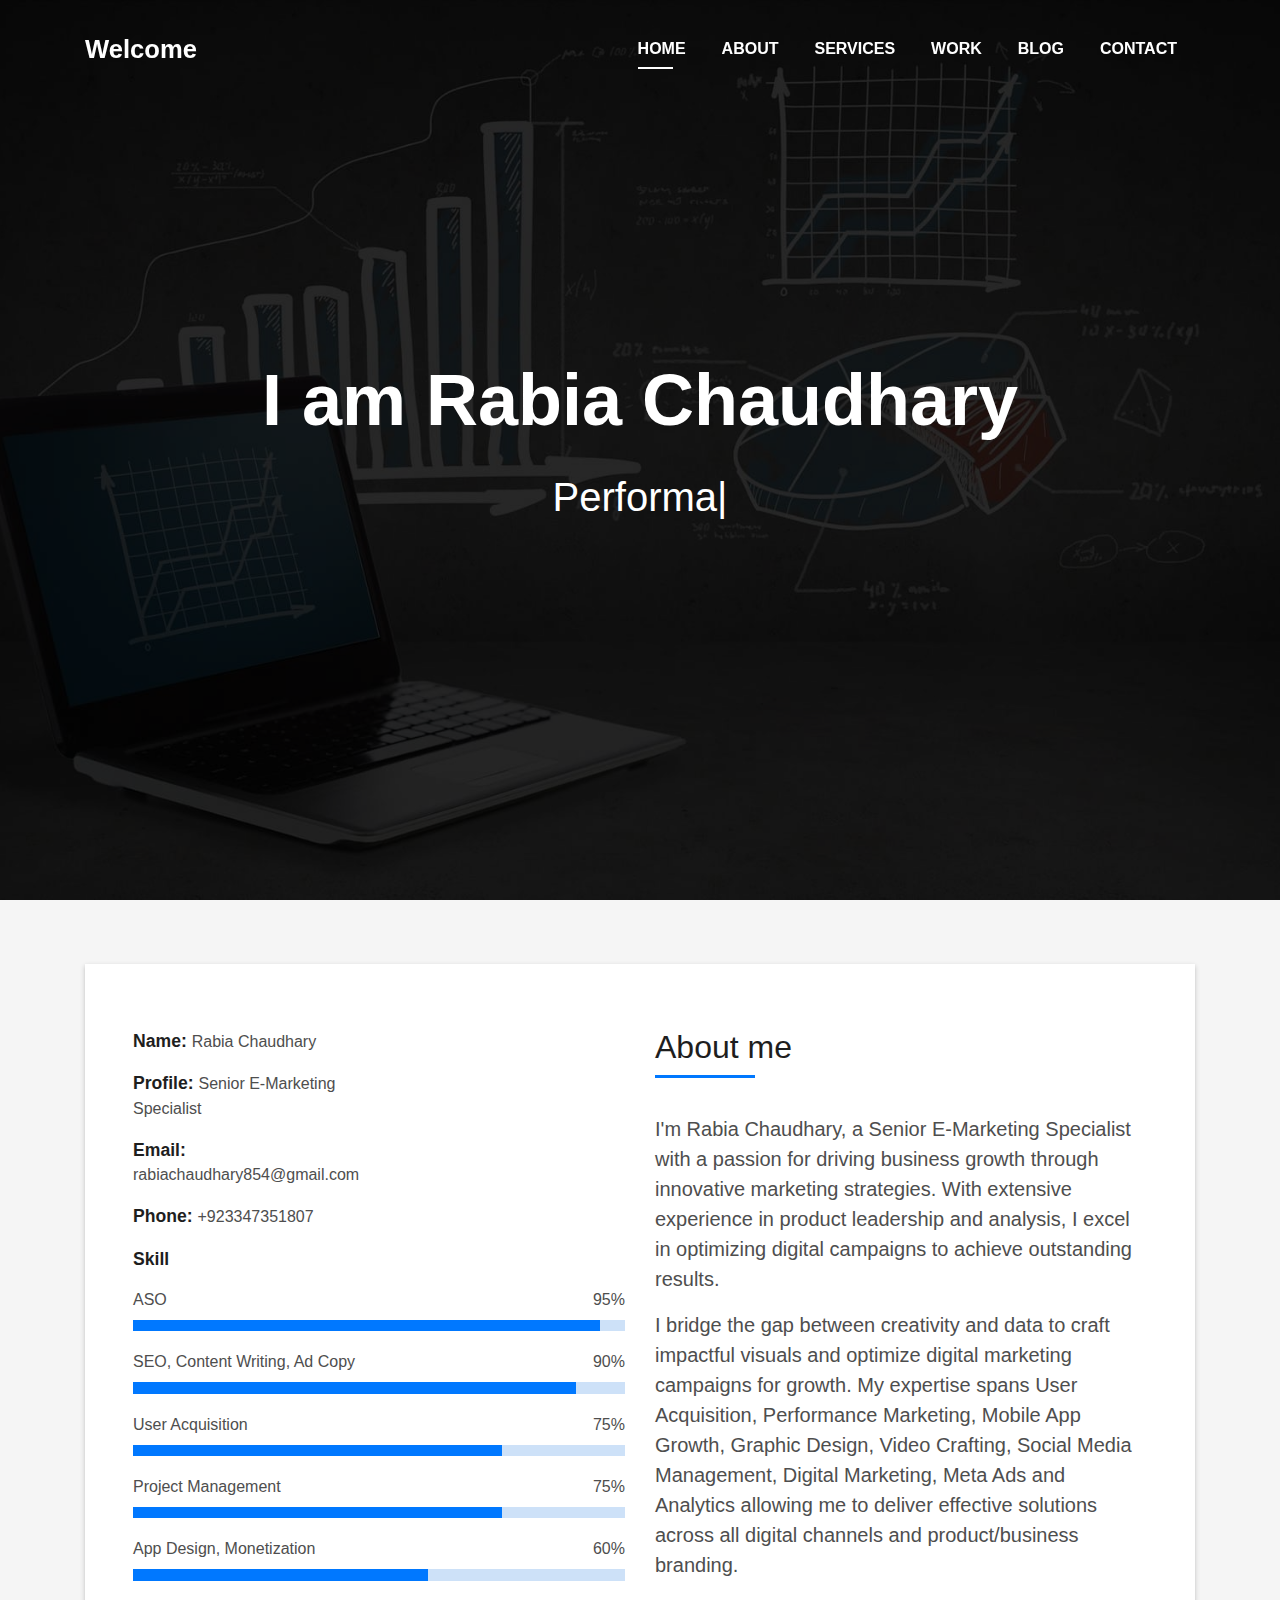
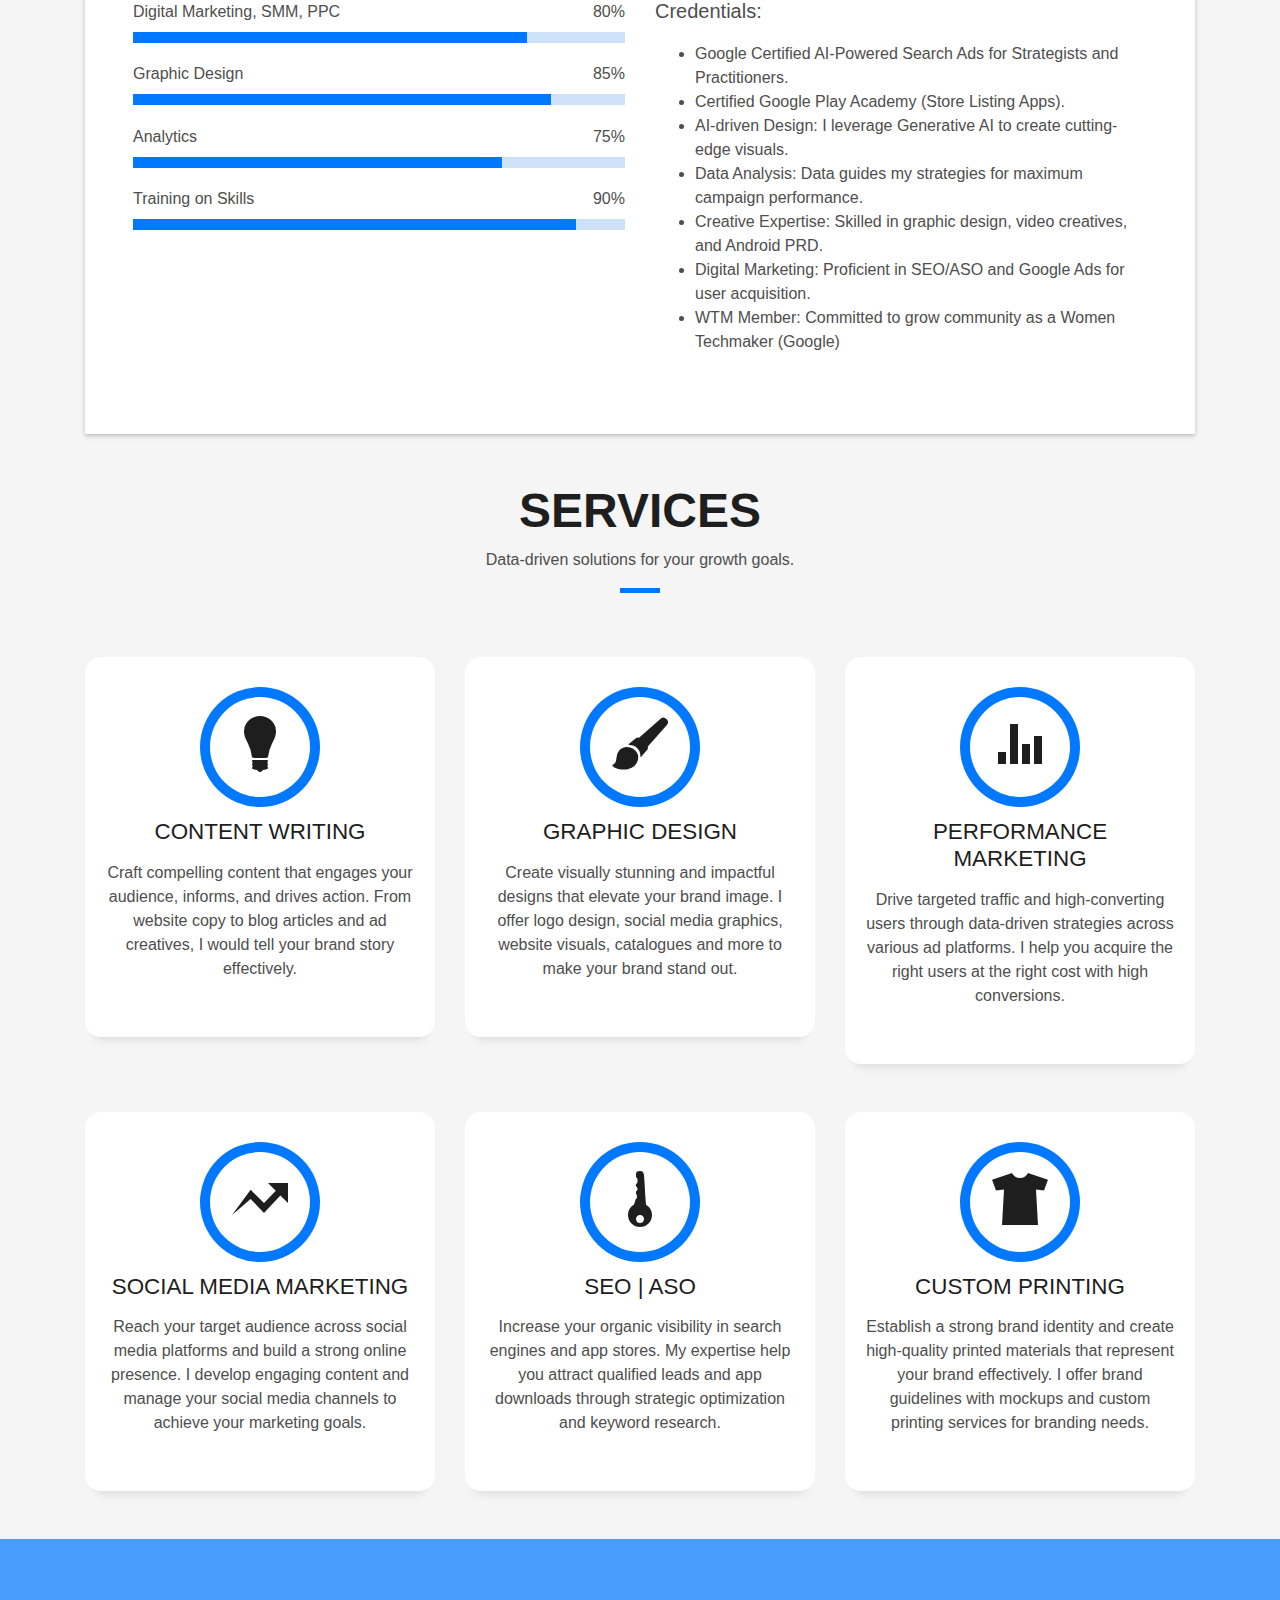
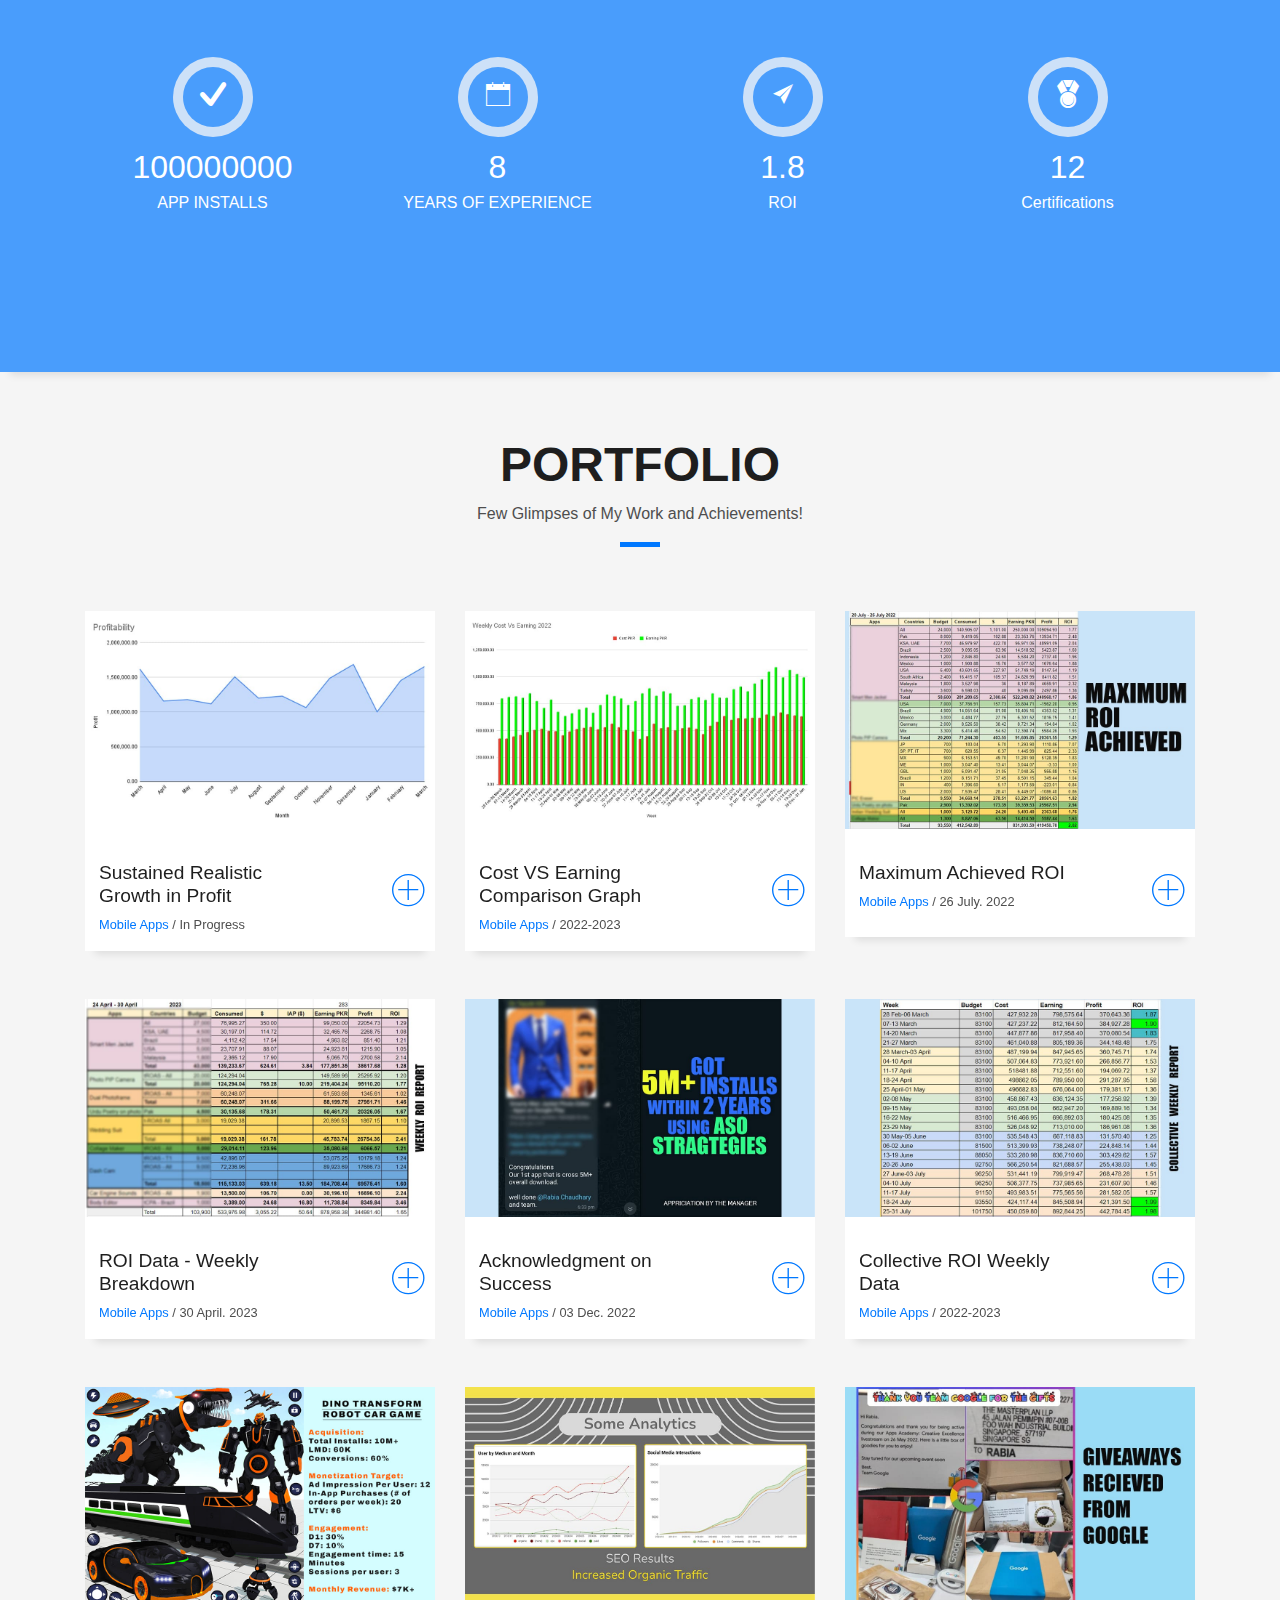
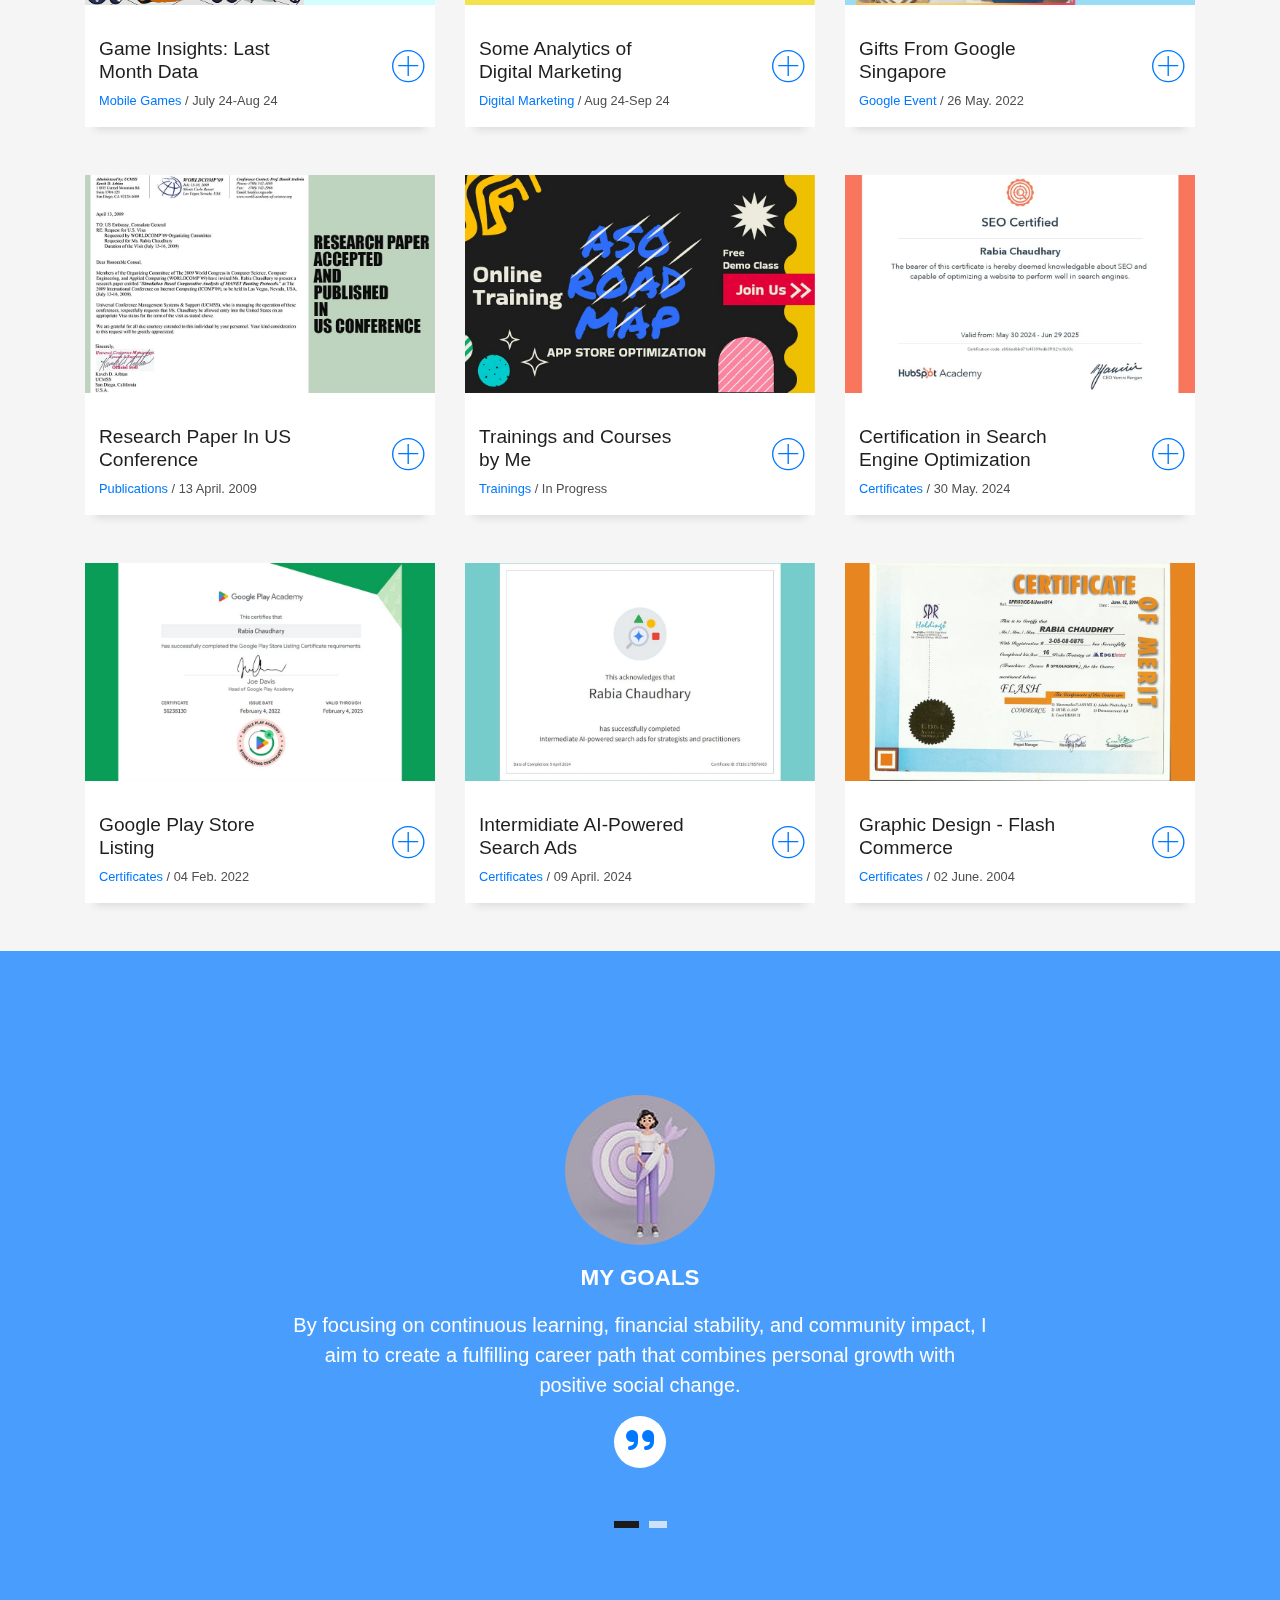
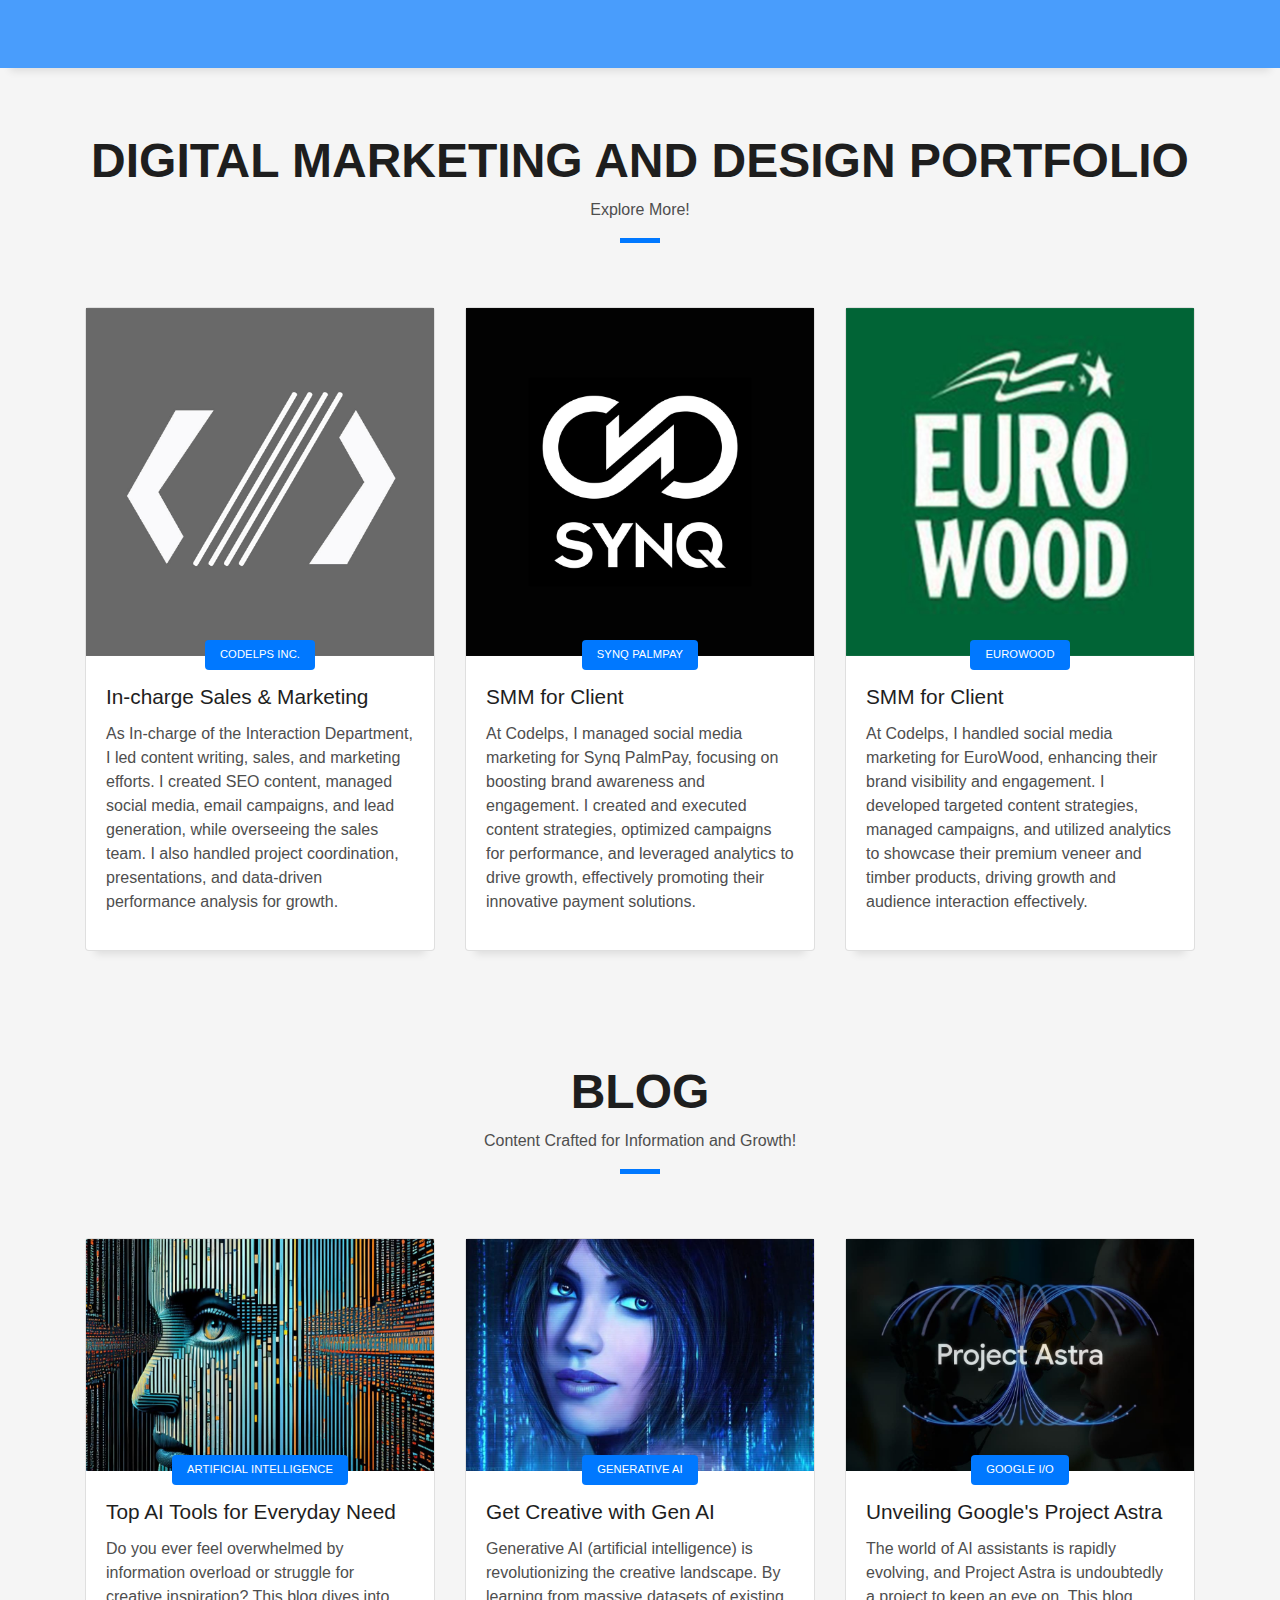
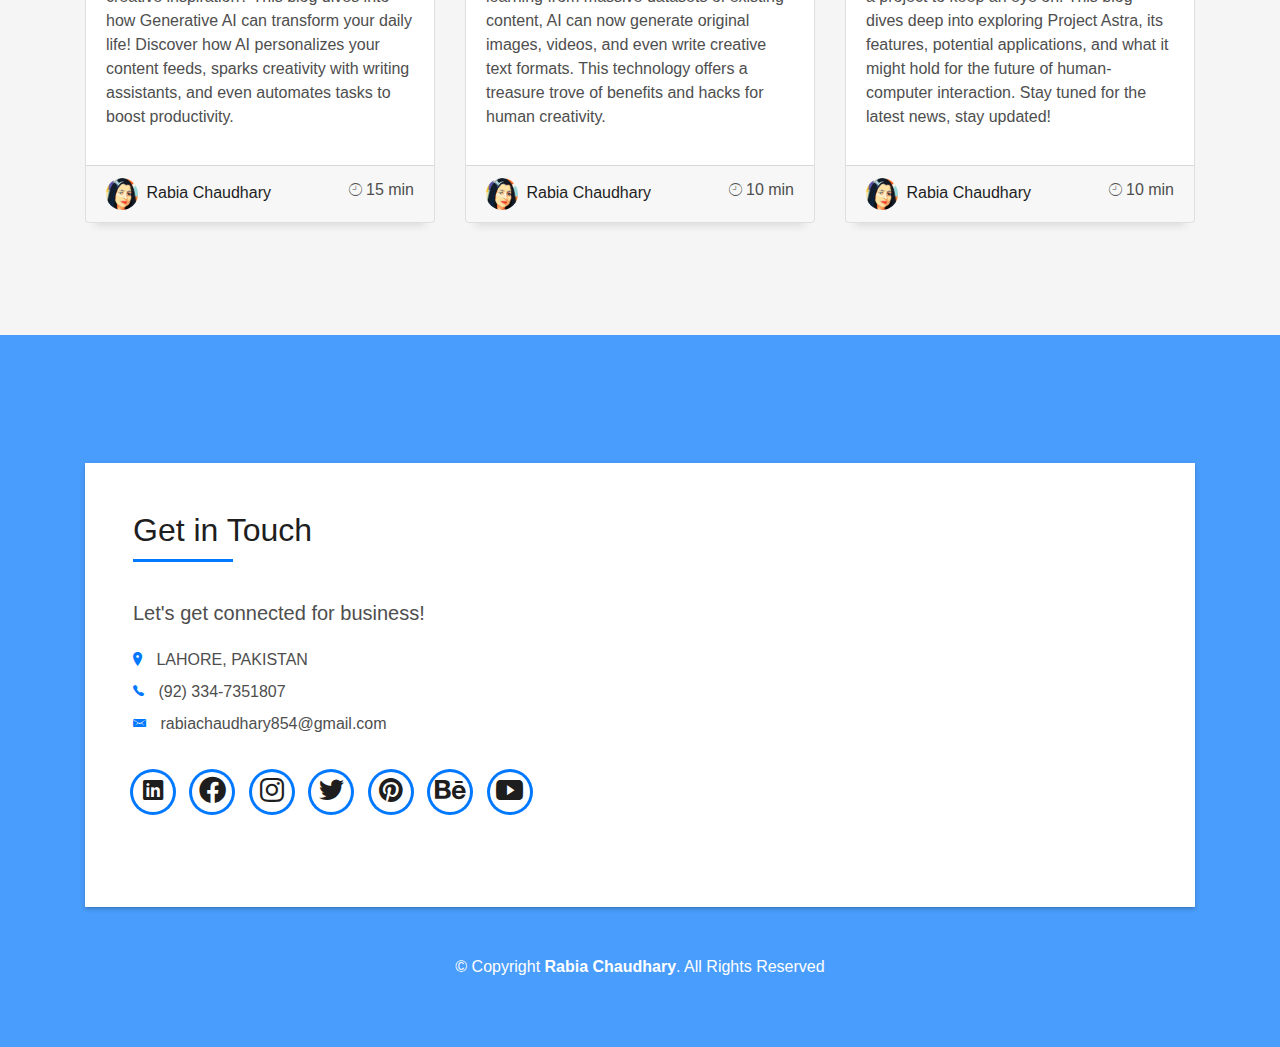
<file: index.html>
<!DOCTYPE html>
<html lang="en">
<head>
  <meta charset="utf-8">
  <title>Rabia Chaudhary</title>
  <meta content="width=device-width, initial-scale=1.0" name="viewport">
  <meta content="" name="keywords">
  <meta content="" name="description">

  <!-- Favicons -->
  <link href="img/favicon.png" rel="icon">
  <link href="img/apple-touch-icon.png" rel="apple-touch-icon">

  <!-- Bootstrap CSS File -->
  <link href="lib/bootstrap/css/bootstrap.min.css" rel="stylesheet">

  <!-- Libraries CSS Files -->
  <link href="lib/font-awesome/css/font-awesome.min.css" rel="stylesheet">
  <link href="lib/animate/animate.min.css" rel="stylesheet">
  <link href="lib/ionicons/css/ionicons.min.css" rel="stylesheet">
  <link href="lib/owlcarousel/assets/owl.carousel.min.css" rel="stylesheet">
  <link href="lib/lightbox/css/lightbox.min.css" rel="stylesheet">
  <link rel="stylesheet" href="https://cdnjs.cloudflare.com/ajax/libs/font-awesome/6.0.0-beta3/css/all.min.css">

  <!-- Main Stylesheet File -->
  <link href="css/style.css" rel="stylesheet">

  <!-- =======================================================
    Theme Name: DevFolio
    Theme URL: https://bootstrapmade.com/devfolio-bootstrap-portfolio-html-template/
    Author: BootstrapMade.com
    License: https://bootstrapmade.com/license/
  ======================================================= -->
</head>

<body id="page-top">

  <!--/ Nav Star /-->
  <nav class="navbar navbar-b navbar-trans navbar-expand-md fixed-top" id="mainNav">
    <div class="container">
      <a class="navbar-brand js-scroll" href="#page-top">Welcome</a>
      <button class="navbar-toggler collapsed" type="button" data-toggle="collapse" data-target="#navbarDefault"
        aria-controls="navbarDefault" aria-expanded="false" aria-label="Toggle navigation">
        <span></span>
        <span></span>
        <span></span>
      </button>
      <div class="navbar-collapse collapse justify-content-end" id="navbarDefault">
        <ul class="navbar-nav">
          <li class="nav-item">
            <a class="nav-link js-scroll active" href="#home">Home</a>
          </li>
          <li class="nav-item">
            <a class="nav-link js-scroll" href="#about">About</a>
          </li>
          <li class="nav-item">
            <a class="nav-link js-scroll" href="#service">Services</a>
          </li>
          <li class="nav-item">
            <a class="nav-link js-scroll" href="#work">Work</a>
          </li>
	
          <li class="nav-item">
            <a class="nav-link js-scroll" href="#blog">Blog</a>
          </li>
          <li class="nav-item">
            <a class="nav-link js-scroll" href="#contact">Contact</a>
          </li>
        </ul>
      </div>
    </div>
  </nav>
  <!--/ Nav End /-->

  <!--/ Intro Skew Star /-->
  <div id="home" class="intro route bg-image" style="background-image: url(img/intro-bg.jpg)">
    <div class="overlay-itro"></div>
    <div class="intro-content display-table">
      <div class="table-cell">
        <div class="container">
          <!--<p class="display-6 color-d">Hello, world!</p>-->
          <h1 class="intro-title mb-4">I am Rabia Chaudhary</h1>
          <p class="intro-subtitle"><span class="text-slider-items">Performance Marketer,Data Analyst,ASO and SEO Strategist,Trainer,Graphic Designer, Google Certified Search Ads</span><strong class="text-slider"></strong></p>
          <!-- <p class="pt-3"><a class="btn btn-primary btn js-scroll px-4" href="#about" role="button">Learn More</a></p> -->
        </div>
      </div>
    </div>
  </div>
  <!--/ Intro Skew End /-->

  <section id="about" class="about-mf sect-pt4 route">
    <div class="container">
      <div class="row">
        <div class="col-sm-12">
          <div class="box-shadow-full">
            <div class="row">
              <div class="col-md-6">
                <div class="row">
                  <!--/<div class="col-sm-6 col-md-5">
                    <div class="about-img">
                      <img src="img/testimonial-2.jpg" class="img-fluid rounded b-shadow-a" alt=""> 
                    </div>
                  </div> /-->
                  <div class="col-sm-6 col-md-7">
                    <div class="about-info">
                      <p><span class="title-s">Name: </span> <span>Rabia Chaudhary</span></p>
                      <p><span class="title-s">Profile: </span> <span>Senior E-Marketing Specialist</span></p>
                      <p><span class="title-s">Email: </span> <span>rabiachaudhary854@gmail.com</span></p>
                      <p><span class="title-s">Phone: </span> <span>+923347351807</span></p>
                    </div>
                  </div>
                </div>
                <div class="skill-mf">
                  <p class="title-s">Skill</p>
                  <span>ASO</span> <span class="pull-right">95%</span>
                  <div class="progress">
                    <div class="progress-bar" role="progressbar" style="width: 95%;" aria-valuenow="95" aria-valuemin="0"
                      aria-valuemax="100"></div>
                  </div>
                  <span>SEO, Content Writing, Ad Copy</span> <span class="pull-right">90%</span>
                  <div class="progress">
                    <div class="progress-bar" role="progressbar" style="width: 90%" aria-valuenow="90" aria-valuemin="0"
                      aria-valuemax="100"></div>
                  </div>
                  <span>User Acquisition</span> <span class="pull-right">75%</span>
                  <div class="progress">
                    <div class="progress-bar" role="progressbar" style="width: 75%" aria-valuenow="75" aria-valuemin="0"
                      aria-valuemax="100"></div>
                  </div>
                  <span>Project Management</span> <span class="pull-right">75%</span>
                  <div class="progress">
                    <div class="progress-bar" role="progressbar" style="width: 75%" aria-valuenow="75" aria-valuemin="0"
                      aria-valuemax="100"></div>
                  </div>
		<span>App Design, Monetization</span> <span class="pull-right">60%</span>
                  <div class="progress">
                    <div class="progress-bar" role="progressbar" style="width: 60%" aria-valuenow="60" aria-valuemin="0"
                      aria-valuemax="100"></div>
                  </div>
		<span>Digital Marketing, SMM, PPC</span> <span class="pull-right">80%</span>
                  <div class="progress">
                    <div class="progress-bar" role="progressbar" style="width: 80%" aria-valuenow="80" aria-valuemin="0"
                      aria-valuemax="100"></div>
                  </div>
		<span>Graphic Design</span> <span class="pull-right">85%</span>
                  <div class="progress">
                    <div class="progress-bar" role="progressbar" style="width: 85%" aria-valuenow="85" aria-valuemin="0"
                      aria-valuemax="100"></div>
                  </div>
		<span>Analytics</span> <span class="pull-right">75%</span>
                  <div class="progress">
                    <div class="progress-bar" role="progressbar" style="width: 75%" aria-valuenow="75" aria-valuemin="0"
                      aria-valuemax="100"></div>
                  </div>
		<span>Training on Skills</span> <span class="pull-right">90%</span>
                  <div class="progress">
                    <div class="progress-bar" role="progressbar" style="width: 90%" aria-valuenow="90" aria-valuemin="0"
                      aria-valuemax="100"></div>
                  </div>
                </div>
              </div>
              <div class="col-md-6">
                <div class="about-me pt-4 pt-md-0">
                  <div class="title-box-2">
                    <h5 class="title-left">
                      About me
                    </h5>
                  </div>
                  <p class="lead">
                    I'm Rabia Chaudhary, a Senior E-Marketing Specialist with a passion for driving business growth through innovative marketing strategies. With extensive experience in 		    product leadership and analysis, I excel in optimizing digital campaigns to achieve outstanding results.
                  </p>
                  <p class="lead">
                    I bridge the gap between creativity and data to craft impactful visuals and optimize digital marketing campaigns for growth.  My expertise spans User Acquisition, 		    Performance Marketing, Mobile App Growth, Graphic Design, Video Crafting, Social Media Management, Digital Marketing, Meta Ads and Analytics allowing me to deliver 		    effective solutions across all digital channels and product/business branding.
                  </p>
                  <p class="lead">
                    Credentials:
	<ul>
		<li>Google Certified AI-Powered Search Ads for Strategists and Practitioners.</li>
		<li>Certified Google Play Academy (Store Listing Apps).</li>
		<li>AI-driven Design: I leverage Generative AI to create cutting-edge visuals.</li>
		<li>Data Analysis: Data guides my strategies for maximum campaign performance.</li>
		<li>Creative Expertise: Skilled in graphic design, video creatives, and Android PRD.</li>
		<li>Digital Marketing: Proficient in SEO/ASO and Google Ads for user acquisition.</li>
		<li>WTM Member: Committed to grow community as a Women Techmaker (Google)</li>
	</ul>
                  </p>
                </div>
              </div>
            </div>
          </div>
        </div>
      </div>
    </div>
  </section>

  <!--/ Section Services Star /-->
  <section id="service" class="services-mf route">
    <div class="container">
      <div class="row">
        <div class="col-sm-12">
          <div class="title-box text-center">
            <h3 class="title-a">
              Services
            </h3>
            <p class="subtitle-a">
              Data-driven solutions for your growth goals.
            </p>
            <div class="line-mf"></div>
          </div>
        </div>
      </div>
      <div class="row">
	<div class="col-md-4">
          <div class="service-box">
            <div class="service-ico">
              <span class="ico-circle"><i class="ion-lightbulb"></i></span>
            </div>
            <div class="service-content">
              <h2 class="s-title">Content Writing</h2>
              <p class="s-description text-center">
                Craft compelling content that engages your audience, informs, and drives action. From website copy to blog articles and ad creatives, I would tell your brand story effectively.
              </p>
            </div>
          </div>
        </div>
        <div class="col-md-4">
          <div class="service-box">
            <div class="service-ico">
              <span class="ico-circle"><i class="ion-paintbrush"></i></span>
            </div>
            <div class="service-content">
              <h2 class="s-title">Graphic Design</h2>
              <p class="s-description text-center">
                Create visually stunning and impactful designs that elevate your brand image. I offer logo design, social media graphics, website visuals, catalogues and more to make your brand stand out.
              </p>
            </div>
          </div>
        </div>
        <div class="col-md-4">
          <div class="service-box">
            <div class="service-ico">
              <span class="ico-circle"><i class="ion-stats-bars"></i></span>
            </div>
            <div class="service-content">
              <h2 class="s-title">Performance Marketing</h2>
              <p class="s-description text-center">
                Drive targeted traffic and high-converting users through data-driven strategies across various ad platforms. I help you acquire the right users at the right cost with high conversions.
              </p>
            </div>
          </div>
        </div>
        <div class="col-md-4">
          <div class="service-box">
            <div class="service-ico">
              <span class="ico-circle"><i class="ion-arrow-graph-up-right"></i></span>
            </div>
            <div class="service-content">
              <h2 class="s-title">Social Media Marketing</h2>
              <p class="s-description text-center">
                Reach your target audience across social media platforms and build a strong online presence. I develop engaging content and manage your social media channels to achieve your marketing goals.
              </p>
            </div>
          </div>
        </div>
        <div class="col-md-4">
          <div class="service-box">
            <div class="service-ico">
              <span class="ico-circle"><i class="ion-key"></i></span>
            </div>
            <div class="service-content">
              <h2 class="s-title">SEO | ASO</h2>
              <p class="s-description text-center">
                Increase your organic visibility in search engines and app stores.  My expertise help you attract qualified leads and app downloads through strategic optimization and keyword research.
              </p>
            </div>
          </div>
        </div>
        <div class="col-md-4">
          <div class="service-box">
            <div class="service-ico">
              <span class="ico-circle"><i class="ion-tshirt"></i></span>
            </div>
            <div class="service-content">
              <h2 class="s-title">Custom Printing</h2>
              <p class="s-description text-center">
                Establish a strong brand identity and create high-quality printed materials that represent your brand effectively. I offer brand guidelines with mockups and custom printing services for branding needs.
              </p>
            </div>
          </div>
        </div>
      </div>
    </div>
  </section>
  <!--/ Section Services End /-->

  <div class="section-counter paralax-mf bg-image" style="background-image: url(img/counters-bg.jpg)">
    <div class="overlay-mf"></div>
    <div class="container">
      <div class="row">
        <div class="col-sm-3 col-lg-3">
          <div class="counter-box">
            <div class="counter-ico">
              <span class="ico-circle"><i class="ion-checkmark-round"></i></span>
            </div>
            <div class="counter-num">
              <p class="counter">100000000</p>
              <span class="counter-text">APP INSTALLS</span>
            </div>
          </div>
        </div>
        <div class="col-sm-3 col-lg-3">
          <div class="counter-box pt-4 pt-md-0">
            <div class="counter-ico">
              <span class="ico-circle"><i class="ion-ios-calendar-outline"></i></span>
            </div>
            <div class="counter-num">
              <p class="counter">8</p>
              <span class="counter-text">YEARS OF EXPERIENCE</span>
            </div>
          </div>
        </div>
        <div class="col-sm-3 col-lg-3">
          <div class="counter-box pt-4 pt-md-0">
            <div class="counter-ico">
              <span class="ico-circle"><i class="ion-ios-paperplane"></i></span>
            </div>
            <div class="counter-num">
              <p class="counter" id="counter">1.8</p>
              <span class="counter-text">ROI</span>
            </div>
          </div>
        </div>
        <div class="col-sm-3 col-lg-3">
          <div class="counter-box pt-4 pt-md-0">
            <div class="counter-ico">
              <span class="ico-circle"><i class="ion-ribbon-a"></i></span>
            </div>
            <div class="counter-num">
              <p class="counter">12</p>
              <span class="counter-text">Certifications</span>
            </div>
          </div>
        </div>
      </div>
    </div>
  </div>

  <!--/ Section Portfolio Star /-->
  <section id="work" class="portfolio-mf sect-pt4 route">
    <div class="container">
      <div class="row">
        <div class="col-sm-12">
          <div class="title-box text-center">
            <h3 class="title-a">
              Portfolio
            </h3>
            <p class="subtitle-a">
              Few Glimpses of My Work and Achievements!
            </p>
            <div class="line-mf"></div>
          </div>
        </div>
      </div>
      <div class="row">
        <div class="col-md-4">
          <div class="work-box">
            <a href="img/profit-graph.jpg" data-lightbox="gallery-mf">
              <div class="work-img">
                <img src="img/profit-graph.jpg" alt="" class="img-fluid">
              </div>
              <div class="work-content">
                <div class="row">
                  <div class="col-sm-8">
                    <h2 class="w-title">Sustained Realistic Growth in Profit</h2>
                    <div class="w-more">
                      <span class="w-ctegory">Mobile Apps</span> / <span class="w-date">In Progress</span>
                    </div>
                  </div>
                  <div class="col-sm-4">
                    <div class="w-like">
                      <span class="ion-ios-plus-outline"></span>
                    </div>
                  </div>
                </div>
              </div>
            </a>
          </div>
        </div>
        <div class="col-md-4">
          <div class="work-box">
            <a href="img/earning-graph.jpg" data-lightbox="gallery-mf">
              <div class="work-img">
                <img src="img/earning-graph.jpg" alt="" class="img-fluid">
              </div>
              <div class="work-content">
                <div class="row">
                  <div class="col-sm-8">
                    <h2 class="w-title">Cost VS Earning Comparison Graph</h2>
                    <div class="w-more">
                      <span class="w-ctegory">Mobile Apps</span> / <span class="w-date">2022-2023</span>
                    </div>
                  </div>
                  <div class="col-sm-4">
                    <div class="w-like">
                      <span class="ion-ios-plus-outline"></span>
                    </div>
                  </div>
                </div>
              </div>
            </a>
          </div>
        </div>
        <div class="col-md-4">
          <div class="work-box">
            <a href="img/max-roi.jpg" data-lightbox="gallery-mf">
              <div class="work-img">
                <img src="img/max-roi.jpg" alt="" class="img-fluid">
              </div>
              <div class="work-content">
                <div class="row">
                  <div class="col-sm-8">
                    <h2 class="w-title">Maximum Achieved ROI</h2>
                    <div class="w-more">
                      <span class="w-ctegory">Mobile Apps</span> / <span class="w-date">26 July. 2022</span>
                    </div>
                  </div>
                  <div class="col-sm-4">
                    <div class="w-like">
                      <span class="ion-ios-plus-outline"></span>
                    </div>
                  </div>
                </div>
              </div>
            </a>
          </div>
        </div>
        <div class="col-md-4">
          <div class="work-box">
            <a href="img/week2023roi.jpg" data-lightbox="gallery-mf">
              <div class="work-img">
                <img src="img/week2023roi.jpg" alt="" class="img-fluid">
              </div>
              <div class="work-content">
                <div class="row">
                  <div class="col-sm-8">
                    <h2 class="w-title">ROI Data - Weekly Breakdown</h2>
                    <div class="w-more">
                      <span class="w-ctegory">Mobile Apps</span> / <span class="w-date">30 April. 2023</span>
                    </div>
                  </div>
                  <div class="col-sm-4">
                    <div class="w-like">
                      <span class="ion-ios-plus-outline"></span>
                    </div>
                  </div>
                </div>
              </div>
            </a>
          </div>
        </div>
        <div class="col-md-4">
          <div class="work-box">
            <a href="img/5m-installs.jpg" data-lightbox="gallery-mf">
              <div class="work-img">
                <img src="img/5m-installs.jpg" alt="" class="img-fluid">
              </div>
              <div class="work-content">
                <div class="row">
                  <div class="col-sm-8">
                    <h2 class="w-title">Acknowledgment on Success</h2>
                    <div class="w-more">
                      <span class="w-ctegory">Mobile Apps</span> / <span class="w-date">03 Dec. 2022</span>
                    </div>
                  </div>
                  <div class="col-sm-4">
                    <div class="w-like">
                      <span class="ion-ios-plus-outline"></span>
                    </div>
                  </div>
                </div>
              </div>
            </a>
          </div>
        </div>
        <div class="col-md-4">
          <div class="work-box">
            <a href="img/cweekroi.jpg" data-lightbox="gallery-mf">
              <div class="work-img">
                <img src="img/cweekroi.jpg" alt="" class="img-fluid">
              </div>
              <div class="work-content">
                <div class="row">
                  <div class="col-sm-8">
                    <h2 class="w-title">Collective ROI Weekly Data</h2>
                    <div class="w-more">
                      <span class="w-ctegory">Mobile Apps</span> / <span class="w-date">2022-2023</span>
                    </div>
                  </div>
                  <div class="col-sm-4">
                    <div class="w-like">
                      <span class="ion-ios-plus-outline"></span>
                    </div>
                  </div>
                </div>
              </div>
            </a>
          </div>
        </div>

	<div class="col-md-4">
          <div class="work-box">
            <a href="img/robo-game.jpg" data-lightbox="gallery-mf">
              <div class="work-img">
                <img src="img/robo-game.jpg" alt="" class="img-fluid">
              </div>
              <div class="work-content">
                <div class="row">
                  <div class="col-sm-8">
                    <h2 class="w-title">Game Insights: Last Month Data</h2>
                    <div class="w-more">
                      <span class="w-ctegory">Mobile Games</span> / <span class="w-date">July 24-Aug 24</span>
                    </div>
                  </div>
                  <div class="col-sm-4">
                    <div class="w-like">
                      <span class="ion-ios-plus-outline"></span>
                    </div>
                  </div>
                </div>
              </div>
            </a>
          </div>
        </div>
	<div class="col-md-4">
          <div class="work-box">
            <a href="img/seo-results.jpg" data-lightbox="gallery-mf">
              <div class="work-img">
                <img src="img/seo-results.jpg" alt="" class="img-fluid">
              </div>
              <div class="work-content">
                <div class="row">
                  <div class="col-sm-8">
                    <h2 class="w-title">Some Analytics of Digital Marketing</h2>
                    <div class="w-more">
                      <span class="w-ctegory">Digital Marketing</span> / <span class="w-date">Aug 24-Sep 24</span>
                    </div>
                  </div>
                  <div class="col-sm-4">
                    <div class="w-like">
                      <span class="ion-ios-plus-outline"></span>
                    </div>
                  </div>
                </div>
              </div>
            </a>
          </div>
        </div>

	<div class="col-md-4">
          <div class="work-box">
            <a href="img/google-gift.jpg" data-lightbox="gallery-mf">
              <div class="work-img">
                <img src="img/google-gift.jpg" alt="" class="img-fluid">
              </div>
              <div class="work-content">
                <div class="row">
                  <div class="col-sm-8">
                    <h2 class="w-title">Gifts From Google Singapore</h2>
                    <div class="w-more">
                      <span class="w-ctegory">Google Event</span> / <span class="w-date">26 May. 2022</span>
                    </div>
                  </div>
                  <div class="col-sm-4">
                    <div class="w-like">
                      <span class="ion-ios-plus-outline"></span>
                    </div>
                  </div>
                </div>
              </div>
            </a>
          </div>
        </div>
	<div class="col-md-4">
          <div class="work-box">
            <a href="img/rpaper.jpg" data-lightbox="gallery-mf">
              <div class="work-img">
                <img src="img/rpaper.jpg" alt="" class="img-fluid">
              </div>
              <div class="work-content">
                <div class="row">
                  <div class="col-sm-8">
                    <h2 class="w-title">Research Paper In US Conference</h2>
                    <div class="w-more">
                      <span class="w-ctegory">Publications</span> / <span class="w-date">13 April. 2009</span>
                    </div>
                  </div>
                  <div class="col-sm-4">
                    <div class="w-like">
                      <span class="ion-ios-plus-outline"></span>
                    </div>
                  </div>
                </div>
              </div>
            </a>
          </div>
        </div> 
	<div class="col-md-4">
          <div class="work-box">
            <a href="img/asoclass.jpg" data-lightbox="gallery-mf">
              <div class="work-img">
                <img src="img/asoclass.jpg" alt="" class="img-fluid">
              </div>
              <div class="work-content">
                <div class="row">
                  <div class="col-sm-8">
                    <h2 class="w-title">Trainings and Courses by Me</h2>
                    <div class="w-more">
                      <span class="w-ctegory">Trainings</span> / <span class="w-date">In Progress</span>
                    </div>
                  </div>
                  <div class="col-sm-4">
                    <div class="w-like">
                      <span class="ion-ios-plus-outline"></span>
                    </div>
                  </div>
                </div>
              </div>
            </a>
          </div>
        </div>
	<div class="col-md-4">
          <div class="work-box">
            <a href="img/seo.jpg" data-lightbox="gallery-mf">
              <div class="work-img">
                <img src="img/seo.jpg" alt="" class="img-fluid">
              </div>
	<div class="work-content">
                <div class="row">
                  <div class="col-sm-8">
                    <h2 class="w-title">Certification in Search Engine Optimization</h2>
                    <div class="w-more">
                      <span class="w-ctegory">Certificates</span> / <span class="w-date">30 May. 2024</span>
                    </div>
                  </div>
		<div class="col-sm-4">
                    <div class="w-like">
                      <span class="ion-ios-plus-outline"></span>
                    </div>
                  </div>
                </div>
              </div>
            </a>
          </div>
        </div> 
	<div class="col-md-4">
          <div class="work-box">
            <a href="img/certificate1.jpg" data-lightbox="gallery-mf">
              <div class="work-img">
                <img src="img/certificate1.jpg" alt="" class="img-fluid">
              </div>
              <div class="work-content">
                <div class="row">
                  <div class="col-sm-8">
                    <h2 class="w-title">Google Play Store Listing</h2>
                    <div class="w-more">
                      <span class="w-ctegory">Certificates</span> / <span class="w-date">04 Feb. 2022</span>
                    </div>
                  </div>
                  <div class="col-sm-4">
                    <div class="w-like">
                      <span class="ion-ios-plus-outline"></span>
                    </div>
                  </div>
                </div>
              </div>
            </a>
          </div>
        </div> 
	<div class="col-md-4">
          <div class="work-box">
            <a href="img/certificate2.jpg" data-lightbox="gallery-mf">
              <div class="work-img">
                <img src="img/certificate2.jpg" alt="" class="img-fluid">
              </div>
              <div class="work-content">
                <div class="row">
                  <div class="col-sm-8">
                    <h2 class="w-title">Intermidiate AI-Powered Search Ads</h2>
                    <div class="w-more">
                      <span class="w-ctegory">Certificates</span> / <span class="w-date">09 April. 2024</span>
                    </div>
                  </div>
                  <div class="col-sm-4">
                    <div class="w-like">
                      <span class="ion-ios-plus-outline"></span>
                    </div>
                  </div>
                </div>
              </div>
            </a>
          </div>
        </div>
	<div class="col-md-4">
          <div class="work-box">
            <a href="img/certificate3.jpg" data-lightbox="gallery-mf">
              <div class="work-img">
                <img src="img/certificate3.jpg" alt="" class="img-fluid">
              </div>
              <div class="work-content">
                <div class="row">
                  <div class="col-sm-8">
                    <h2 class="w-title">Graphic Design - Flash Commerce</h2>
                    <div class="w-more">
                      <span class="w-ctegory">Certificates</span> / <span class="w-date">02 June. 2004</span>
                    </div>
                  </div>
                  <div class="col-sm-4">
                    <div class="w-like">
                      <span class="ion-ios-plus-outline"></span>
                    </div>
                  </div>
                </div>
              </div>
            </a>
          </div>
        </div>                                                                      

      </div>
    </div>
  </section>
  <!--/ Section Portfolio End /-->

  <!--/ Section Vision and Goals Star /-->
  <div class="testimonials paralax-mf bg-image" style="background-image: url(img/overlay-bg.jpg)">
    <div class="overlay-mf"></div>
    <div class="container">
      <div class="row">
        <div class="col-md-12">
          <div id="testimonial-mf" class="owl-carousel owl-theme">
		<div class="testimonial-box">
              <div class="author-test">
                <img src="img/goals.jpg" alt="" class="rounded-circle b-shadow-a">
                <span class="author">My Goals</span>
              </div>
              <div class="content-test">
                <p class="description lead">
                  By focusing on continuous learning, financial stability, and community impact, I aim to create a fulfilling career path that combines personal growth with positive social change.
                </p>
		<span class="comit"><i class="fa fa-quote-right"></i></span>
              </div>
            </div>
            <div class="testimonial-box">
              <div class="author-test">
                <img src="img/vision.jpg" alt="" class="rounded-circle b-shadow-a">
                <span class="author">My Vision</span>
              </div>
              <div class="content-test">
                <p class="description lead">
                  To become a leading force at the intersection of creativity, data analysis, and ethical technology. I see a future where AI and data empower impactful design and marketing strategies, driving growth for businesses while fostering a more inclusive tech landscape.
                </p>
                
            <span class="comit"><i class="fa fa-quote-right"></i></span>
              </div>
            </div>
          </div>
        </div>
      </div>
    </div>
  </div>


	<!--/ Section Digital Marketing Star /-->
  <section id="portfolio" class="portfolio-mf sect-pt4 route">
    <div class="container">
      <div class="row">
        <div class="col-sm-12">
          <div class="title-box text-center">
            <h3 class="title-a">
              Digital Marketing and Design Portfolio
            </h3>
            <p class="subtitle-a">
              Explore More!
            </p>
            <div class="line-mf"></div>
          </div>
        </div>
      </div>
      <div class="row">
        <div class="col-md-4">
          <div class="card card-blog">
            <div class="card-img">
              <a href="codelps.html"><img src="img/code-logo.jpg" alt="" class="img-fluid"></a>
            </div>
            <div class="card-body">
              <div class="card-category-box">
                <div class="card-category">
                  <h6 class="category">Codelps Inc.</h6>
                </div>
              </div>
              <h3 class="card-title"><a href="codelps.html">In-charge Sales & Marketing</a></h3>
              <p class="card-description">
                As In-charge of the Interaction Department, I led content writing, sales, and marketing efforts. I created SEO content, managed social media, email campaigns, and lead 		generation, while overseeing the sales team. I also handled project coordination, presentations, and data-driven performance analysis for growth.
              </p>
            </div>
          </div>
        </div>
        <div class="col-md-4">
          <div class="card card-blog">
            <div class="card-img">
              <a href="synq.html"><img src="img/synq-logo.jpg" alt="" class="img-fluid"></a>
            </div>
            <div class="card-body">
              <div class="card-category-box">
                <div class="card-category">
                  <h6 class="category">Synq Palmpay</h6>
                </div>
              </div>
              <h3 class="card-title"><a href="synq.html">SMM for Client</a></h3>
              <p class="card-description">
                At Codelps, I managed social media marketing for Synq PalmPay, focusing on boosting brand awareness and engagement. I created and executed content strategies, optimized 		campaigns for performance, and leveraged analytics to drive growth, effectively promoting their innovative payment solutions.
              </p>
            </div>
          </div>
        </div>
        <div class="col-md-4">
          <div class="card card-blog">
            <div class="card-img">
              <a href="eurowood.html"><img src="img/eurowood-logo.jpg" alt="" class="img-fluid"></a>
            </div>
            <div class="card-body">
              <div class="card-category-box">
                <div class="card-category">
                  <h6 class="category">EuroWood</h6>
                </div>
              </div>
              <h3 class="card-title"><a href="eurowood.html">SMM for Client</a></h3>
              <p class="card-description">
                At Codelps, I handled social media marketing for EuroWood, enhancing their brand visibility and engagement. I developed targeted content strategies, managed campaigns, and 		utilized analytics to showcase their premium veneer and timber products, driving growth and audience interaction effectively.
              </p>
            </div>
            
          </div>
        </div>
      </div>
    </div>
  </section>
  <!--/ Section Blog End /-->

  <!--/ Section Blog Star /-->
  <section id="blog" class="blog-mf sect-pt4 route">
    <div class="container">
      <div class="row">
        <div class="col-sm-12">
          <div class="title-box text-center">
            <h3 class="title-a">
              Blog
            </h3>
            <p class="subtitle-a">
              Content Crafted for Information and Growth!
            </p>
            <div class="line-mf"></div>
          </div>
        </div>
      </div>
      <div class="row">
        <div class="col-md-4">
          <div class="card card-blog">
            <div class="card-img">
              <a href="blog1.html"><img src="img/data-ai.jpg" alt="" class="img-fluid"></a>
            </div>
            <div class="card-body">
              <div class="card-category-box">
                <div class="card-category">
                  <h6 class="category">Artificial Intelligence</h6>
                </div>
              </div>
              <h3 class="card-title"><a href="blog1.html">Top AI Tools for Everyday Need</a></h3>
              <p class="card-description">
                Do you ever feel overwhelmed by information overload or struggle for creative inspiration? This blog dives into how Generative AI can transform your daily life! Discover how 		AI personalizes your content feeds, sparks creativity with writing assistants, and even automates tasks to boost productivity.
              </p>
            </div>
            <div class="card-footer">
              <div class="post-author">
                <a href="#">
                  <img src="img/testimonial-2.jpg" alt="" class="avatar rounded-circle">
                  <span class="author">Rabia Chaudhary</span>
                </a>
              </div>
              <div class="post-date">
                <span class="ion-ios-clock-outline"></span> 15 min
              </div>
            </div>
          </div>
        </div>
        <div class="col-md-4">
          <div class="card card-blog">
            <div class="card-img">
              <a href="blog2.html"><img src="img/ai-2.jpg" alt="" class="img-fluid"></a>
            </div>
            <div class="card-body">
              <div class="card-category-box">
                <div class="card-category">
                  <h6 class="category">Generative AI</h6>
                </div>
              </div>
              <h3 class="card-title"><a href="blog2.html">Get Creative with Gen AI</a></h3>
              <p class="card-description">
                Generative AI (artificial intelligence) is revolutionizing the creative landscape. By learning from massive datasets of existing content, AI can now generate original 		images, videos, and even write creative text formats. This technology offers a treasure trove of benefits and hacks for human creativity.
              </p>
            </div>
            <div class="card-footer">
              <div class="post-author">
                <a href="#">
                  <img src="img/testimonial-2.jpg" alt="" class="avatar rounded-circle">
                  <span class="author">Rabia Chaudhary</span>
                </a>
              </div>
              <div class="post-date">
                <span class="ion-ios-clock-outline"></span> 10 min
              </div>
            </div>
          </div>
        </div>
        <div class="col-md-4">
          <div class="card card-blog">
            <div class="card-img">
              <a href="blog3.html"><img src="img/astra.jpg" alt="" class="img-fluid"></a>
            </div>
            <div class="card-body">
              <div class="card-category-box">
                <div class="card-category">
                  <h6 class="category">Google I/O</h6>
                </div>
              </div>
              <h3 class="card-title"><a href="blog3.html">Unveiling Google's Project Astra</a></h3>
              <p class="card-description">
                The world of AI assistants is rapidly evolving, and Project Astra is undoubtedly a project to keep an eye on. This blog dives deep into exploring Project Astra, its 		features, potential applications, and what it might hold for the future of human-computer interaction. Stay tuned for the latest news, stay updated!
              </p>
            </div>
            <div class="card-footer">
              <div class="post-author">
                <a href="#">
                  <img src="img/testimonial-2.jpg" alt="" class="avatar rounded-circle">
                  <span class="author">Rabia Chaudhary</span>
                </a>
              </div>
              <div class="post-date">
                <span class="ion-ios-clock-outline"></span> 10 min
              </div>
            </div>
          </div>
        </div>
      </div>
    </div>
  </section>
  <!--/ Section Blog End /-->

  <!--/ Section Contact-Footer Star /-->
  <section class="paralax-mf footer-paralax bg-image sect-mt4 route" style="background-image: url(img/overlay-bg.jpg)">
    <div class="overlay-mf"></div>
    <div class="container">
      <div class="row">
        <div class="col-sm-12">
          <div class="contact-mf">
            <div id="contact" class="box-shadow-full">
               <!--/ <div class="row">
                <div class="col-md-6">
                  <div class="title-box-2">
                    <h5 class="title-left">
                      Send Message Us
                    </h5>
                  </div>
                  <div>
                      <form action="" method="post" role="form" class="contactForm">
                      <div id="sendmessage">Your message has been sent. Thank you!</div>
                      <div id="errormessage"></div>
                      <div class="row">
                        <div class="col-md-12 mb-3">
                          <div class="form-group">
                            <input type="text" name="name" class="form-control" id="name" placeholder="Your Name" data-rule="minlen:4" data-msg="Please enter at least 4 chars" />
                            <div class="validation"></div>
                          </div>
                        </div>
                        <div class="col-md-12 mb-3">
                          <div class="form-group">
                            <input type="email" class="form-control" name="email" id="email" placeholder="Your Email" data-rule="email" data-msg="Please enter a valid email" />
                            <div class="validation"></div>
                          </div>
                        </div>
                        <div class="col-md-12 mb-3">
                            <div class="form-group">
                              <input type="text" class="form-control" name="subject" id="subject" placeholder="Subject" data-rule="minlen:4" data-msg="Please enter at least 8 chars of subject" />
                              <div class="validation"></div>
                            </div>
                        </div>
                        <div class="col-md-12 mb-3">
                          <div class="form-group">
                            <textarea class="form-control" name="message" rows="5" data-rule="required" data-msg="Please write something for us" placeholder="Message"></textarea>
                            <div class="validation"></div>
                          </div>
                        </div>
                        <div class="col-md-12">
                          <button type="submit" class="button button-a button-big button-rouded">Send Message</button>
                        </div>
                      </div>
                    </form> 
                  </div>
                </div>
                <div class="col-md-6"> /-->
                  <div class="title-box-2 pt-4 pt-md-0">
                    <h5 class="title-left">
                      Get in Touch
                    </h5>
                  </div>
                  <div class="more-info">
                    <p class="lead">
                  Let's get connected for business!
                    </p>
                    <ul class="list-ico">
                      <li><span class="ion-ios-location"></span> LAHORE, PAKISTAN</li>
                      <li><span class="ion-ios-telephone"></span> (92) 334-7351807</li>
                      <li><span class="ion-email"></span> rabiachaudhary854@gmail.com</li>
                    </ul>
                  </div>
                  <div class="socials">
                    <ul>
                      <li><a href="https://www.linkedin.com/in/rabia-chaudhary-profile"><span class="ico-circle"><i class="ion-social-linkedin"></i></span></a></li>
		      <li><a href="https://www.facebook.com/rabia.chaudhary.186"><span class="ico-circle"><i class="fab fa-facebook"></i></span></a></li>
                      <li><a href="https://www.instagram.com/rabia.chaudhary186"><span class="ico-circle"><i class="fab fa-instagram"></i></span></a></li>
                      <li><a href="https://x.com/RabiaCh55021613"><span class="ico-circle"><i class="ion-social-twitter"></i></span></a></li>
                      <li><a href="https://www.pinterest.com/rabiztechhub/"><span class="ico-circle"><i class="ion-social-pinterest"></i></span></a></li>
		      <li><a href="https://www.behance.net/rabiachaudhary4"><span class="ico-circle"><i class="fab fa-behance"></i></span></a></li>
		      <li><a href="https://www.youtube.com/@use_these_apps"><span class="ico-circle"><i class="ion-social-youtube"></i></span></a></li>
                    </ul>
	
                  </div>
                </div>
              </div>
            </div>
          </div>
        </div>
      </div>
    </div>
    <footer>
      <div class="container">
        <div class="row">
          <div class="col-sm-12">
            <div class="copyright-box">
              <p class="copyright">&copy; Copyright <strong>Rabia Chaudhary</strong>. All Rights Reserved</p>
              
            </div>
          </div>
        </div>
      </div>
    </footer>
  </section>
  <!--/ Section Contact-footer End /-->

  <a href="#" class="back-to-top"><i class="fa fa-chevron-up"></i></a>
  <div id="preloader"></div>

  <!-- JavaScript Libraries -->
  <script src="lib/jquery/jquery.min.js"></script>
  <script src="lib/jquery/jquery-migrate.min.js"></script>
  <script src="lib/popper/popper.min.js"></script>
  <script src="lib/bootstrap/js/bootstrap.min.js"></script>
  <script src="lib/easing/easing.min.js"></script>
  <script src="lib/counterup/jquery.waypoints.min.js"></script>
  <script src="lib/counterup/jquery.counterup.js"></script>
  <script src="lib/owlcarousel/owl.carousel.min.js"></script>
  <script src="lib/lightbox/js/lightbox.min.js"></script>
  <script src="lib/typed/typed.min.js"></script>
  <!-- Contact Form JavaScript File -->
  <script src="contactform/contactform.js"></script>

  <!-- Template Main Javascript File -->
  <script src="js/main.js"></script>

</body>
</html>
</file>
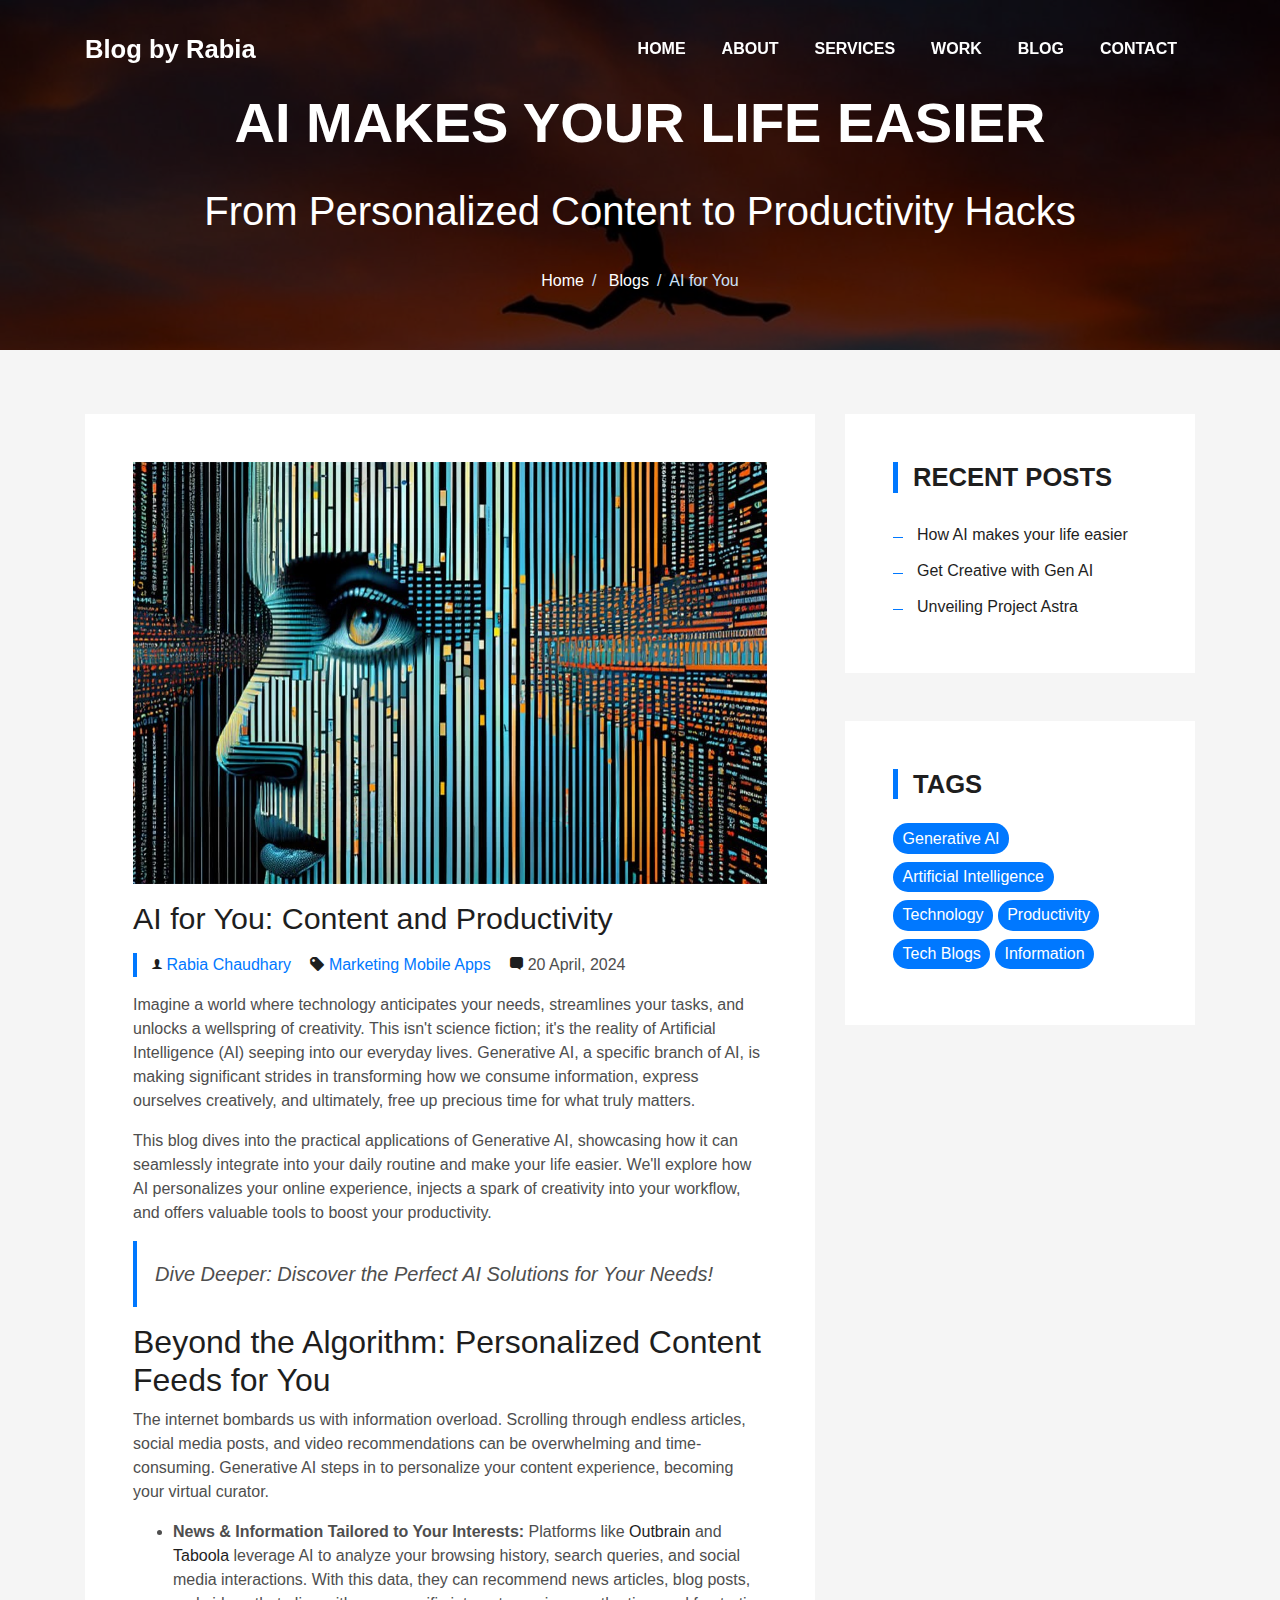
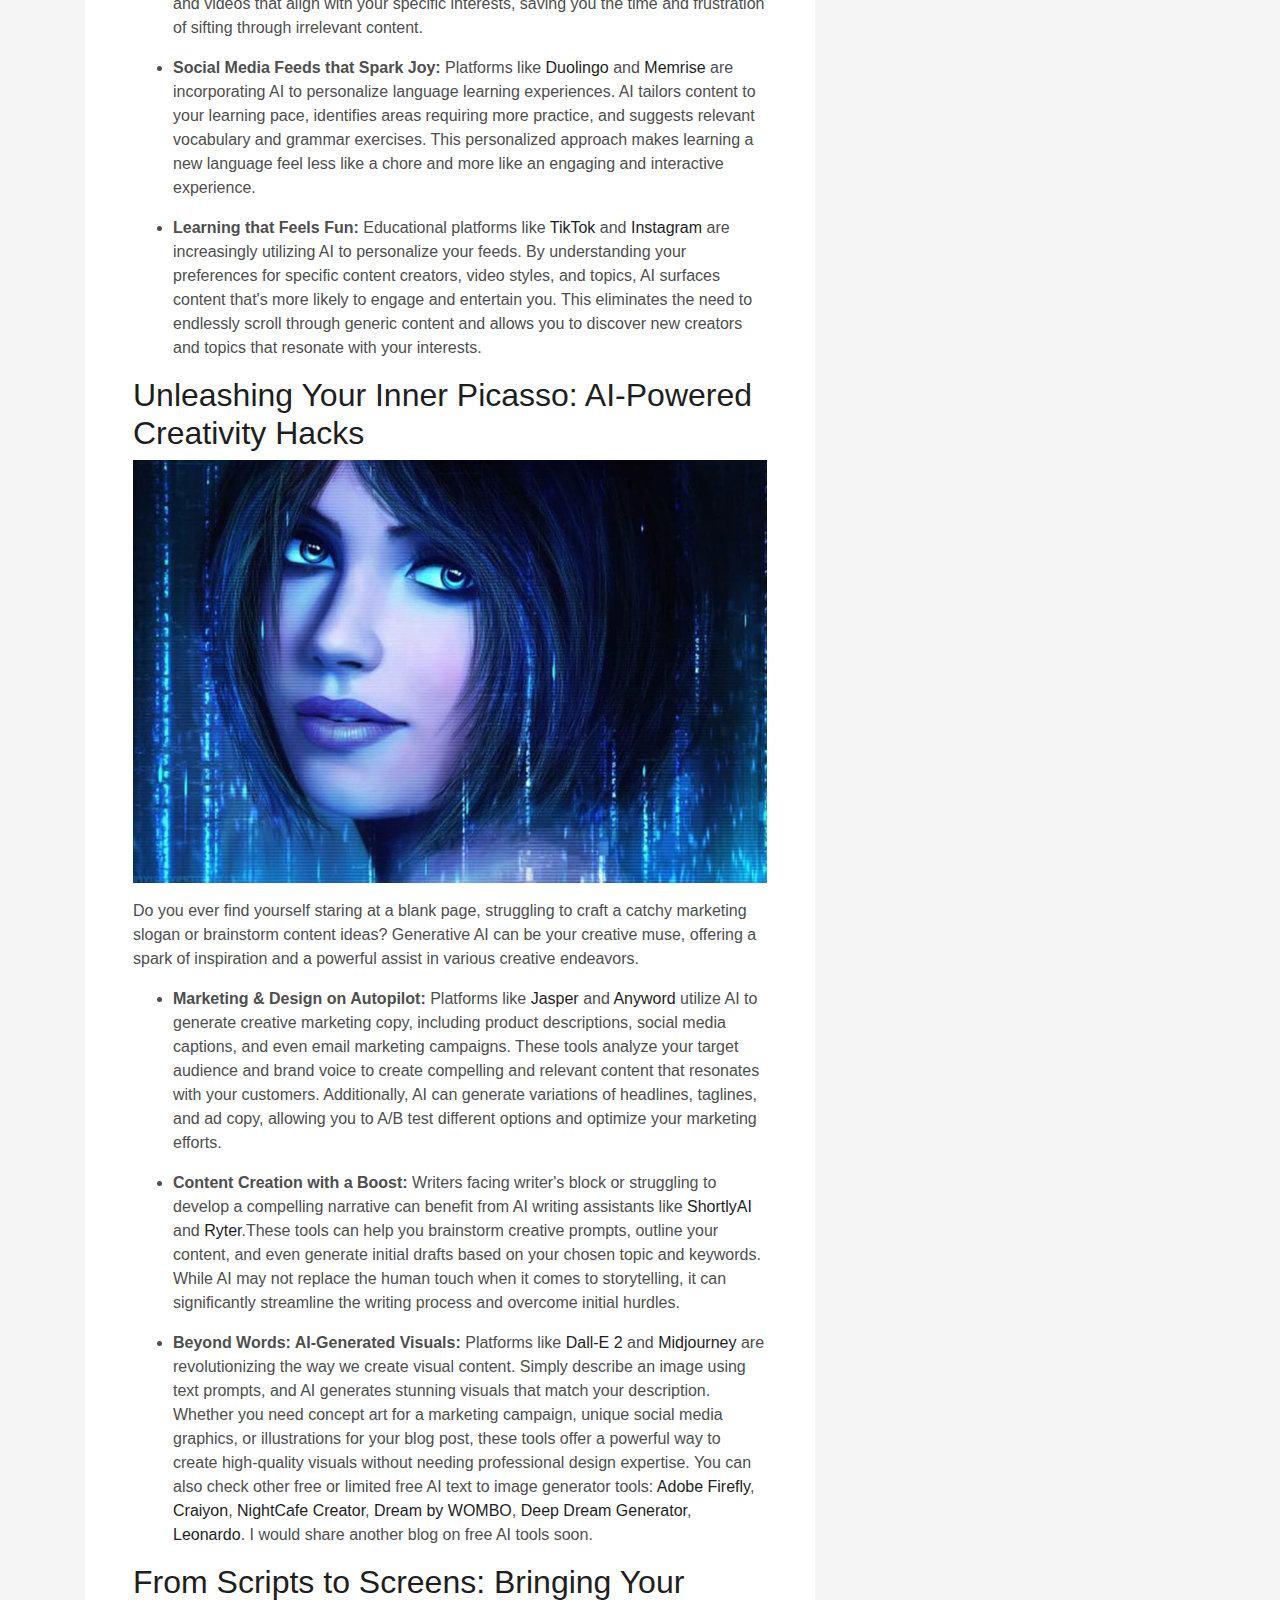
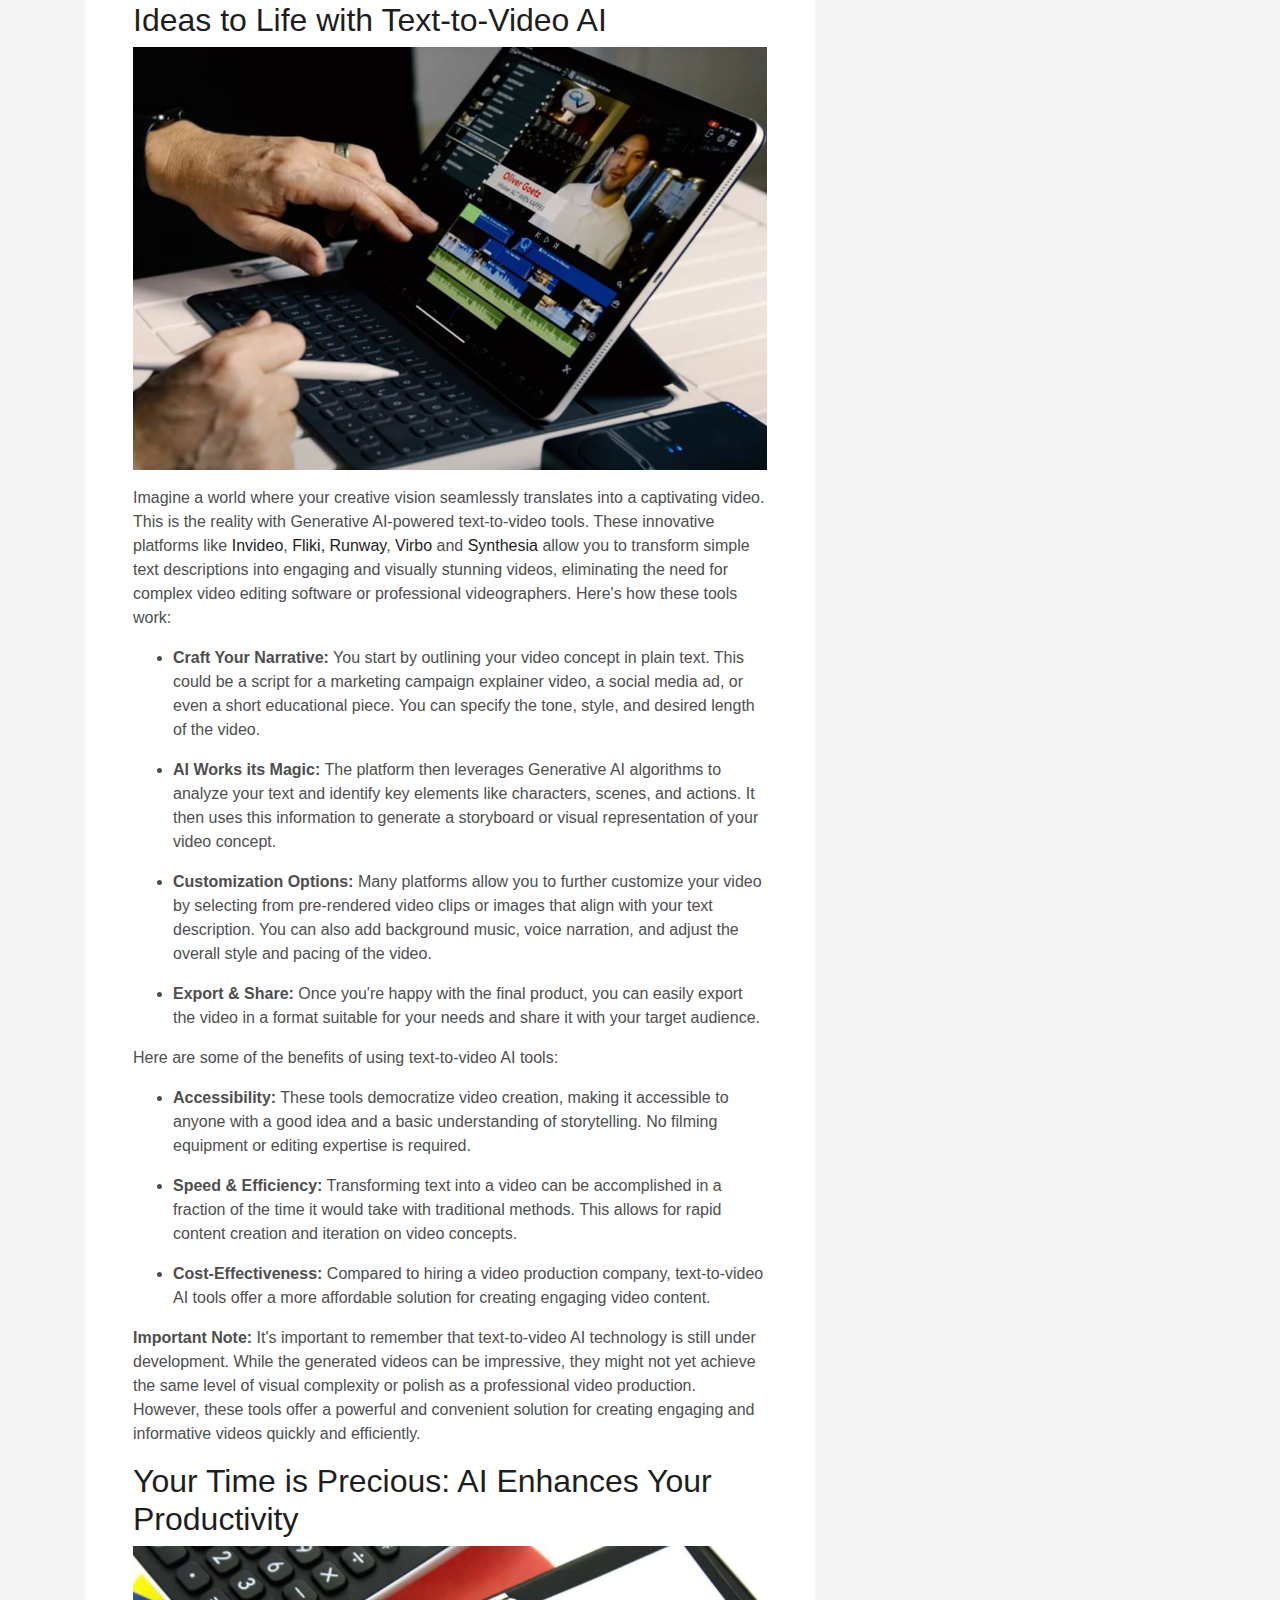
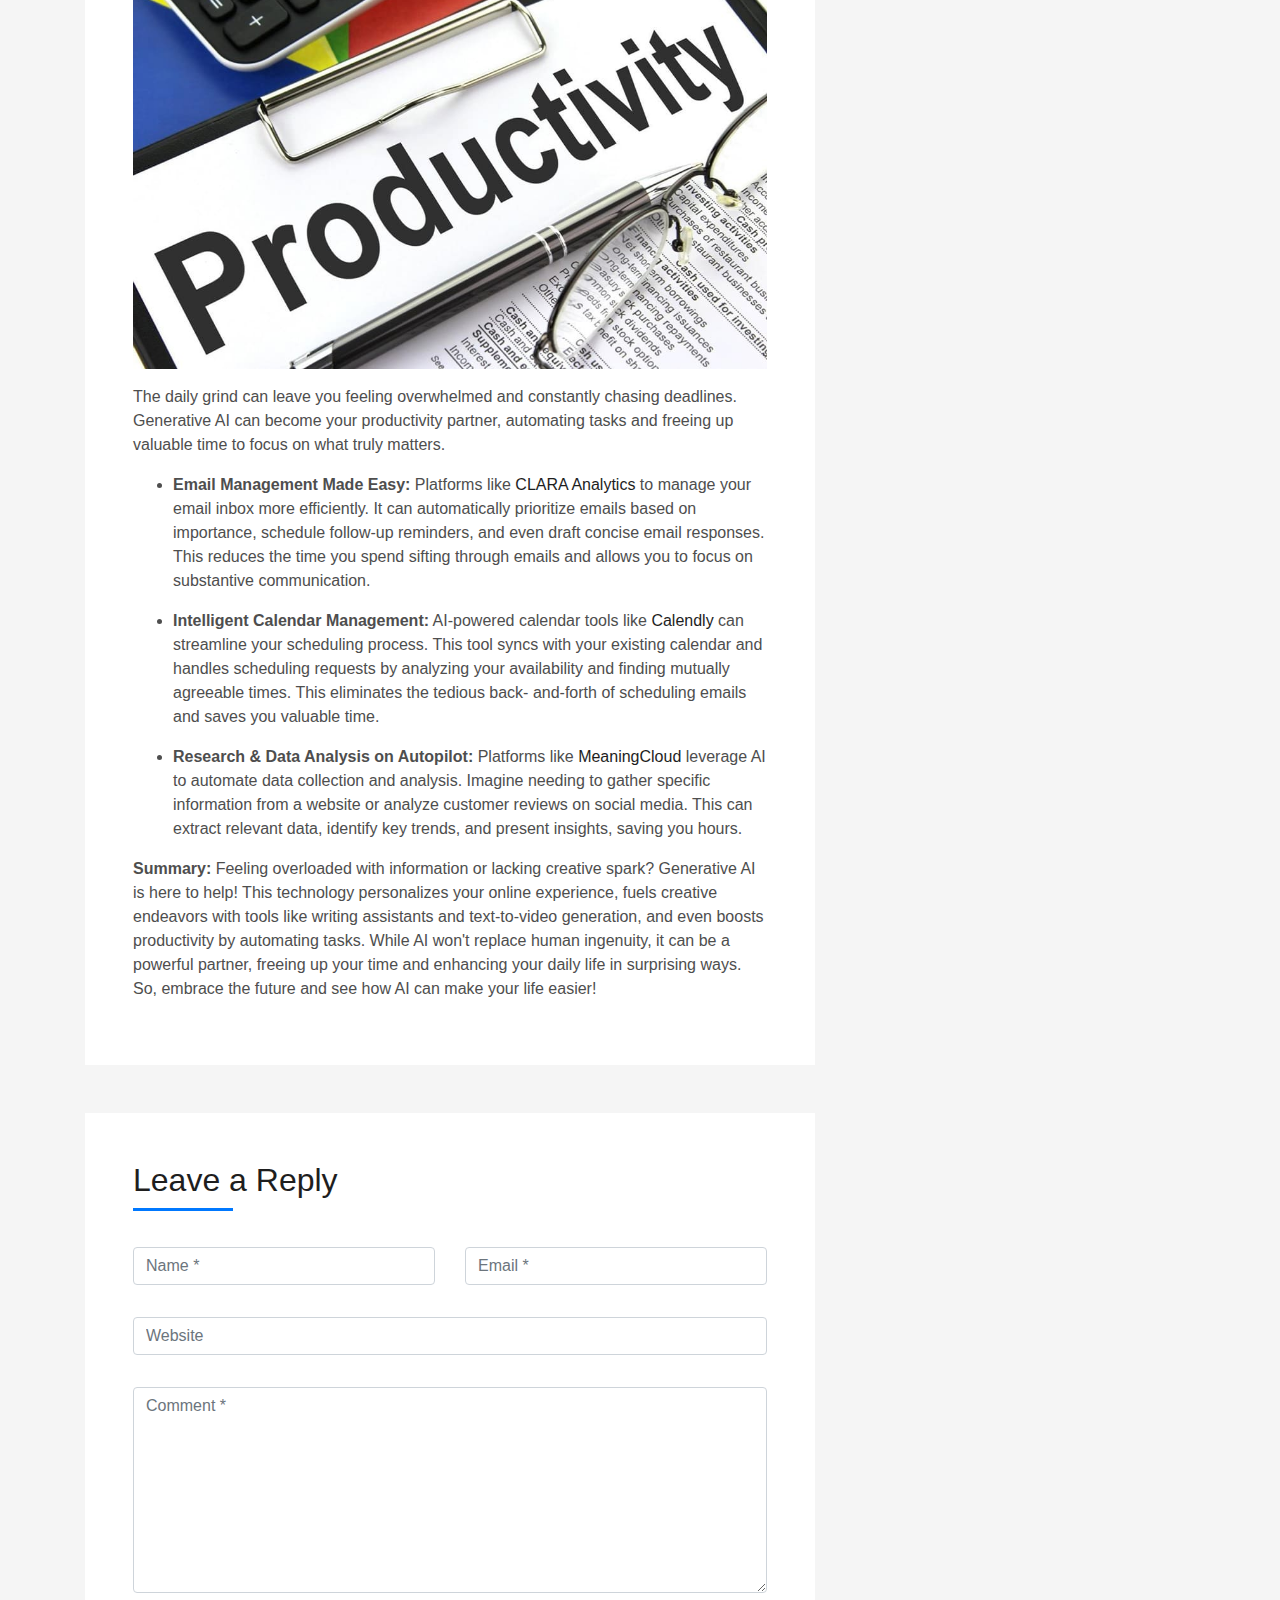
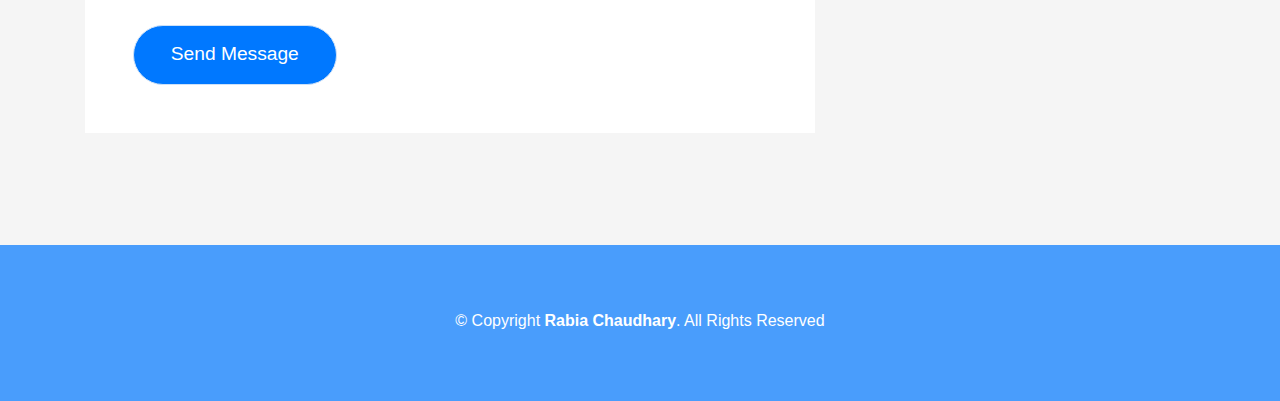
<file: blog1.html>
<!DOCTYPE html>
<html lang="en">
<head>
  <meta charset="utf-8">
  <title>Blogs By Rabia</title>
  <meta content="width=device-width, initial-scale=1.0" name="viewport">
  <meta content="" name="keywords">
  <meta content="" name="description">

  <!-- Favicons -->
  <link href="img/favicon.png" rel="icon">
  <link href="img/apple-touch-icon.png" rel="apple-touch-icon">

  <!-- Bootstrap CSS File -->
  <link href="lib/bootstrap/css/bootstrap.min.css" rel="stylesheet">

  <!-- Libraries CSS Files -->
  <link href="lib/font-awesome/css/font-awesome.min.css" rel="stylesheet">
  <link href="lib/animate/animate.min.css" rel="stylesheet">
  <link href="lib/ionicons/css/ionicons.min.css" rel="stylesheet">
  <link href="lib/owlcarousel/assets/owl.carousel.min.css" rel="stylesheet">
  <link href="lib/lightbox/css/lightbox.min.css" rel="stylesheet">

  <!-- Main Stylesheet File -->
  <link href="css/style.css" rel="stylesheet">

  <!-- =======================================================
    Theme Name: DevFolio
    Theme URL: https://bootstrapmade.com/devfolio-bootstrap-portfolio-html-template/
    Author: BootstrapMade.com
    License: https://bootstrapmade.com/license/
  ======================================================= -->
</head>

<body>
  <!--/ Nav Star /-->
  <nav class="navbar navbar-b navbar-trans navbar-expand-md fixed-top" id="mainNav">
    <div class="container">
      <a class="navbar-brand js-scroll" href="#page-top">Blog by Rabia</a>
      <button class="navbar-toggler collapsed" type="button" data-toggle="collapse" data-target="#navbarDefault"
        aria-controls="navbarDefault" aria-expanded="false" aria-label="Toggle navigation">
        <span></span>
        <span></span>
        <span></span>
      </button>
      <div class="navbar-collapse collapse justify-content-end" id="navbarDefault">
        <ul class="navbar-nav">
          <li class="nav-item">
            <a class="nav-link js-scroll" href="index.html">Home</a>
          </li>
          <li class="nav-item">
            <a class="nav-link js-scroll" href="index.html#about">About</a>
          </li>
          <li class="nav-item">
            <a class="nav-link js-scroll" href="index.html#service">Services</a>
          </li>
          <li class="nav-item">
            <a class="nav-link js-scroll" href="index.html#work">Work</a>
          </li>
          <li class="nav-item">
            <a class="nav-link js-scroll" href="index.html#blog">Blog</a>
          </li>
          <li class="nav-item">
            <a class="nav-link js-scroll" href="index.html#contact">Contact</a>
          </li>
        </ul>
      </div>
    </div>
  </nav>
  <!--/ Nav End /-->

  <!--/ Intro Skew Star /-->
  <div class="intro intro-single route bg-image" style="background-image: url(img/blog1-bg.jpg)">
    <div class="overlay-mf-black"></div>
    <div class="intro-content display-table">
      <div class="table-cell">
        <div class="container">
          <h2 class="intro-title mb-4">AI Makes Your Life Easier</h2>
		<p class="intro-subtitle"><strong>From Personalized Content to Productivity Hacks</strong></p>
          <ol class="breadcrumb d-flex justify-content-center">
            <li class="breadcrumb-item">
              <a href="index.html">Home</a>
            </li>
            <li class="breadcrumb-item">
              <a href="index.html#blog">Blogs</a>
            </li>
            <li class="breadcrumb-item active">AI for You</li>
          </ol>
        </div>
      </div>
    </div>
  </div>
  <!--/ Intro Skew End /-->

  <!--/ Section Blog1 Star /-->
  <section class="blog-wrapper sect-pt4" id="blog">
    <div class="container">
      <div class="row">
        <div class="col-md-8">
          <div class="post-box">
            <div class="post-thumb">
              <img src="img/data-ai.jpg" class="img-fluid" alt="Generative AI">
            </div>
            <div class="post-meta">
              <h1 class="article-title">AI for You: Content and Productivity</h1>
              <ul>
                <li>
                  <span class="ion-ios-person"></span>
                  <a href="index.html">Rabia Chaudhary</a>
                </li>
                <li>
                  <span class="ion-pricetag"></span>
                  <a href="#">Marketing Mobile Apps</a>
                </li>
                <li>
                  <span class="ion-chatbox"></span>
                  20 April, 2024
                </li>
              </ul>
            </div>
            <div class="article-content">
              <p>
                Imagine a world where technology anticipates your needs, streamlines your tasks, and unlocks a wellspring of creativity. This isn't science fiction; it's the reality of 		Artificial Intelligence (AI) seeping into our everyday lives.  Generative AI, a specific branch of AI, is making significant strides in transforming how we consume 		information, express ourselves creatively, and ultimately, free up precious time for what truly matters.
              </p>
              <p>
                This blog dives into the practical applications of Generative AI, showcasing how it can seamlessly integrate into your daily routine and make your life easier. We'll explore 		how AI personalizes your online experience, injects a spark of creativity into your workflow, and offers valuable tools to boost your productivity.
              </p>
		<blockquote class="blockquote">
                <p class="mb-0">Dive Deeper: Discover the Perfect AI Solutions for Your Needs!</p>
              </blockquote>

	     <h2 class="article-subtitle">Beyond the Algorithm: Personalized Content Feeds for You</h2>
	      <p>
               	The internet bombards us with information overload. Scrolling through endless articles, social media
		posts, and video recommendations can be overwhelming and time-consuming. Generative AI steps in
		to personalize your content experience, becoming your virtual curator.
              </p>
	<ul>
              <p><strong><li>News & Information Tailored to Your Interests:</strong>
                Platforms like <a href="https://www.outbrain.com/">Outbrain</a> and <a href="https://www.taboola.com/">Taboola</a> leverage
		AI to analyze your browsing history, search queries, and social media interactions. With this data,
		they can recommend news articles, blog posts, and videos that align with your specific interests,
		saving you the time and frustration of sifting through irrelevant content.
              </p></li>
	      <p><strong><li>Social Media Feeds that Spark Joy:</strong>
                Platforms like <a href="https://www.duolingo.com/">Duolingo</a> and <a href="https://www.memrise.com/">Memrise</a> are incorporating AI
		to personalize language learning experiences. AI tailors content to your learning pace, identifies
		areas requiring more practice, and suggests relevant vocabulary and grammar exercises. This
		personalized approach makes learning a new language feel less like a chore and more like an
		engaging and interactive experience.
              </p></li>
	      <p><strong><li>Learning that Feels Fun:</strong>
                Educational platforms like <a href="https://www.tiktok.com/">TikTok</a> and <a href="https://www.instagram.com/">Instagram</a> are increasingly
		utilizing AI to personalize your feeds. By understanding your preferences for specific content
		creators, video styles, and topics, AI surfaces content that's more likely to engage and entertain
		you. This eliminates the need to endlessly scroll through generic content and allows you to
		discover new creators and topics that resonate with your interests.
              </p></li>
	</ul>
              <h2 class="article-subtitle">Unleashing Your Inner Picasso: AI-Powered Creativity Hacks</h2>
		<div class="post-thumb">
              <img src="img/ai-2.jpg" class="img-fluid" alt="Generative AI2" style="display: block; margin-bottom: 1em;">
            </div>

              <p>
                Do you ever find yourself staring at a blank page, struggling to craft a catchy marketing slogan or brainstorm content ideas?
		Generative AI can be your creative muse, offering a spark of inspiration and a powerful assist in various creative endeavors.
              </p>
	<ul>
	     <p><strong><li>Marketing & Design on Autopilot:</strong>
                Platforms like <a href="https://www.jasper.ai/">Jasper</a> and <a href="https://anyword.com/">Anyword</a> utilize AI to generate
		creative marketing copy, including product descriptions, social media captions, and even email
		marketing campaigns. These tools analyze your target audience and brand voice to create
		compelling and relevant content that resonates with your customers. Additionally, AI can generate
		variations of headlines, taglines, and ad copy, allowing you to A/B test different options and
		optimize your marketing efforts.
              </p></li>
	     <p><strong><li>Content Creation with a Boost:</strong>
                Writers facing writer's block or struggling to develop a
		compelling narrative can benefit from AI writing assistants like <a href="https://www.shortlyai.com/">ShortlyAI</a> and <a href="https://www.rytr.me/">Ryter</a>.These tools
		can help you brainstorm creative prompts, outline your content, and even generate initial drafts
		based on your chosen topic and keywords. While AI may not replace the human touch when it
		comes to storytelling, it can significantly streamline the writing process and overcome initial
		hurdles.
              </p></li>
	     <p><strong><li>Beyond Words: AI-Generated Visuals:</strong>
                Platforms like <a href="https://openai.com/dall-e-2">Dall-E 2</a> and <a href="https://www.midjourney.com/home">Midjourney</a> are
		revolutionizing the way we create visual content. Simply describe an image using text prompts,
		and AI generates stunning visuals that match your description. Whether you need concept art for a
		marketing campaign, unique social media graphics, or illustrations for your blog post, these tools
		offer a powerful way to create high-quality visuals without needing professional design expertise.
		You can also check other free or limited free AI text to image generator tools: <a href="https://firefly.adobe.com/">Adobe Firefly</a>,
		<a href="https://huggingface.co/spaces/dalle-mini/dalle-mini">Craiyon</a>, <a href="https://creator.nightcafe.studio/">NightCafe Creator</a>, <a 				href="https://www.w.ai/">Dream by WOMBO</a>, <a href="https://runwayml.com/">Deep Dream Generator</a>, <a href="https://leonardo.ai/">Leonardo</a>. I would
		share another blog on free AI tools soon.
              </p></li>
	</ul>
	     <h2 class="article-subtitle">From Scripts to Screens: Bringing Your Ideas to Life with Text-to-Video AI</h2>
		<div class="post-thumb">
              <img src="img/vidai.jpg" class="img-fluid" alt="AI Video" style="display: block; margin-bottom: 1em;">
            </div>

              <p>
                Imagine a world where your creative vision seamlessly translates into a captivating video.
		This is the reality with Generative AI-powered text-to-video tools. These innovative
		platforms like <a href="https://www.invideo.io/">Invideo</a>, <a href="https://www.fliki.ai/">Fliki, <a href="https://runwayml.com/">Runway</a>, <a 		href="https://play.google.com/store/apps/details?id=com.virtual.video.i18n&hl=en&gl=US">Virbo</a> and <a href="https://www.synthesia.io/">Synthesia</a> allow you to 				transform simple text descriptions into engaging and visually stunning videos, eliminating the need for complex video editing software or professional videographers.
		Here's how these tools work:
              </p>
	<ul>
	     <p><strong><li>Craft Your Narrative:</strong>
                You start by outlining your video concept in plain text. This could be a
		script for a marketing campaign explainer video, a social media ad, or even a short educational
		piece. You can specify the tone, style, and desired length of the video.
              </p></li>
	     <p><strong><li>AI Works its Magic:</strong>
                The platform then leverages Generative AI algorithms to analyze your text
		and identify key elements like characters, scenes, and actions. It then uses this information to
		generate a storyboard or visual representation of your video concept.
              </p></li>
	     <p><strong><li>Customization Options:</strong>
                Many platforms allow you to further customize your video by
		selecting from pre-rendered video clips or images that align with your text description. You can
		also add background music, voice narration, and adjust the overall style and pacing of the video.
              </p></li>
	     <p><strong><li>Export & Share:</strong>
                Once you're happy with the final product, you can easily export the video in a
		format suitable for your needs and share it with your target audience.
              </p></li>
	</ul>
		<p>Here are some of the benefits of using text-to-video AI tools:</p>
	<ul>
	     <p><strong><li>Accessibility:</strong>
                These tools democratize video creation, making it accessible to anyone with a good
		idea and a basic understanding of storytelling. No filming equipment or editing expertise is
		required.
              </p></li>
	     <p><strong><li>Speed & Efficiency:</strong>
                Transforming text into a video can be accomplished in a fraction of the time
		it would take with traditional methods. This allows for rapid content creation and iteration on
		video concepts.
              </p></li>
	     <p><strong><li>Cost-Effectiveness:</strong>
                Compared to hiring a video production company, text-to-video AI tools offer
		a more affordable solution for creating engaging video content.
              </p></li>
	</ul>
		<p><strong>Important Note:</strong>
                It's important to remember that text-to-video AI technology is still under
		development. While the generated videos can be impressive, they might not yet achieve the same
		level of visual complexity or polish as a professional video production. However, these tools offer a
		powerful and convenient solution for creating engaging and informative videos quickly and
		efficiently.
              </p>

	   <h2 class="article-subtitle">Your Time is Precious: AI Enhances Your Productivity</h2>
		<div class="post-thumb">
              <img src="img/productivity.jpg" class="img-fluid" alt="Productivity" style="display: block; margin-bottom: 1em;">
            </div>
	    <p>The daily grind can leave you feeling overwhelmed and constantly chasing deadlines. Generative AI can become your productivity partner, automating tasks and freeing up 		valuable time to focus on what truly matters.
	    </p>
	  <ul>
	     <p><strong><li>Email Management Made Easy:</strong>
                Platforms like <a href="https://claraanalytics.com/">CLARA Analytics</a> to manage your email inbox more efficiently. It can automatically prioritize emails based on 		importance, schedule follow-up reminders, and even draft concise email responses. This reduces the time you spend sifting through emails and allows you to focus on 		substantive communication.
              </p></li>
	     <p><strong><li>Intelligent Calendar Management:</strong>
                AI-powered calendar tools like <a href="https://calendly.com/">Calendly</a> can streamline your
		scheduling process. This tool syncs with your existing calendar and handles scheduling requests by
		analyzing your availability and finding mutually agreeable times. This eliminates the tedious back-
		and-forth of scheduling emails and saves you valuable time.
              </p></li>
	     <p><strong><li>Research & Data Analysis on Autopilot:</strong>
                Platforms like <a href="https://www.meaningcloud.com/">MeaningCloud</a> leverage AI to automate
		data collection and analysis. Imagine needing to gather specific information from a website or
		analyze customer reviews on social media. This can extract relevant data, identify key trends, and
		present insights, saving you hours.
              </p></li>
	</ul>
	<p><strong>Summary:</strong>
              Feeling overloaded with information or lacking creative spark? Generative AI is here to help! This
		technology personalizes your online experience, fuels creative endeavors with tools like writing
		assistants and text-to-video generation, and even boosts productivity by automating tasks. While AI
		won't replace human ingenuity, it can be a powerful partner, freeing up your time and enhancing your
		daily life in surprising ways. So, embrace the future and see how AI can make your life easier!
              </p>
            </div>
          </div>

	
        <!--  <div class="box-comments">
            <div class="title-box-2">
              <h4 class="title-comments title-left">Comments (34)</h4>
            </div>
            <ul class="list-comments">
              <li>
                <div class="comment-avatar">
                  <img src="img/testimonial-2.jpg" alt="">
                </div>
                <div class="comment-details">
                  <h4 class="comment-author">Oliver Colmenares</h4>
                  <span>18 Sep 2017</span>
                  <p>
                    Lorem ipsum dolor sit amet, consectetur adipisicing elit. Dolores reprehenderit, provident cumque
                    ipsam temporibus maiores
                    quae natus libero optio, at qui beatae ducimus placeat debitis voluptates amet corporis.
                  </p>
                  <a href="3">Reply</a>
                </div>
              </li>
              <li>
                <div class="comment-avatar">
                  <img src="img/testimonial-4.jpg" alt="">
                </div>
                <div class="comment-details">
                  <h4 class="comment-author">Carmen Vegas</h4>
                  <span>18 Sep 2017</span>
                  <p>
                    Lorem ipsum dolor sit amet, consectetur adipisicing elit. Dolores reprehenderit, provident cumque
                    ipsam temporibus maiores
                    quae natus libero optio, at qui beatae ducimus placeat debitis voluptates amet corporis,
                    veritatis deserunt.
                  </p>
                  <a href="3">Reply</a>
                </div>
              </li>
              <li class="comment-children">
                <div class="comment-avatar">
                  <img src="img/testimonial-2.jpg" alt="">
                </div>
                <div class="comment-details">
                  <h4 class="comment-author">Oliver Colmenares</h4>
                  <span>18 Sep 2017</span>
                  <p>
                    Lorem ipsum dolor sit amet, consectetur adipisicing elit. Dolores reprehenderit, provident cumque
                    ipsam temporibus maiores
                    quae.
                  </p>
                  <a href="3">Reply</a>
                </div>
              </li>
              <li>
                <div class="comment-avatar">
                  <img src="img/testimonial-2.jpg" alt="">
                </div>
                <div class="comment-details">
                  <h4 class="comment-author">Oliver Colmenares</h4>
                  <span>18 Sep 2017</span>
                  <p>
                    Lorem ipsum dolor sit amet, consectetur adipisicing elit. Dolores reprehenderit, provident cumque
                    ipsam temporibus maiores
                    quae natus libero optio.
                  </p>
                  <a href="3">Reply</a>
                </div>
              </li>
            </ul>
          </div> -->

          <div class="form-comments">
            <div class="title-box-2">
              <h3 class="title-left">
                Leave a Reply
              </h3>
            </div>
            <form class="form-mf">
              <div class="row">
                <div class="col-md-6 mb-3">
                  <div class="form-group">
                    <input type="text" class="form-control input-mf" id="inputName" placeholder="Name *" required>
                  </div>
                </div>
                <div class="col-md-6 mb-3">
                  <div class="form-group">
                    <input type="email" class="form-control input-mf" id="inputEmail1" placeholder="Email *" required>
                  </div>
                </div>
                <div class="col-md-12 mb-3">
                  <div class="form-group">
                    <input type="url" class="form-control input-mf" id="inputUrl" placeholder="Website">
                  </div>
                </div>
                <div class="col-md-12 mb-3">
                  <div class="form-group">
                    <textarea id="textMessage" class="form-control input-mf" placeholder="Comment *" name="message"
                      cols="45" rows="8" required></textarea>
                  </div>
                </div>
                <div class="col-md-12">
                  <button type="submit" class="button button-a button-big button-rouded">Send Message</button>
                </div>
              </div>
            </form>
          </div>
        </div>
        <div class="col-md-4">
          <!-- <div class="widget-sidebar sidebar-search">
            <h5 class="sidebar-title">Search</h5>
            <div class="sidebar-content">
              <form>
                <div class="input-group">
                  <input type="text" class="form-control" placeholder="Search for..." aria-label="Search for...">
                  <span class="input-group-btn">
                    <button class="btn btn-secondary btn-search" type="button">
                      <span class="ion-android-search"></span>
                    </button>
                  </span>
                </div>
              </form>
            </div>
          </div> /-->
          <div class="widget-sidebar">
            <h5 class="sidebar-title">Recent Posts</h5>
            <div class="sidebar-content">
              <ul class="list-sidebar">
                <li>
                  <a href="blog1.html">How AI makes your life easier</a>
                </li>
		<li>
                  <a href="blog2.html">Get Creative with Gen AI</a>
                </li>
		<li>
                  <a href="blog3.html">Unveiling Project Astra</a>
                </li>
                
                  
              </ul>
            </div>
          </div>
          <!-- <div class="widget-sidebar">
            <h5 class="sidebar-title">Archives</h5>
            <div class="sidebar-content">
              <ul class="list-sidebar">
                <li>
                  <a href="#">September, 2017.</a>
                </li>
                <li>
                  <a href="#">April, 2017.</a>
                </li>
                <li>
                  <a href="#">Nam quo autem exercitationem.</a>
                </li>
                <li>
                  <a href="#">Atque placeat maiores nam quo autem</a>
                </li>
                <li>
                  <a href="#">Nam quo autem exercitationem.</a>
                </li>
              </ul>
            </div>
          </div> /-->
          <div class="widget-sidebar widget-tags">
            <h5 class="sidebar-title">Tags</h5>
            <div class="sidebar-content">
              <ul>
                <li>
                  <a href="#">Generative AI</a>
                </li>
                <li>
                  <a href="#">Artificial Intelligence</a>
                </li>
                <li>
                  <a href="#">Technology</a>
                </li>
                <li>
                  <a href="#">Productivity</a>
                </li>
                <li>
                  <a href="#">Tech Blogs</a>
                </li>
                <li>
                  <a href="#">Information</a>
                </li>
              </ul>
            </div>
          </div>
        </div>
      </div>
    </div>
  </section>
  <!--/ Section Blog1 End /-->

  <!--/ Section Contact-Footer Star /-->
  <section class="paralax-mf footer-paralax bg-image sect-mt4 route" style="background-image: url(img/overlay-bg.jpg)">
    <div class="overlay-mf"></div>
    <footer>
      <div class="container">
        <div class="row">
          <div class="col-sm-12">
            <div class="copyright-box">
              <p class="copyright">&copy; Copyright <strong>Rabia Chaudhary</strong>. All Rights Reserved</p>
            
            </div>
          </div>
        </div>
      </div>
    </footer>
  </section>
  <!--/ Section Contact-footer End /-->

  <a href="#" class="back-to-top"><i class="fa fa-chevron-up"></i></a>
  <div id="preloader"></div>

  <!-- JavaScript Libraries -->
  <script src="lib/jquery/jquery.min.js"></script>
  <script src="lib/jquery/jquery-migrate.min.js"></script>
  <script src="lib/popper/popper.min.js"></script>
  <script src="lib/bootstrap/js/bootstrap.min.js"></script>
  <script src="lib/easing/easing.min.js"></script>
  <script src="lib/counterup/jquery.waypoints.min.js"></script>
  <script src="lib/counterup/jquery.counterup.js"></script>
  <script src="lib/owlcarousel/owl.carousel.min.js"></script>
  <script src="lib/lightbox/js/lightbox.min.js"></script>
  <script src="lib/typed/typed.min.js"></script>
  <!-- Contact Form JavaScript File -->
  <script src="contactform/contactform.js"></script>

  <!-- Template Main Javascript File -->
  <script src="js/main.js"></script>

</body>
</html>
</file>
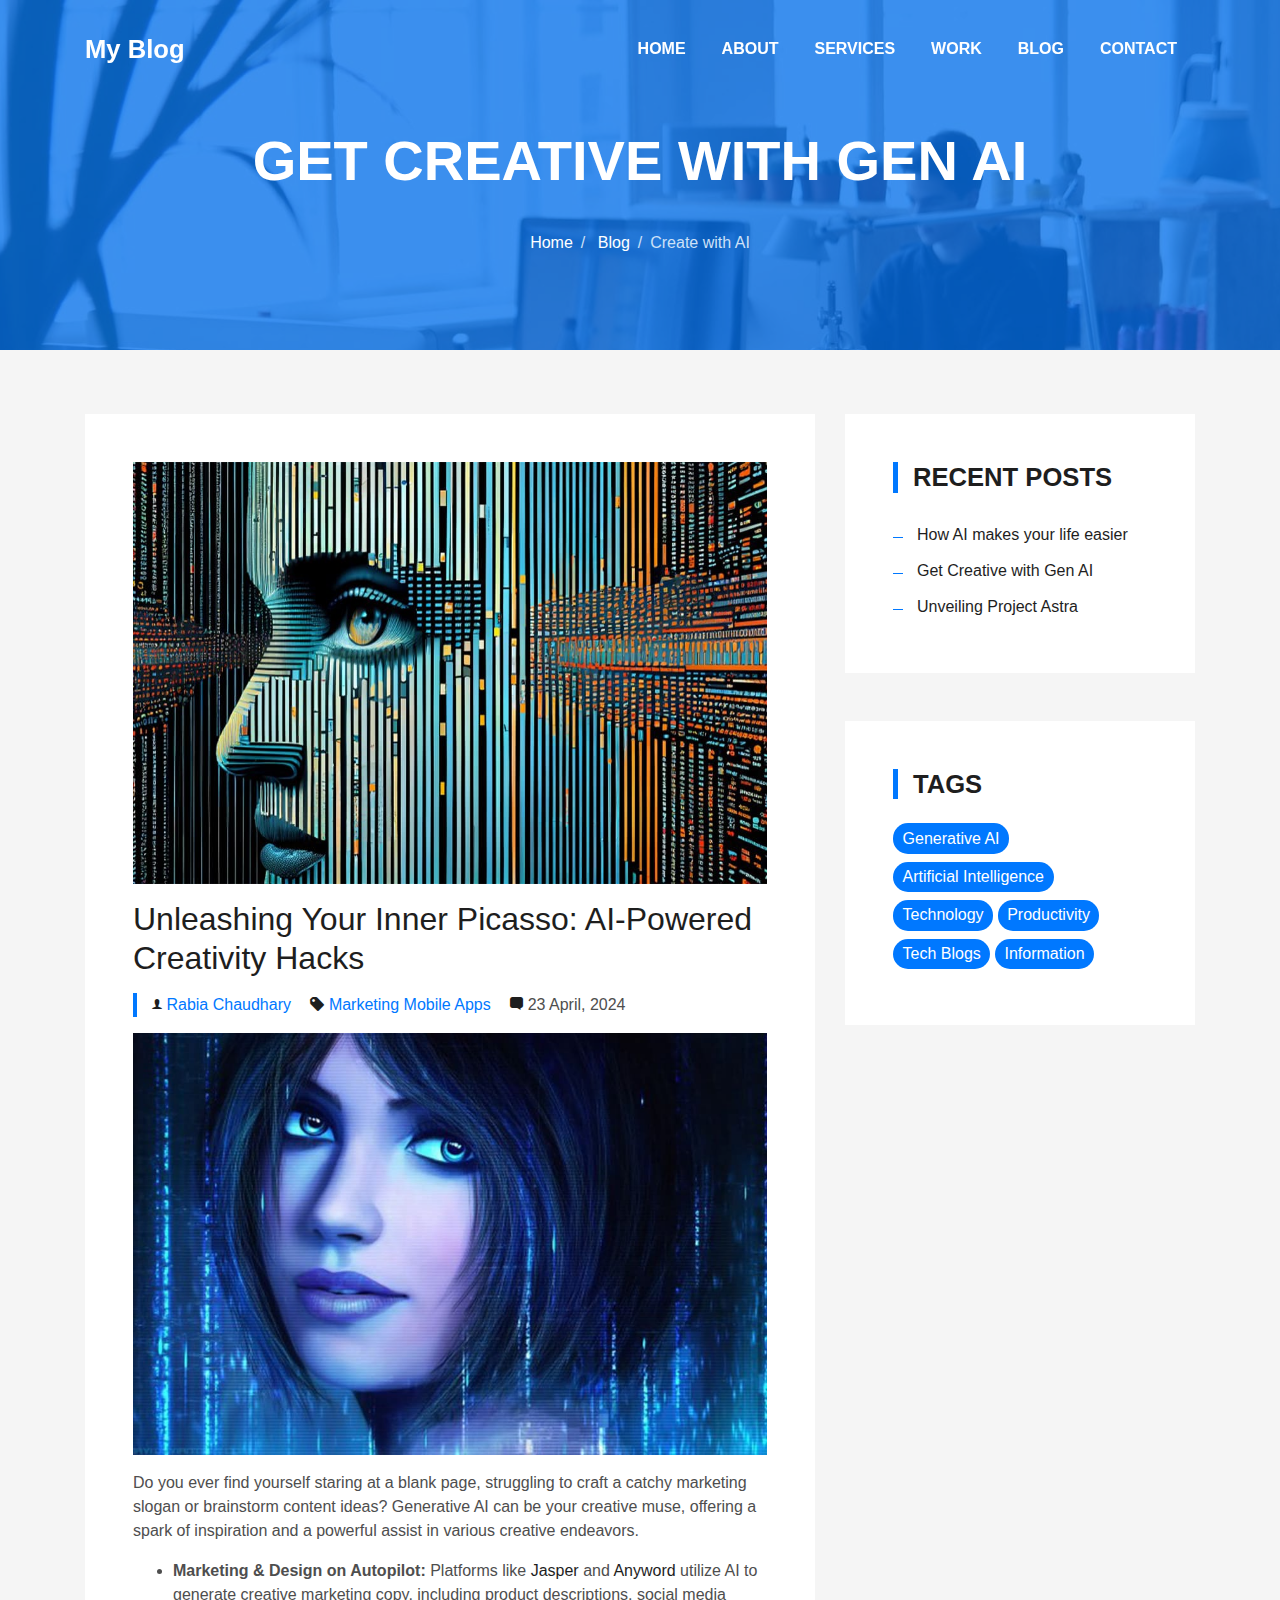
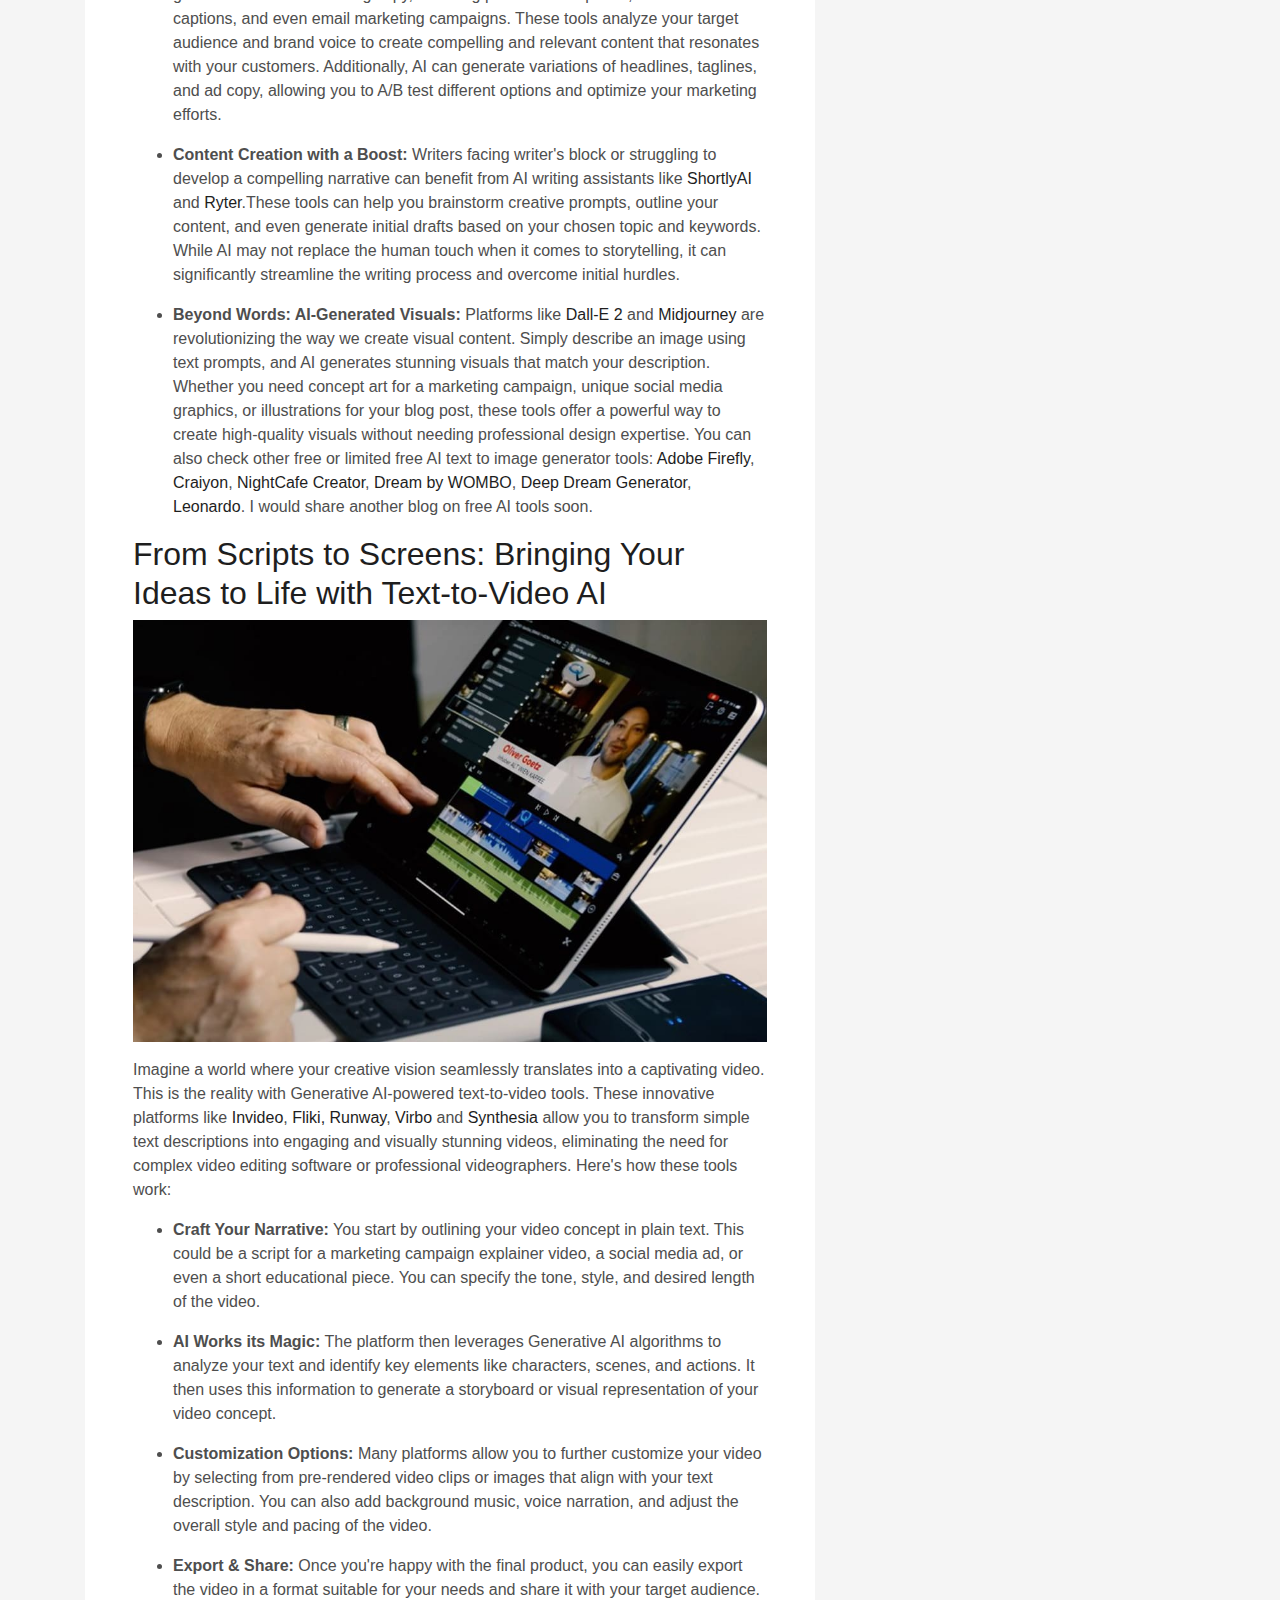
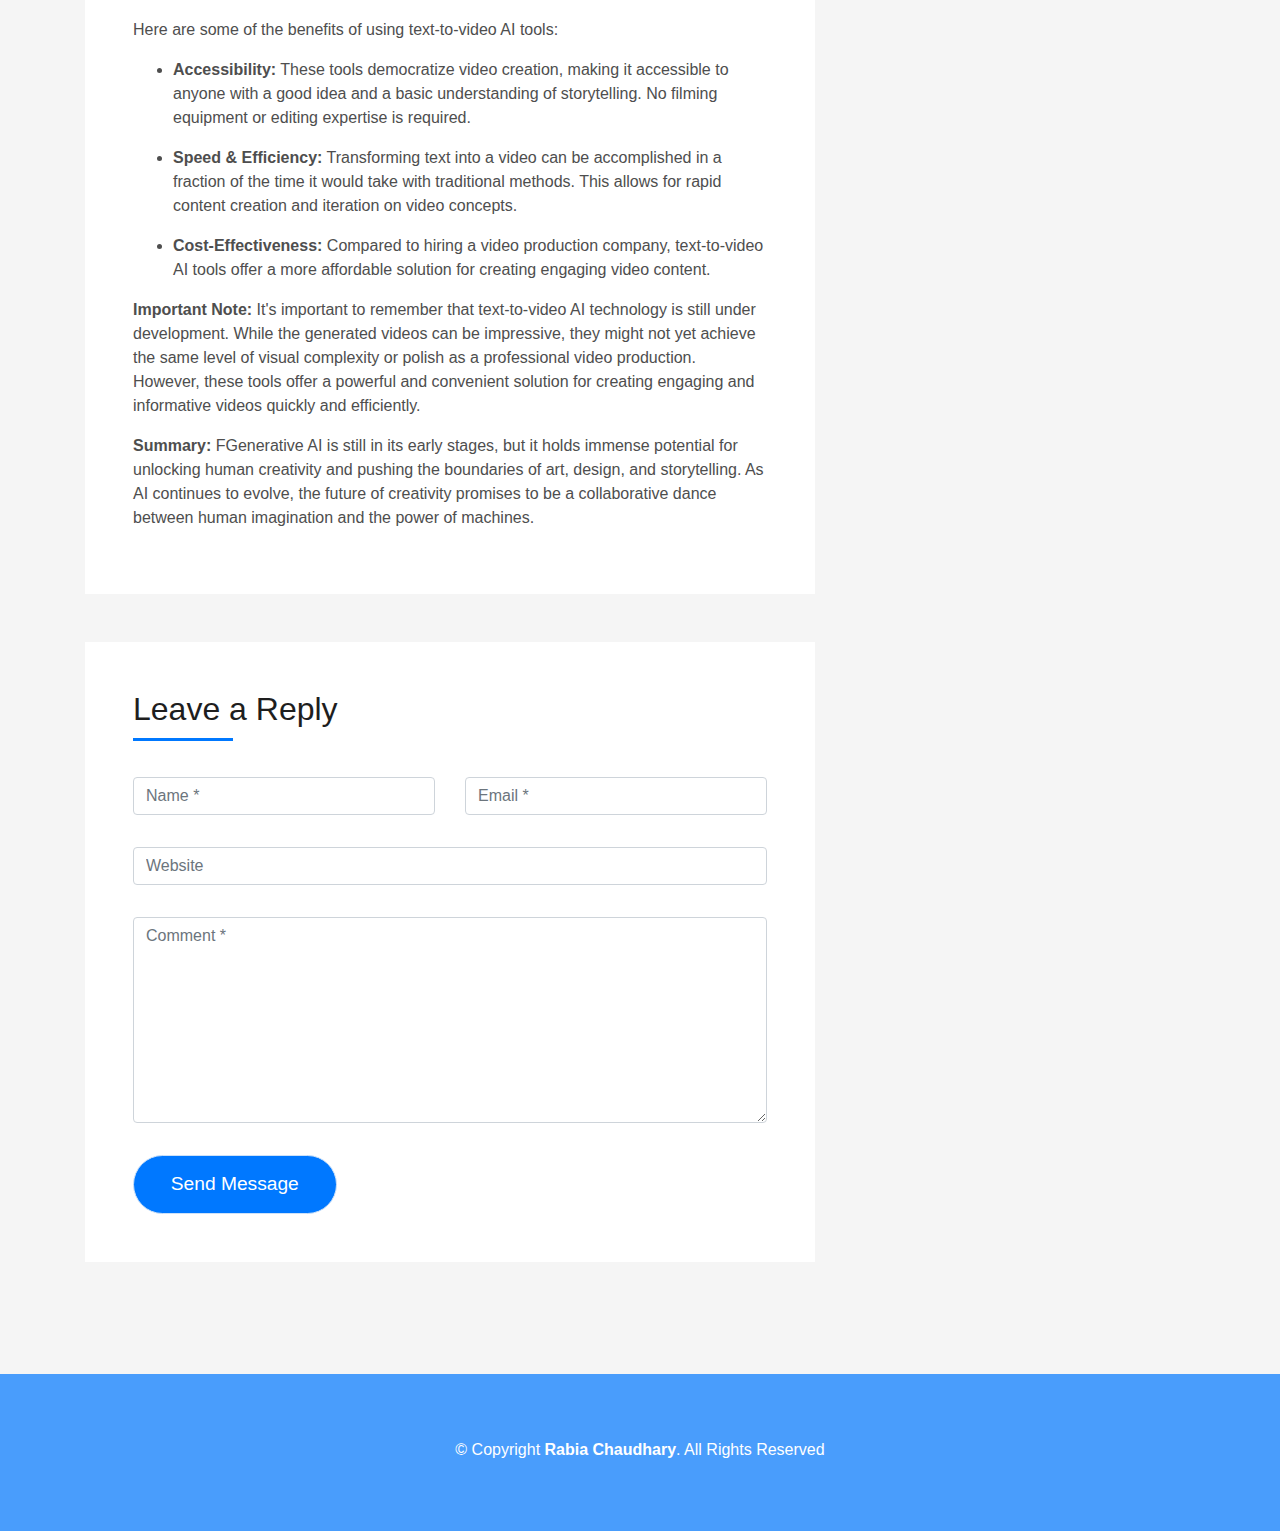
<file: blog2.html>
<!DOCTYPE html>
<html lang="en">
<head>
  <meta charset="utf-8">
  <title>Blogs By Rabia</title>
  <meta content="width=device-width, initial-scale=1.0" name="viewport">
  <meta content="" name="keywords">
  <meta content="" name="description">

  <!-- Favicons -->
  <link href="img/favicon.png" rel="icon">
  <link href="img/apple-touch-icon.png" rel="apple-touch-icon">

  <!-- Bootstrap CSS File -->
  <link href="lib/bootstrap/css/bootstrap.min.css" rel="stylesheet">

  <!-- Libraries CSS Files -->
  <link href="lib/font-awesome/css/font-awesome.min.css" rel="stylesheet">
  <link href="lib/animate/animate.min.css" rel="stylesheet">
  <link href="lib/ionicons/css/ionicons.min.css" rel="stylesheet">
  <link href="lib/owlcarousel/assets/owl.carousel.min.css" rel="stylesheet">
  <link href="lib/lightbox/css/lightbox.min.css" rel="stylesheet">

  <!-- Main Stylesheet File -->
  <link href="css/style.css" rel="stylesheet">

  <!-- =======================================================
    Theme Name: DevFolio
    Theme URL: https://bootstrapmade.com/devfolio-bootstrap-portfolio-html-template/
    Author: BootstrapMade.com
    License: https://bootstrapmade.com/license/
  ======================================================= -->
</head>

<body>
  <!--/ Nav Star /-->
  <nav class="navbar navbar-b navbar-trans navbar-expand-md fixed-top" id="mainNav">
    <div class="container">
      <a class="navbar-brand js-scroll" href="#page-top">My Blog</a>
      <button class="navbar-toggler collapsed" type="button" data-toggle="collapse" data-target="#navbarDefault"
        aria-controls="navbarDefault" aria-expanded="false" aria-label="Toggle navigation">
        <span></span>
        <span></span>
        <span></span>
      </button>
      <div class="navbar-collapse collapse justify-content-end" id="navbarDefault">
        <ul class="navbar-nav">
          <li class="nav-item">
            <a class="nav-link js-scroll" href="index.html">Home</a>
          </li>
          <li class="nav-item">
            <a class="nav-link js-scroll" href="#about">About</a>
          </li>
          <li class="nav-item">
            <a class="nav-link js-scroll" href="#">Services</a>
          </li>
          <li class="nav-item">
            <a class="nav-link js-scroll" href="#">Work</a>
          </li>
          <li class="nav-item">
            <a class="nav-link js-scroll" href="#">Blog</a>
          </li>
          <li class="nav-item">
            <a class="nav-link js-scroll" href="#">Contact</a>
          </li>
        </ul>
      </div>
    </div>
  </nav>
  <!--/ Nav End /-->

  <!--/ Intro Skew Star /-->
  <div class="intro intro-single route bg-image" style="background-image: url(img/counters-bg.jpg)">
    <div class="overlay-mf"></div>
    <div class="intro-content display-table">
      <div class="table-cell">
        <div class="container">
          <h2 class="intro-title mb-4">Get Creative with Gen AI</h2>
		
          <ol class="breadcrumb d-flex justify-content-center">
            <li class="breadcrumb-item">
              <a href="#">Home</a>
            </li>
            <li class="breadcrumb-item">
              <a href="#">Blog</a>
            </li>
            <li class="breadcrumb-item active">Create with AI</li>
          </ol>
        </div>
      </div>
    </div>
  </div>
  <!--/ Intro Skew End /-->

  <!--/ Section Blog-Single Star /-->
  <section class="blog-wrapper sect-pt4" id="blog">
    <div class="container">
      <div class="row">
        <div class="col-md-8">
          <div class="post-box">
            <div class="post-thumb">
              <img src="img/data-ai.jpg" class="img-fluid" alt="Generative AI">
            </div>
            <div class="post-meta">
              <h2 class="article-subtitle">Unleashing Your Inner Picasso: AI-Powered Creativity Hacks</h2>
              <ul>
                <li>
                  <span class="ion-ios-person"></span>
                  <a href="#">Rabia Chaudhary</a>
                </li>
                <li>
                  <span class="ion-pricetag"></span>
                  <a href="#">Marketing Mobile Apps</a>
                </li>
                <li>
                  <span class="ion-chatbox"></span>
                  23 April, 2024
                </li>
              </ul>
            </div>
            <div class="article-content">
              
              
		<div class="post-thumb">
              <img src="img/ai-2.jpg" class="img-fluid" alt="Generative AI2" style="display: block; margin-bottom: 1em;">
            </div>

              <p>
                Do you ever find yourself staring at a blank page, struggling to craft a catchy marketing slogan or brainstorm content ideas?
		Generative AI can be your creative muse, offering a spark of inspiration and a powerful assist in various creative endeavors.
              </p>
	<ul>
	     <p><strong><li>Marketing & Design on Autopilot:</strong>
                Platforms like <a href="https://www.jasper.ai/">Jasper</a> and <a href="https://anyword.com/">Anyword</a> utilize AI to generate
		creative marketing copy, including product descriptions, social media captions, and even email
		marketing campaigns. These tools analyze your target audience and brand voice to create
		compelling and relevant content that resonates with your customers. Additionally, AI can generate
		variations of headlines, taglines, and ad copy, allowing you to A/B test different options and
		optimize your marketing efforts.
              </p></li>
	     <p><strong><li>Content Creation with a Boost:</strong>
                Writers facing writer's block or struggling to develop a
		compelling narrative can benefit from AI writing assistants like <a href="https://www.shortlyai.com/">ShortlyAI</a> and <a href="https://www.rytr.me/">Ryter</a>.These tools
		can help you brainstorm creative prompts, outline your content, and even generate initial drafts
		based on your chosen topic and keywords. While AI may not replace the human touch when it
		comes to storytelling, it can significantly streamline the writing process and overcome initial
		hurdles.
              </p></li>
	     <p><strong><li>Beyond Words: AI-Generated Visuals:</strong>
                Platforms like <a href="https://openai.com/dall-e-2">Dall-E 2</a> and <a href="https://www.midjourney.com/home">Midjourney</a> are
		revolutionizing the way we create visual content. Simply describe an image using text prompts,
		and AI generates stunning visuals that match your description. Whether you need concept art for a
		marketing campaign, unique social media graphics, or illustrations for your blog post, these tools
		offer a powerful way to create high-quality visuals without needing professional design expertise.
		You can also check other free or limited free AI text to image generator tools: <a href="https://firefly.adobe.com/">Adobe Firefly</a>,
		<a href="https://huggingface.co/spaces/dalle-mini/dalle-mini">Craiyon</a>, <a href="https://creator.nightcafe.studio/">NightCafe Creator</a>, <a 				href="https://www.w.ai/">Dream by WOMBO</a>, <a href="https://runwayml.com/">Deep Dream Generator</a>, <a href="https://leonardo.ai/">Leonardo</a>. I would
		share another blog on free AI tools soon.
              </p></li>
	</ul>
	     <h2 class="article-subtitle">From Scripts to Screens: Bringing Your Ideas to Life with Text-to-Video AI</h2>
		<div class="post-thumb">
              <img src="img/vidai.jpg" class="img-fluid" alt="AI Video" style="display: block; margin-bottom: 1em;">
            </div>

              <p>
                Imagine a world where your creative vision seamlessly translates into a captivating video.
		This is the reality with Generative AI-powered text-to-video tools. These innovative
		platforms like <a href="https://www.invideo.io/">Invideo</a>, <a href="https://www.fliki.ai/">Fliki, <a href="https://runwayml.com/">Runway</a>, <a 		href="https://play.google.com/store/apps/details?id=com.virtual.video.i18n&hl=en&gl=US">Virbo</a> and <a href="https://www.synthesia.io/">Synthesia</a> allow you to 				transform simple text descriptions into engaging and visually stunning videos, eliminating the need for complex video editing software or professional videographers.
		Here's how these tools work:
              </p>
	<ul>
	     <p><strong><li>Craft Your Narrative:</strong>
                You start by outlining your video concept in plain text. This could be a
		script for a marketing campaign explainer video, a social media ad, or even a short educational
		piece. You can specify the tone, style, and desired length of the video.
              </p></li>
	     <p><strong><li>AI Works its Magic:</strong>
                The platform then leverages Generative AI algorithms to analyze your text
		and identify key elements like characters, scenes, and actions. It then uses this information to
		generate a storyboard or visual representation of your video concept.
              </p></li>
	     <p><strong><li>Customization Options:</strong>
                Many platforms allow you to further customize your video by
		selecting from pre-rendered video clips or images that align with your text description. You can
		also add background music, voice narration, and adjust the overall style and pacing of the video.
              </p></li>
	     <p><strong><li>Export & Share:</strong>
                Once you're happy with the final product, you can easily export the video in a
		format suitable for your needs and share it with your target audience.
              </p></li>
	</ul>
		<p>Here are some of the benefits of using text-to-video AI tools:</p>
	<ul>
	     <p><strong><li>Accessibility:</strong>
                These tools democratize video creation, making it accessible to anyone with a good
		idea and a basic understanding of storytelling. No filming equipment or editing expertise is
		required.
              </p></li>
	     <p><strong><li>Speed & Efficiency:</strong>
                Transforming text into a video can be accomplished in a fraction of the time
		it would take with traditional methods. This allows for rapid content creation and iteration on
		video concepts.
              </p></li>
	     <p><strong><li>Cost-Effectiveness:</strong>
                Compared to hiring a video production company, text-to-video AI tools offer
		a more affordable solution for creating engaging video content.
              </p></li>
	</ul>
		<p><strong>Important Note:</strong>
                It's important to remember that text-to-video AI technology is still under
		development. While the generated videos can be impressive, they might not yet achieve the same
		level of visual complexity or polish as a professional video production. However, these tools offer a
		powerful and convenient solution for creating engaging and informative videos quickly and
		efficiently.
              </p>

	<p><strong>Summary:</strong>
              FGenerative AI is still in its early stages, but it holds immense potential for unlocking human creativity and pushing the boundaries of art, design, and storytelling. As AI 		continues to evolve, the future of creativity promises to be a collaborative dance between human imagination and the power of machines.
              </p>
            </div>
          </div>

	
        <!--  <div class="box-comments">
            <div class="title-box-2">
              <h4 class="title-comments title-left">Comments (34)</h4>
            </div>
            <ul class="list-comments">
              <li>
                <div class="comment-avatar">
                  <img src="img/testimonial-2.jpg" alt="">
                </div>
                <div class="comment-details">
                  <h4 class="comment-author">Oliver Colmenares</h4>
                  <span>18 Sep 2017</span>
                  <p>
                    Lorem ipsum dolor sit amet, consectetur adipisicing elit. Dolores reprehenderit, provident cumque
                    ipsam temporibus maiores
                    quae natus libero optio, at qui beatae ducimus placeat debitis voluptates amet corporis.
                  </p>
                  <a href="3">Reply</a>
                </div>
              </li>
              <li>
                <div class="comment-avatar">
                  <img src="img/testimonial-4.jpg" alt="">
                </div>
                <div class="comment-details">
                  <h4 class="comment-author">Carmen Vegas</h4>
                  <span>18 Sep 2017</span>
                  <p>
                    Lorem ipsum dolor sit amet, consectetur adipisicing elit. Dolores reprehenderit, provident cumque
                    ipsam temporibus maiores
                    quae natus libero optio, at qui beatae ducimus placeat debitis voluptates amet corporis,
                    veritatis deserunt.
                  </p>
                  <a href="3">Reply</a>
                </div>
              </li>
              <li class="comment-children">
                <div class="comment-avatar">
                  <img src="img/testimonial-2.jpg" alt="">
                </div>
                <div class="comment-details">
                  <h4 class="comment-author">Oliver Colmenares</h4>
                  <span>18 Sep 2017</span>
                  <p>
                    Lorem ipsum dolor sit amet, consectetur adipisicing elit. Dolores reprehenderit, provident cumque
                    ipsam temporibus maiores
                    quae.
                  </p>
                  <a href="3">Reply</a>
                </div>
              </li>
              <li>
                <div class="comment-avatar">
                  <img src="img/testimonial-2.jpg" alt="">
                </div>
                <div class="comment-details">
                  <h4 class="comment-author">Oliver Colmenares</h4>
                  <span>18 Sep 2017</span>
                  <p>
                    Lorem ipsum dolor sit amet, consectetur adipisicing elit. Dolores reprehenderit, provident cumque
                    ipsam temporibus maiores
                    quae natus libero optio.
                  </p>
                  <a href="3">Reply</a>
                </div>
              </li>
            </ul>
          </div> -->

          <div class="form-comments">
            <div class="title-box-2">
              <h3 class="title-left">
                Leave a Reply
              </h3>
            </div>
            <form class="form-mf">
              <div class="row">
                <div class="col-md-6 mb-3">
                  <div class="form-group">
                    <input type="text" class="form-control input-mf" id="inputName" placeholder="Name *" required>
                  </div>
                </div>
                <div class="col-md-6 mb-3">
                  <div class="form-group">
                    <input type="email" class="form-control input-mf" id="inputEmail1" placeholder="Email *" required>
                  </div>
                </div>
                <div class="col-md-12 mb-3">
                  <div class="form-group">
                    <input type="url" class="form-control input-mf" id="inputUrl" placeholder="Website">
                  </div>
                </div>
                <div class="col-md-12 mb-3">
                  <div class="form-group">
                    <textarea id="textMessage" class="form-control input-mf" placeholder="Comment *" name="message"
                      cols="45" rows="8" required></textarea>
                  </div>
                </div>
                <div class="col-md-12">
                  <button type="submit" class="button button-a button-big button-rouded">Send Message</button>
                </div>
              </div>
            </form>
          </div>
        </div>
        <div class="col-md-4">
          <!-- <div class="widget-sidebar sidebar-search">
            <h5 class="sidebar-title">Search</h5>
            <div class="sidebar-content">
              <form>
                <div class="input-group">
                  <input type="text" class="form-control" placeholder="Search for..." aria-label="Search for...">
                  <span class="input-group-btn">
                    <button class="btn btn-secondary btn-search" type="button">
                      <span class="ion-android-search"></span>
                    </button>
                  </span>
                </div>
              </form>
            </div>
          </div> /-->
          <div class="widget-sidebar">
            <h5 class="sidebar-title">Recent Posts</h5>
            <div class="sidebar-content">
              <ul class="list-sidebar">
                <li>
                  <a href="blog-single1.html">How AI makes your life easier</a>
                </li>
                <li>
                  <a href="blog2.html">Get Creative with Gen AI</a>
                </li>
		<li>
                  <a href="blog3.html">Unveiling Project Astra</a>
                </li>
                  
              </ul>
            </div>
          </div>
          <!-- <div class="widget-sidebar">
            <h5 class="sidebar-title">Archives</h5>
            <div class="sidebar-content">
              <ul class="list-sidebar">
                <li>
                  <a href="#">September, 2017.</a>
                </li>
                <li>
                  <a href="#">April, 2017.</a>
                </li>
                <li>
                  <a href="#">Nam quo autem exercitationem.</a>
                </li>
                <li>
                  <a href="#">Atque placeat maiores nam quo autem</a>
                </li>
                <li>
                  <a href="#">Nam quo autem exercitationem.</a>
                </li>
              </ul>
            </div>
          </div> /-->
          <div class="widget-sidebar widget-tags">
            <h5 class="sidebar-title">Tags</h5>
            <div class="sidebar-content">
              <ul>
                <li>
                  <a href="#">Generative AI</a>
                </li>
                <li>
                  <a href="#">Artificial Intelligence</a>
                </li>
                <li>
                  <a href="#">Technology</a>
                </li>
                <li>
                  <a href="#">Productivity</a>
                </li>
                <li>
                  <a href="#">Tech Blogs</a>
                </li>
                <li>
                  <a href="#">Information</a>
                </li>
              </ul>
            </div>
          </div>
        </div>
      </div>
    </div>
  </section>
  <!--/ Section Blog-Single End /-->

  <!--/ Section Contact-Footer Star /-->
  <section class="paralax-mf footer-paralax bg-image sect-mt4 route" style="background-image: url(img/overlay-bg.jpg)">
    <div class="overlay-mf"></div>
    <footer>
      <div class="container">
        <div class="row">
          <div class="col-sm-12">
            <div class="copyright-box">
              <p class="copyright">&copy; Copyright <strong>Rabia Chaudhary</strong>. All Rights Reserved</p>
            
            </div>
          </div>
        </div>
      </div>
    </footer>
  </section>
  <!--/ Section Contact-footer End /-->

  <a href="#" class="back-to-top"><i class="fa fa-chevron-up"></i></a>
  <div id="preloader"></div>

  <!-- JavaScript Libraries -->
  <script src="lib/jquery/jquery.min.js"></script>
  <script src="lib/jquery/jquery-migrate.min.js"></script>
  <script src="lib/popper/popper.min.js"></script>
  <script src="lib/bootstrap/js/bootstrap.min.js"></script>
  <script src="lib/easing/easing.min.js"></script>
  <script src="lib/counterup/jquery.waypoints.min.js"></script>
  <script src="lib/counterup/jquery.counterup.js"></script>
  <script src="lib/owlcarousel/owl.carousel.min.js"></script>
  <script src="lib/lightbox/js/lightbox.min.js"></script>
  <script src="lib/typed/typed.min.js"></script>
  <!-- Contact Form JavaScript File -->
  <script src="contactform/contactform.js"></script>

  <!-- Template Main Javascript File -->
  <script src="js/main.js"></script>

</body>
</html>
</file>
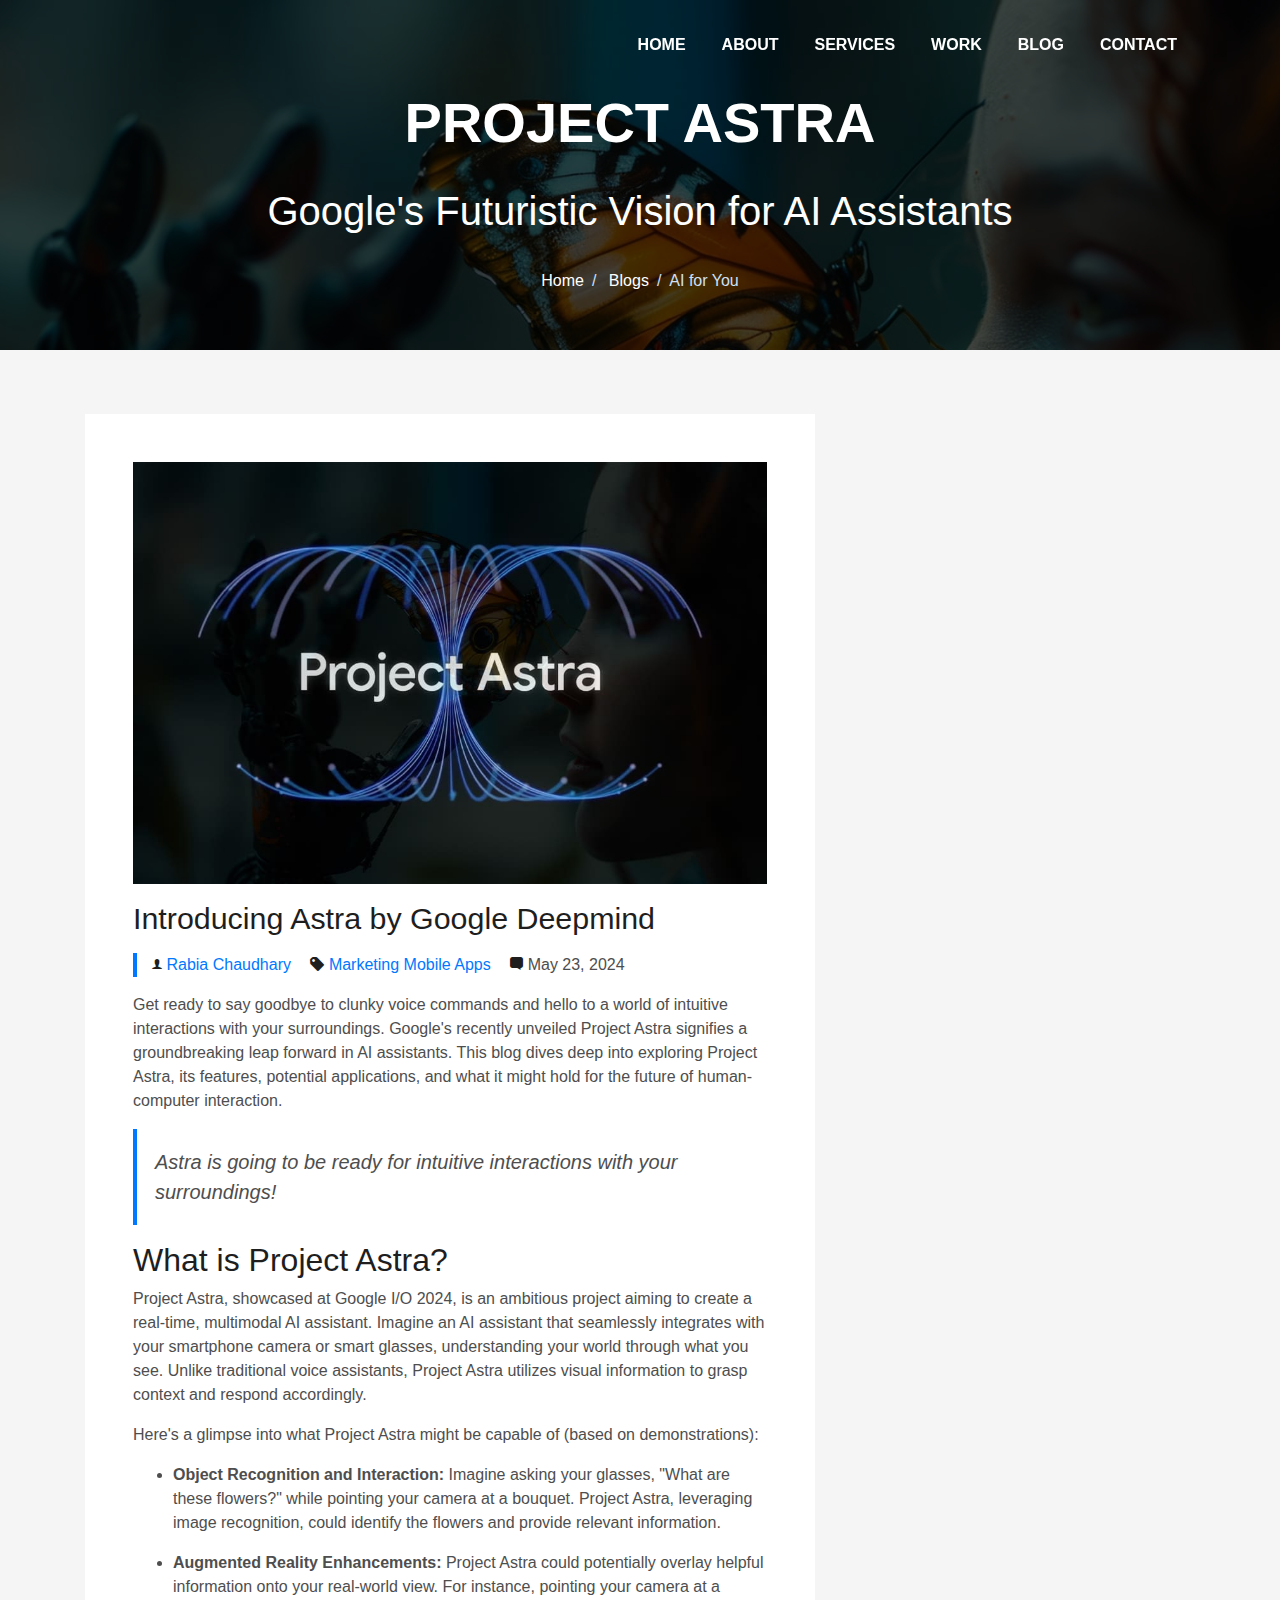
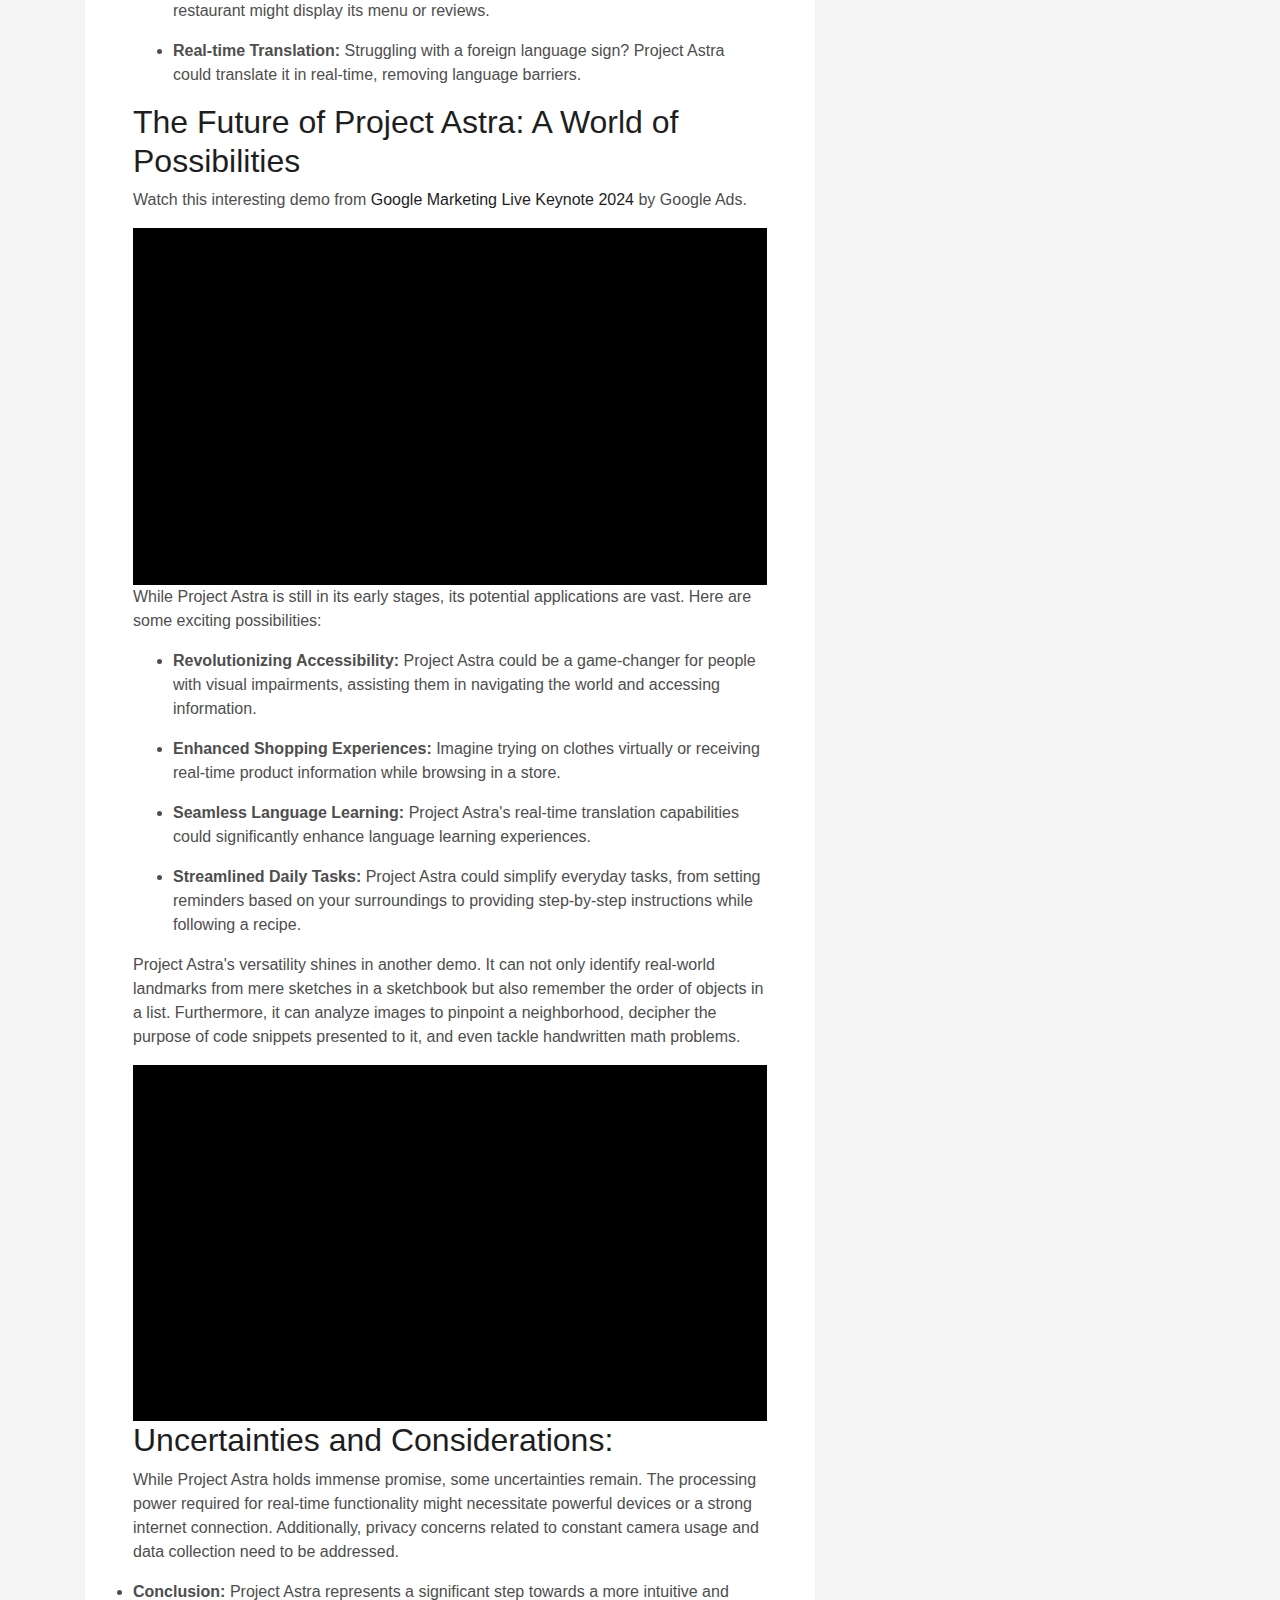
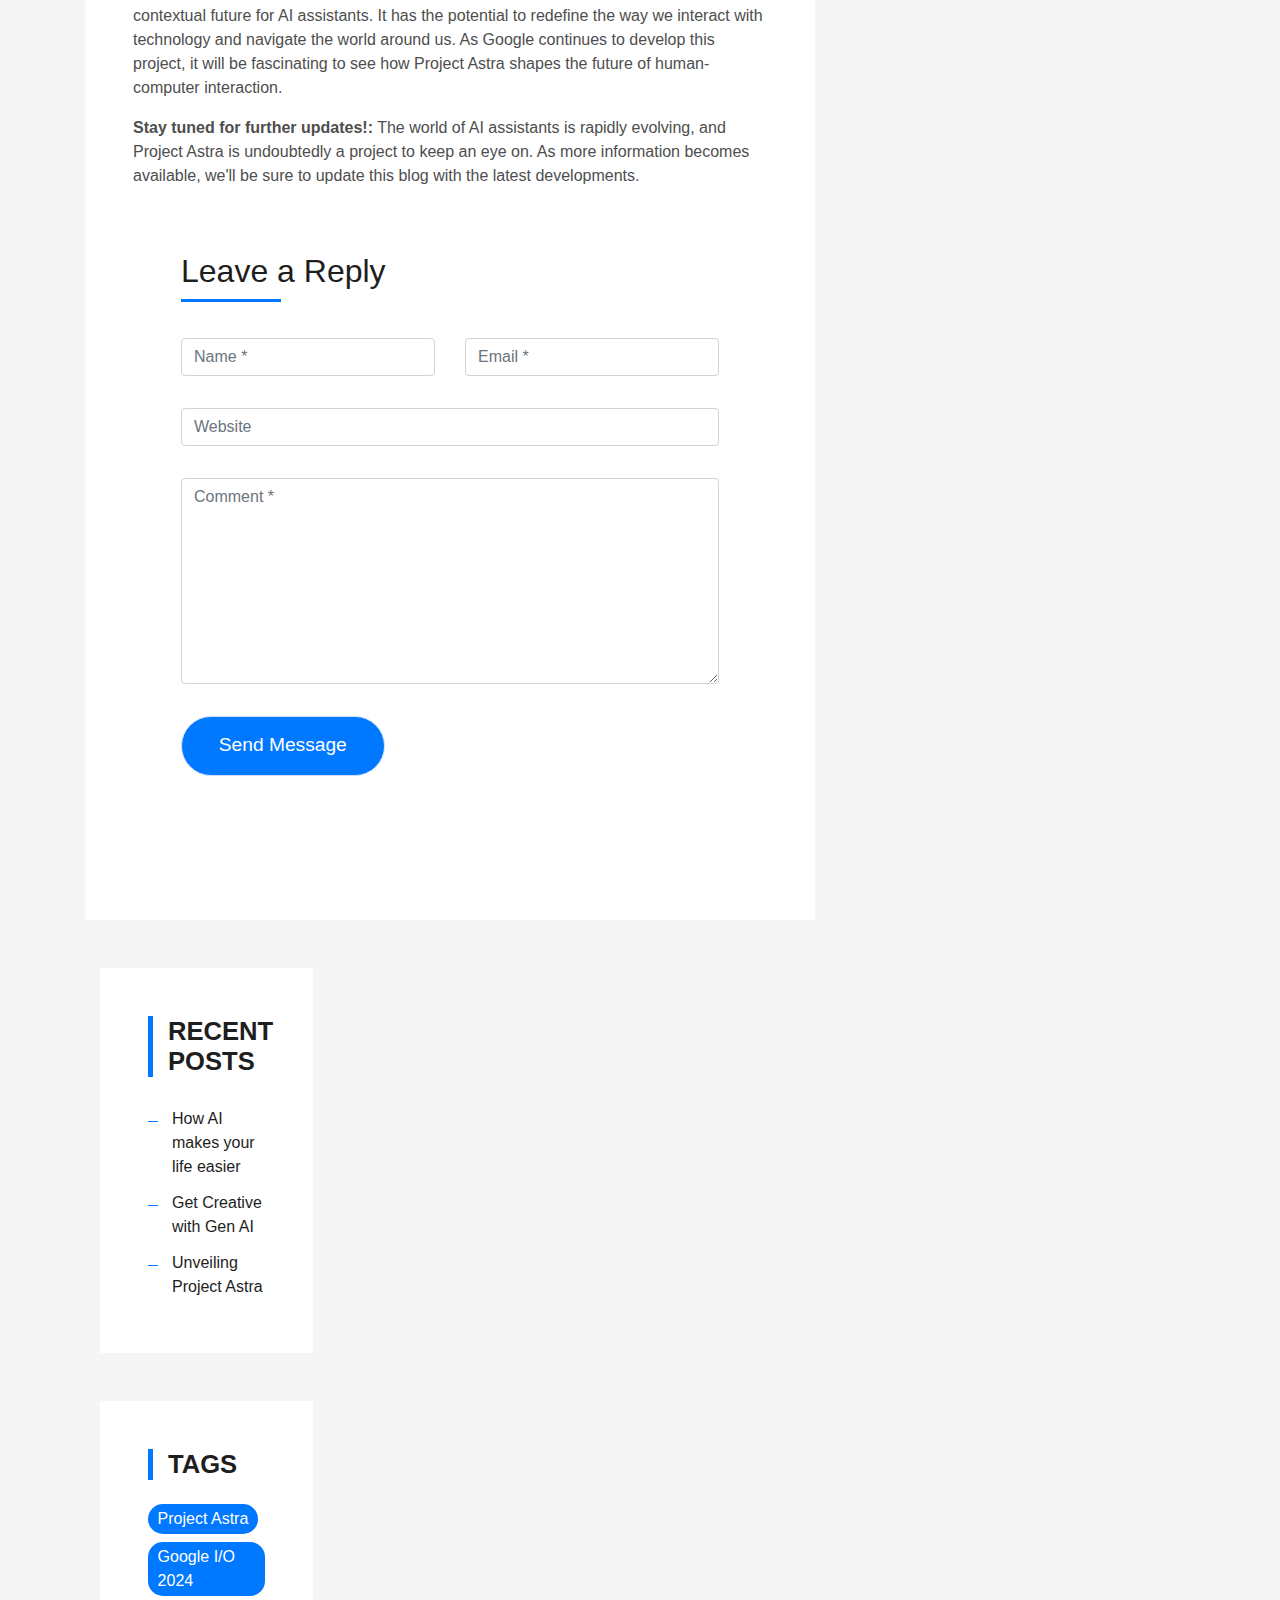
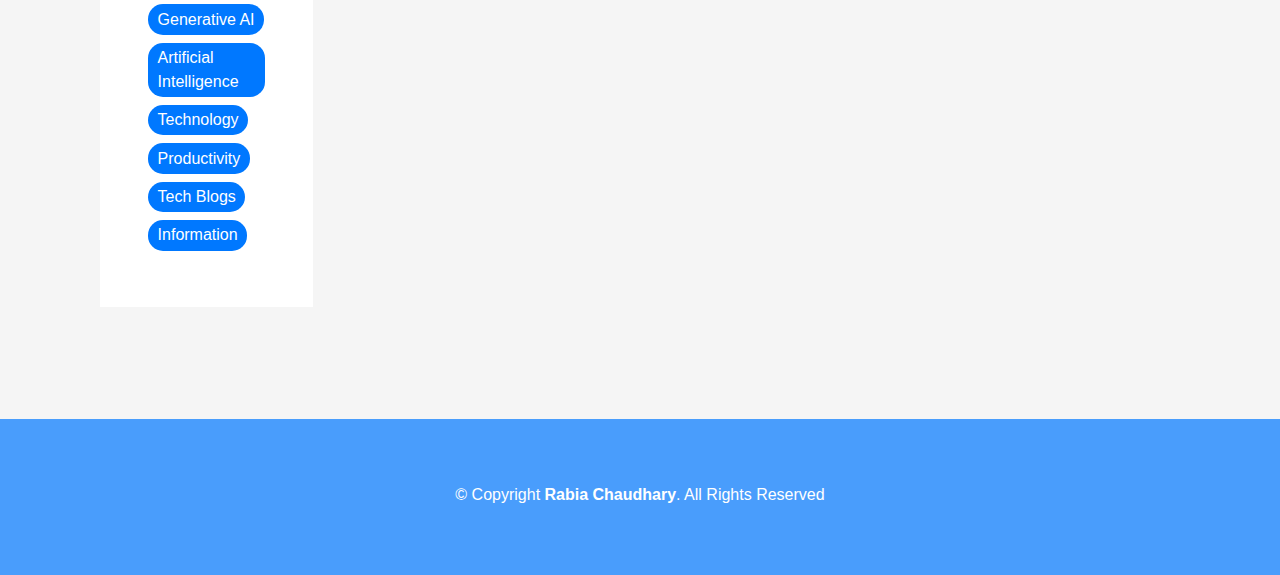
<file: blog3.html>
<!DOCTYPE html>
<html lang="en">
<head>
  <meta charset="utf-8">
  <title>Blogs By Rabia</title>
  <meta content="width=device-width, initial-scale=1.0" name="viewport">
  <meta content="" name="keywords">
  <meta content="" name="description">

  <!-- Favicons -->
  <link href="img/favicon.png" rel="icon">
  <link href="img/apple-touch-icon.png" rel="apple-touch-icon">

  <!-- Bootstrap CSS File -->
  <link href="lib/bootstrap/css/bootstrap.min.css" rel="stylesheet">

  <!-- Libraries CSS Files -->
  <link href="lib/font-awesome/css/font-awesome.min.css" rel="stylesheet">
  <link href="lib/animate/animate.min.css" rel="stylesheet">
  <link href="lib/ionicons/css/ionicons.min.css" rel="stylesheet">
  <link href="lib/owlcarousel/assets/owl.carousel.min.css" rel="stylesheet">
  <link href="lib/lightbox/css/lightbox.min.css" rel="stylesheet">

  <!-- Main Stylesheet File -->
  <link href="css/style.css" rel="stylesheet">

  <!-- =======================================================
    Theme Name: DevFolio
    Theme URL: https://bootstrapmade.com/devfolio-bootstrap-portfolio-html-template/
    Author: BootstrapMade.com
    License: https://bootstrapmade.com/license/
  ======================================================= -->
</head>

<body>
  <!--/ Nav Star /-->
  <nav class="navbar navbar-b navbar-trans navbar-expand-md fixed-top" id="mainNav">
    <div class="container">
      <!-- <a class="navbar-brand js-scroll" href="#page-top">Blog by Rabia</a> -->
      <button class="navbar-toggler collapsed" type="button" data-toggle="collapse" data-target="#navbarDefault"
        aria-controls="navbarDefault" aria-expanded="false" aria-label="Toggle navigation">
        <span></span>
        <span></span>
        <span></span>
      </button>
      <div class="navbar-collapse collapse justify-content-end" id="navbarDefault">
        <ul class="navbar-nav">
          <li class="nav-item">
            <a class="nav-link js-scroll" href="index.html">Home</a>
          </li>
          <li class="nav-item">
            <a class="nav-link js-scroll" href="index.html#about">About</a>
          </li>
          <li class="nav-item">
            <a class="nav-link js-scroll" href="index.html#service">Services</a>
          </li>
          <li class="nav-item">
            <a class="nav-link js-scroll" href="index.html#work">Work</a>
          </li>
          <li class="nav-item">
            <a class="nav-link js-scroll" href="index.html#blog">Blog</a>
          </li>
          <li class="nav-item">
            <a class="nav-link js-scroll" href="index.html#contact">Contact</a>
          </li>
        </ul>
      </div>
    </div>
  </nav>
  <!--/ Nav End /-->

  <!--/ Intro Skew Star /-->
  <div class="intro intro-single route bg-image" style="background-image: url(img/astra-bg.jpg)">
    <div class="overlay-mf-black"></div>
    <div class="intro-content display-table">
      <div class="table-cell">
        <div class="container">
          <h2 class="intro-title mb-4">Project Astra</h2>
		<p class="intro-subtitle"><strong>Google's Futuristic Vision for AI Assistants</strong></p>
          <ol class="breadcrumb d-flex justify-content-center">
            <li class="breadcrumb-item">
              <a href="index.html">Home</a>
            </li>
            <li class="breadcrumb-item">
              <a href="index.html#blog">Blogs</a>
            </li>
            <li class="breadcrumb-item active">AI for You</li>
          </ol>
        </div>
      </div>
    </div>
  </div>
  <!--/ Intro Skew End /-->

  <!--/ Section Blog1 Star /-->
  <section class="blog-wrapper sect-pt4" id="blog">
    <div class="container">
      <div class="row">
        <div class="col-md-8">
          <div class="post-box">
            <div class="post-thumb">
              <img src="img/astra.jpg" class="img-fluid" alt="Generative AI">
            </div>
            <div class="post-meta">
              <h1 class="article-title">Introducing Astra by Google Deepmind</h1>
              <ul>
                <li>
                  <span class="ion-ios-person"></span>
                  <a href="index.html">Rabia Chaudhary</a>
                </li>
                <li>
                  <span class="ion-pricetag"></span>
                  <a href="#">Marketing Mobile Apps</a>
                </li>
                <li>
                  <span class="ion-chatbox"></span>
                  May 23, 2024
                </li>
              </ul>
            </div>
            <div class="article-content">
              <p>
                Get ready to say goodbye to clunky voice commands and hello to a world of intuitive interactions with your surroundings. Google's recently unveiled Project Astra signifies a 		groundbreaking leap forward in AI assistants. This blog dives deep into exploring Project Astra, its features, potential applications, and what it might hold for the future 		of human-computer interaction.
              </p>
           
		<blockquote class="blockquote">
                <p class="mb-0">Astra is going to be ready for intuitive interactions with your surroundings!</p>
              </blockquote>

	     <h2 class="article-subtitle">What is Project Astra?</h2>
	      <p>
               	Project Astra, showcased at Google I/O 2024, is an ambitious project aiming to create a real-time, multimodal AI assistant. Imagine an AI assistant that seamlessly 		integrates with your smartphone camera or smart glasses, understanding your world through what you see. Unlike traditional voice assistants, Project Astra utilizes visual 		information to grasp context and respond accordingly.
              </p>
		<p>Here's a glimpse into what Project Astra might be capable of (based on demonstrations): </p>
	<ul>
              <p><strong><li>Object Recognition and Interaction:</strong>
                Imagine asking your glasses, "What are these flowers?" while pointing your camera at a bouquet. Project Astra, leveraging image recognition, could identify the flowers and 		provide relevant information.
              </p></li>
	      <p><strong><li>Augmented Reality Enhancements:</strong>
                Project Astra could potentially overlay helpful information onto your real-world view. For instance, pointing your camera at a restaurant might display its menu or reviews.
              </p></li>
	      <p><strong><li>Real-time Translation: </strong>
                Struggling with a foreign language sign? Project Astra could translate it in real-time, removing language barriers.
              </p></li>
	</ul>
              <h2 class="article-subtitle">The Future of Project Astra: A World of Possibilities</h2>
		<p>Watch this interesting demo from <a href="https://www.youtube.com/watch?v=feezAE_YAmc">Google Marketing Live Keynote 2024</a> by Google Ads.</p>
	<div class="video-container">
		<iframe width="630" height="354" src="https://www.youtube.com/embed/feezAE_YAmc?si=RV542ij-6ehNHEad&amp;clip=Ugkxn4YDSYe83vYEH3ada8tGspsx848dGiGg&amp;clipt=EOCkExjA-RY" title="YouTube video player" frameborder="0" allow="accelerometer; autoplay; clipboard-write; margin-bottom: 1em; encrypted-media; gyroscope; picture-in-picture; web-share" referrerpolicy="strict-origin-when-cross-origin" allowfullscreen></iframe>
	</div>

              <p>
                While Project Astra is still in its early stages, its potential applications are vast. Here are some exciting possibilities:
              </p>
	<ul>
	     <p><strong><li>Revolutionizing Accessibility:</strong>
                Project Astra could be a game-changer for people with visual impairments, assisting them in navigating the world and accessing information.
              </p></li>
	     <p><strong><li>Enhanced Shopping Experiences:</strong>
                Imagine trying on clothes virtually or receiving real-time product information while browsing in a store.
              </p></li>
	     <p><strong><li>Seamless Language Learning:</strong>
                Project Astra's real-time translation capabilities could significantly enhance language learning experiences.
              </p></li>
	     <p><strong><li>Streamlined Daily Tasks:</strong>
                Project Astra could simplify everyday tasks, from setting reminders based on your surroundings to providing step-by-step instructions while following a recipe.
              </p></li>
	</ul>
	     <p>
		Project Astra's versatility shines in another demo. It can not only identify real-world landmarks from mere sketches in a sketchbook but also remember the order of objects 			in a list.  Furthermore, it can analyze images to pinpoint a neighborhood, decipher the purpose of code snippets presented to it, and even tackle handwritten math problems.
	     </P>
	<div class="video-container">
	<iframe width="630" height="354" src="https://www.youtube.com/embed/nXVvvRhiGjI?si=QYOMFbQTxaHkMVmI" title="YouTube video player" frameborder="0" allow="accelerometer; 		autoplay; clipboard-write; encrypted-media; gyroscope; margin-bottom: 1em; picture-in-picture; web-share" referrerpolicy="strict-origin-when-cross-origin" 		allowfullscreen></iframe>	
	</div>     
		<h2 class="article-subtitle">Uncertainties and Considerations:</h2>
		<div class="post-thumb">
              
              <p>
                While Project Astra holds immense promise, some uncertainties remain. The processing power required for real-time functionality might necessitate powerful devices or a 		strong internet connection. Additionally, privacy concerns related to constant camera usage and data collection need to be addressed.
              </p>
	     <p><strong><li>Conclusion:</strong>
                Project Astra represents a significant step towards a more intuitive and contextual future for AI assistants. It has the potential to redefine the way we interact with 		technology and navigate the world around us. As Google continues to develop this project, it will be fascinating to see how Project Astra shapes the future of human-computer 		interaction.
              </p>
	     <p><strong>Stay tuned for further updates!:</strong>
                The world of AI assistants is rapidly evolving, and Project Astra is undoubtedly a project to keep an eye on. As more information becomes available, we'll be sure to update 		this blog with the latest developments.
              </p>
	    	
		
            </div>
          </div>

	
        <!--  <div class="box-comments">
            <div class="title-box-2">
              <h4 class="title-comments title-left">Comments (34)</h4>
            </div>
            <ul class="list-comments">
              <li>
                <div class="comment-avatar">
                  <img src="img/testimonial-2.jpg" alt="">
                </div>
                <div class="comment-details">
                  <h4 class="comment-author">Oliver Colmenares</h4>
                  <span>18 Sep 2017</span>
                  <p>
                    Lorem ipsum dolor sit amet, consectetur adipisicing elit. Dolores reprehenderit, provident cumque
                    ipsam temporibus maiores
                    quae natus libero optio, at qui beatae ducimus placeat debitis voluptates amet corporis.
                  </p>
                  <a href="3">Reply</a>
                </div>
              </li>
              <li>
                <div class="comment-avatar">
                  <img src="img/testimonial-4.jpg" alt="">
                </div>
                <div class="comment-details">
                  <h4 class="comment-author">Carmen Vegas</h4>
                  <span>18 Sep 2017</span>
                  <p>
                    Lorem ipsum dolor sit amet, consectetur adipisicing elit. Dolores reprehenderit, provident cumque
                    ipsam temporibus maiores
                    quae natus libero optio, at qui beatae ducimus placeat debitis voluptates amet corporis,
                    veritatis deserunt.
                  </p>
                  <a href="3">Reply</a>
                </div>
              </li>
              <li class="comment-children">
                <div class="comment-avatar">
                  <img src="img/testimonial-2.jpg" alt="">
                </div>
                <div class="comment-details">
                  <h4 class="comment-author">Oliver Colmenares</h4>
                  <span>18 Sep 2017</span>
                  <p>
                    Lorem ipsum dolor sit amet, consectetur adipisicing elit. Dolores reprehenderit, provident cumque
                    ipsam temporibus maiores
                    quae.
                  </p>
                  <a href="3">Reply</a>
                </div>
              </li>
              <li>
                <div class="comment-avatar">
                  <img src="img/testimonial-2.jpg" alt="">
                </div>
                <div class="comment-details">
                  <h4 class="comment-author">Oliver Colmenares</h4>
                  <span>18 Sep 2017</span>
                  <p>
                    Lorem ipsum dolor sit amet, consectetur adipisicing elit. Dolores reprehenderit, provident cumque
                    ipsam temporibus maiores
                    quae natus libero optio.
                  </p>
                  <a href="3">Reply</a>
                </div>
              </li>
            </ul>
          </div> -->

          <div class="form-comments">
            <div class="title-box-2">
              <h3 class="title-left">
                Leave a Reply
              </h3>
            </div>
            <form class="form-mf">
              <div class="row">
                <div class="col-md-6 mb-3">
                  <div class="form-group">
                    <input type="text" class="form-control input-mf" id="inputName" placeholder="Name *" required>
                  </div>
                </div>
                <div class="col-md-6 mb-3">
                  <div class="form-group">
                    <input type="email" class="form-control input-mf" id="inputEmail1" placeholder="Email *" required>
                  </div>
                </div>
                <div class="col-md-12 mb-3">
                  <div class="form-group">
                    <input type="url" class="form-control input-mf" id="inputUrl" placeholder="Website">
                  </div>
                </div>
                <div class="col-md-12 mb-3">
                  <div class="form-group">
                    <textarea id="textMessage" class="form-control input-mf" placeholder="Comment *" name="message"
                      cols="45" rows="8" required></textarea>
                  </div>
                </div>
                <div class="col-md-12">
                  <button type="submit" class="button button-a button-big button-rouded">Send Message</button>
                </div>
              </div>
            </form>
          </div>
        </div>
        <div class="col-md-4">
          <!-- <div class="widget-sidebar sidebar-search">
            <h5 class="sidebar-title">Search</h5>
            <div class="sidebar-content">
              <form>
                <div class="input-group">
                  <input type="text" class="form-control" placeholder="Search for..." aria-label="Search for...">
                  <span class="input-group-btn">
                    <button class="btn btn-secondary btn-search" type="button">
                      <span class="ion-android-search"></span>
                    </button>
                  </span>
                </div>
              </form>
            </div>
          </div> /-->
          <div class="widget-sidebar">
            <h5 class="sidebar-title">Recent Posts</h5>
            <div class="sidebar-content">
              <ul class="list-sidebar">
                <li>
                  <a href="blog1.html">How AI makes your life easier</a>
                </li>
		<li>
                  <a href="blog2.html">Get Creative with Gen AI</a>
                </li>
		<li>
                  <a href="blog3.html">Unveiling Project Astra</a>
                </li>
                                  
              </ul>
            </div>
          </div>
          <!-- <div class="widget-sidebar">
            <h5 class="sidebar-title">Archives</h5>
            <div class="sidebar-content">
              <ul class="list-sidebar">
                <li>
                  <a href="#">September, 2017.</a>
                </li>
                <li>
                  <a href="#">April, 2017.</a>
                </li>
                <li>
                  <a href="#">Nam quo autem exercitationem.</a>
                </li>
                <li>
                  <a href="#">Atque placeat maiores nam quo autem</a>
                </li>
                <li>
                  <a href="#">Nam quo autem exercitationem.</a>
                </li>
              </ul>
            </div>
          </div> /-->
          <div class="widget-sidebar widget-tags">
            <h5 class="sidebar-title">Tags</h5>
            <div class="sidebar-content">
              <ul>
		<li>
                  <a href="#">Project Astra</a>
		<li>
                  <a href="#">Google I/O 2024</a>
                </li>
                </li>
                <li>
                  <a href="#">Generative AI</a>
                </li>
                <li>
                  <a href="#">Artificial Intelligence</a>
                </li>
                <li>
                  <a href="#">Technology</a>
                </li>
                <li>
                  <a href="#">Productivity</a>
                </li>
                <li>
                  <a href="#">Tech Blogs</a>
                </li>
                <li>
                  <a href="#">Information</a>
                </li>
              </ul>
            </div>
          </div>
        </div>
      </div>
    </div>
  </section>
  <!--/ Section Blog3 End /-->

  <!--/ Section Contact-Footer Star /-->
  <section class="paralax-mf footer-paralax bg-image sect-mt4 route" style="background-image: url(img/overlay-bg.jpg)">
    <div class="overlay-mf"></div>
    <footer>
      <div class="container">
        <div class="row">
          <div class="col-sm-12">
            <div class="copyright-box">
              <p class="copyright">&copy; Copyright <strong>Rabia Chaudhary</strong>. All Rights Reserved</p>
            
            </div>
          </div>
        </div>
      </div>
    </footer>
  </section>
  <!--/ Section Contact-footer End /-->

  <a href="#" class="back-to-top"><i class="fa fa-chevron-up"></i></a>
  <div id="preloader"></div>

  <!-- JavaScript Libraries -->
  <script src="lib/jquery/jquery.min.js"></script>
  <script src="lib/jquery/jquery-migrate.min.js"></script>
  <script src="lib/popper/popper.min.js"></script>
  <script src="lib/bootstrap/js/bootstrap.min.js"></script>
  <script src="lib/easing/easing.min.js"></script>
  <script src="lib/counterup/jquery.waypoints.min.js"></script>
  <script src="lib/counterup/jquery.counterup.js"></script>
  <script src="lib/owlcarousel/owl.carousel.min.js"></script>
  <script src="lib/lightbox/js/lightbox.min.js"></script>
  <script src="lib/typed/typed.min.js"></script>
  <!-- Contact Form JavaScript File -->
  <script src="contactform/contactform.js"></script>

  <!-- Template Main Javascript File -->
  <script src="js/main.js"></script>

</body>
</html>
</file>
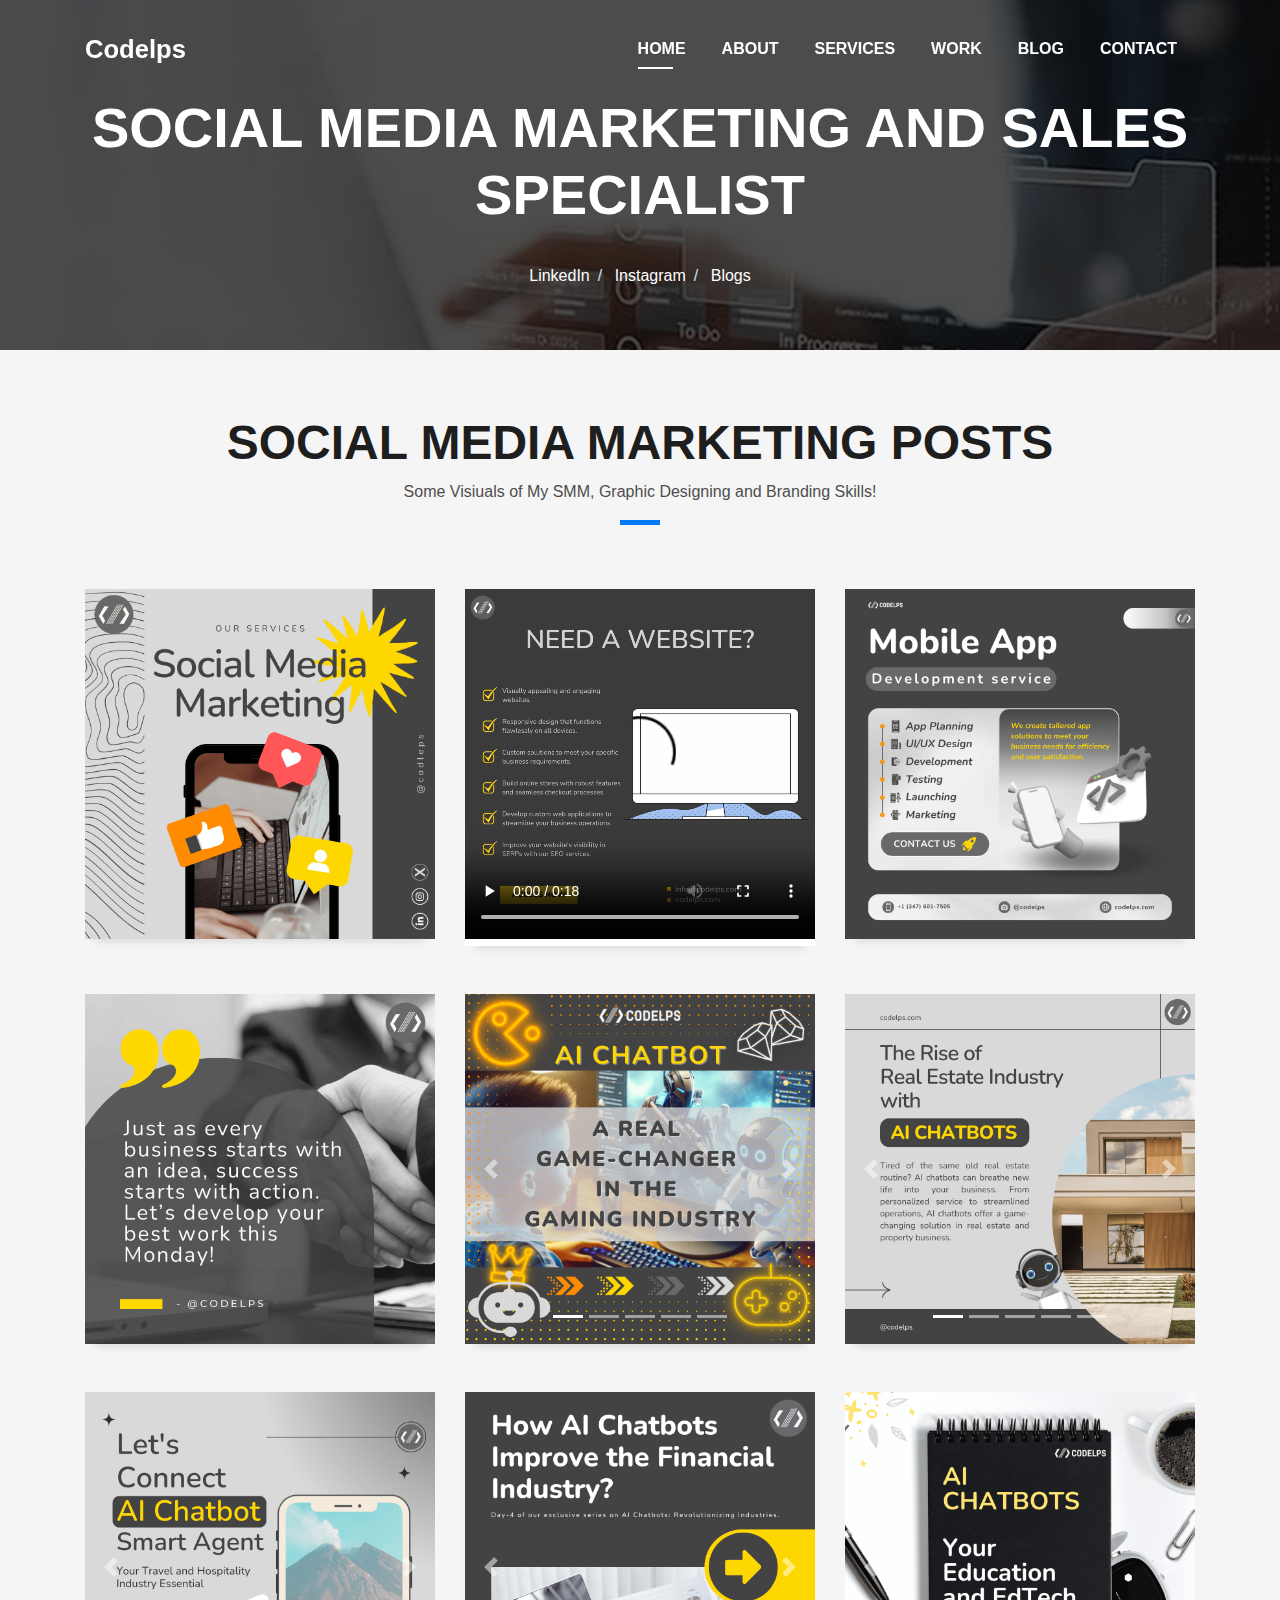
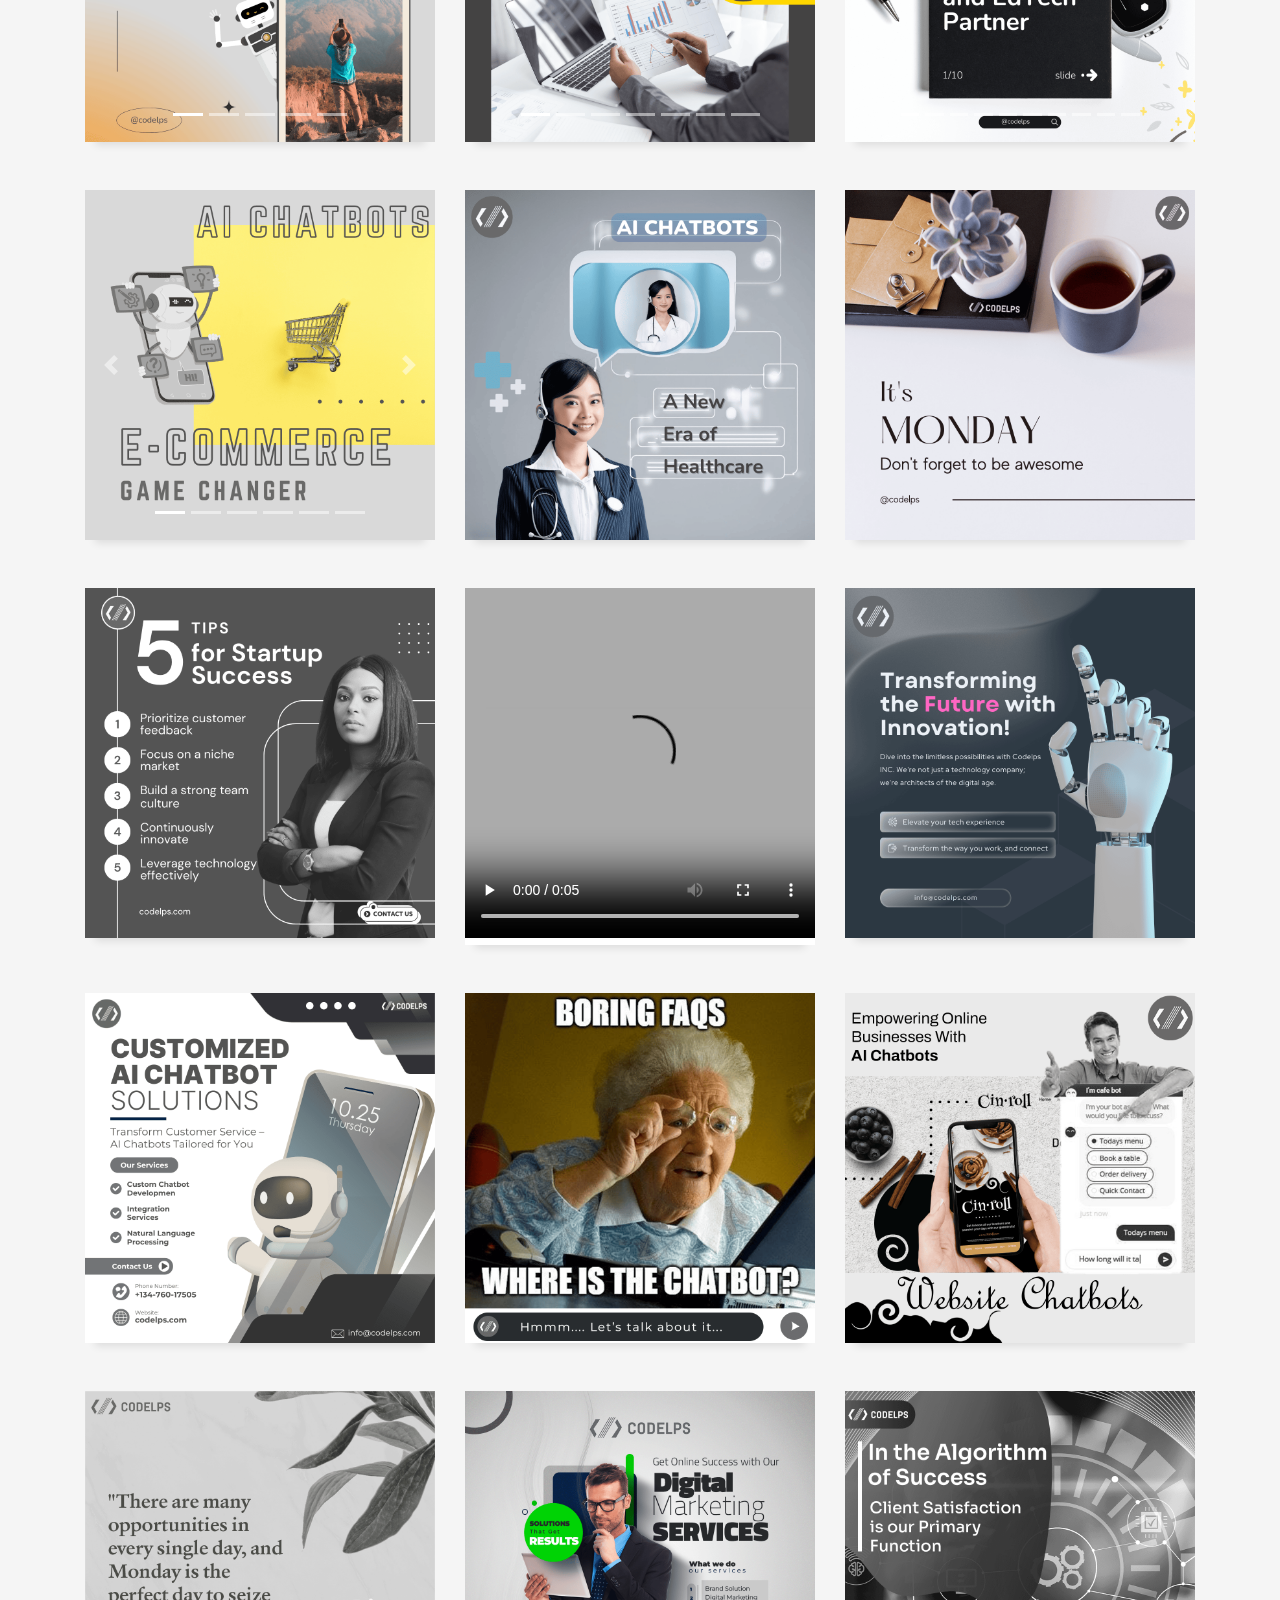
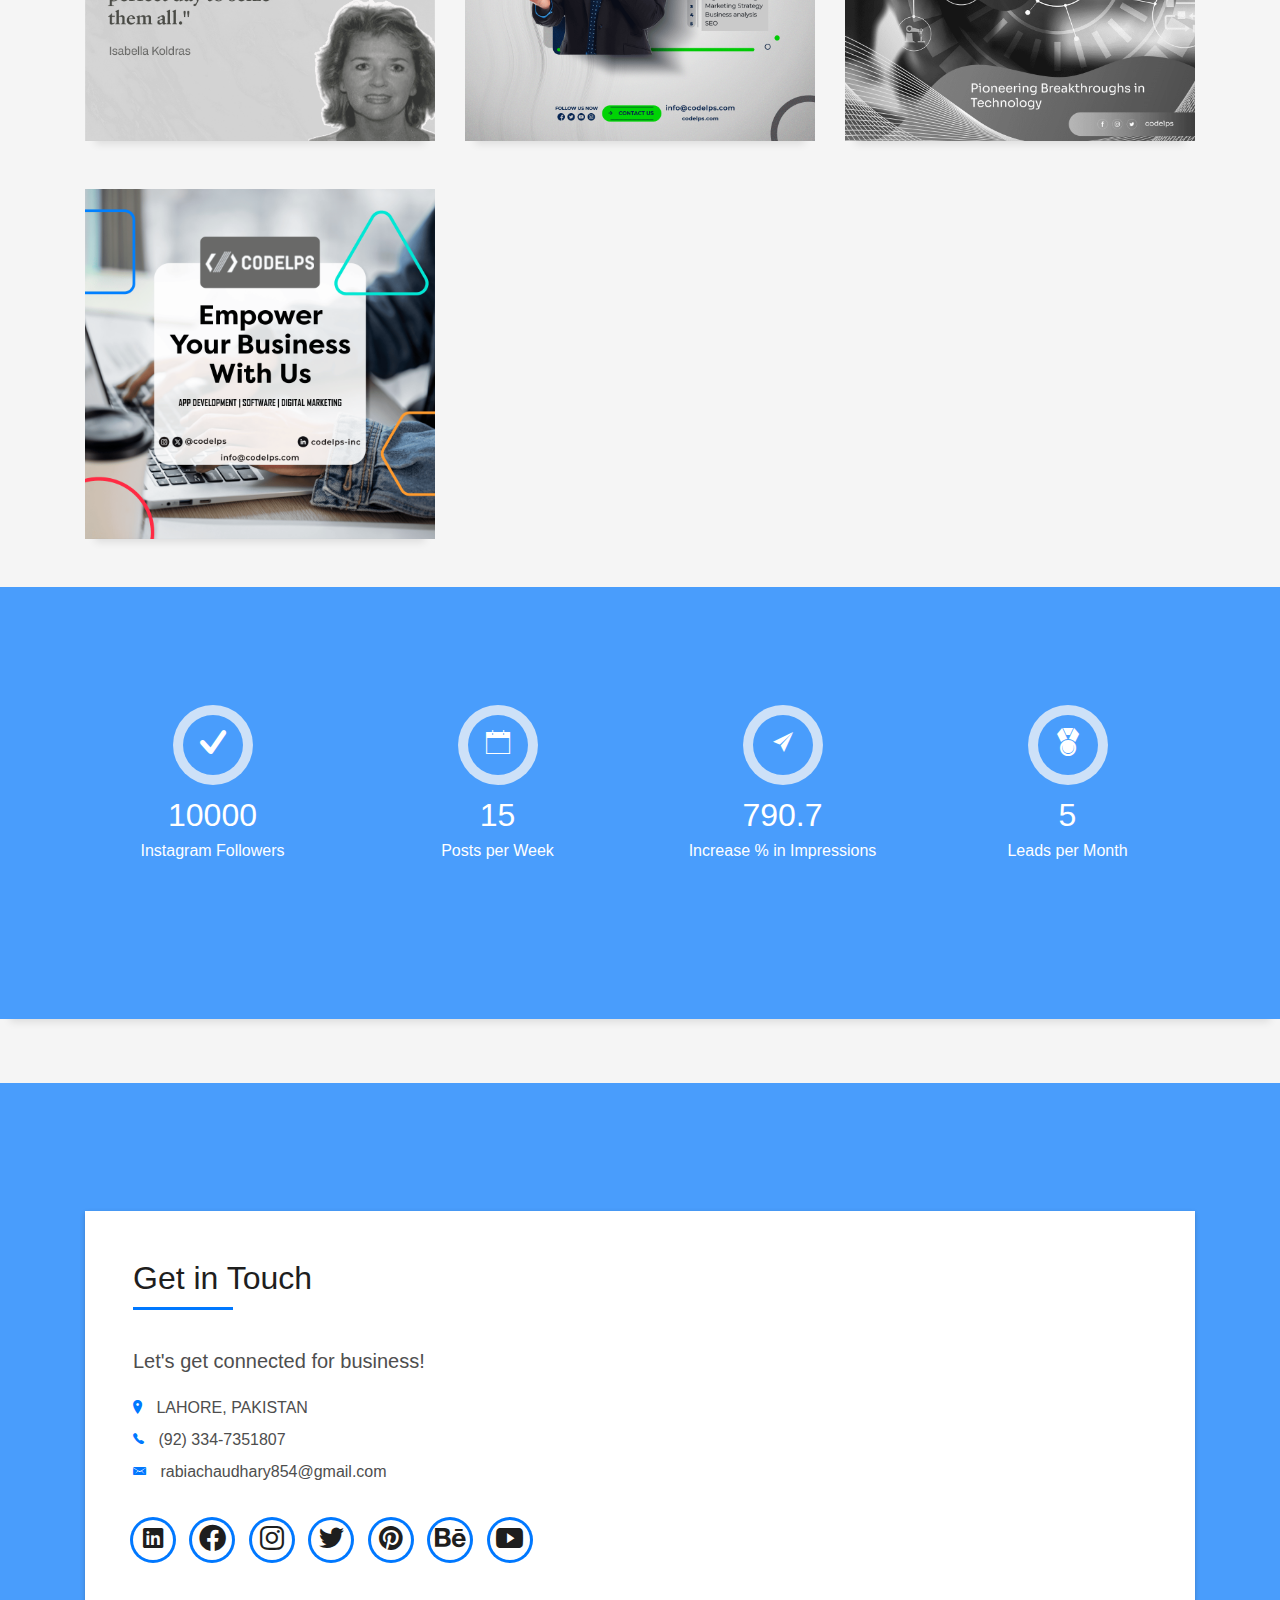
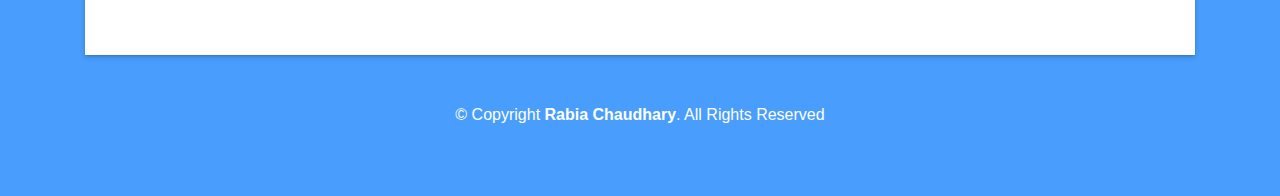
<file: codelps.html>
<!DOCTYPE html>
<html lang="en">
<head>
  <meta charset="utf-8">
  <title>Rabia Chaudhary</title>
  <meta content="width=device-width, initial-scale=1.0" name="viewport">
  <meta content="" name="keywords">
  <meta content="" name="description">

  <!-- Favicons -->
  <link href="img/favicon.png" rel="icon">
  <link href="img/apple-touch-icon.png" rel="apple-touch-icon">

  <!-- Bootstrap CSS File -->
  <link href="lib/bootstrap/css/bootstrap.min.css" rel="stylesheet">

  <!-- Libraries CSS Files -->
  <link href="lib/font-awesome/css/font-awesome.min.css" rel="stylesheet">
  <link href="lib/animate/animate.min.css" rel="stylesheet">
  <link href="lib/ionicons/css/ionicons.min.css" rel="stylesheet">
  <link href="lib/owlcarousel/assets/owl.carousel.min.css" rel="stylesheet">
  <link href="lib/lightbox/css/lightbox.min.css" rel="stylesheet">
  <link rel="stylesheet" href="https://cdnjs.cloudflare.com/ajax/libs/font-awesome/6.0.0-beta3/css/all.min.css">

  <!-- Main Stylesheet File -->
  <link href="css/style.css" rel="stylesheet">

  <!-- =======================================================
    Theme Name: DevFolio
    Theme URL: https://bootstrapmade.com/devfolio-bootstrap-portfolio-html-template/
    Author: BootstrapMade.com
    License: https://bootstrapmade.com/license/
  ======================================================= -->
</head>

<body id="page-top">

  <!--/ Nav Star /-->
  <nav class="navbar navbar-b navbar-trans navbar-expand-md fixed-top" id="mainNav">
    <div class="container">
      <a class="navbar-brand js-scroll" href="#page-top">Codelps</a>
      <button class="navbar-toggler collapsed" type="button" data-toggle="collapse" data-target="#navbarDefault"
        aria-controls="navbarDefault" aria-expanded="false" aria-label="Toggle navigation">
        <span></span>
        <span></span>
        <span></span>
      </button>
      <div class="navbar-collapse collapse justify-content-end" id="navbarDefault">
        <ul class="navbar-nav">
          <li class="nav-item">
            <a class="nav-link js-scroll active" href="#home">Home</a>
          </li>
          <li class="nav-item">
            <a class="nav-link js-scroll" href="#about">About</a>
          </li>
          <li class="nav-item">
            <a class="nav-link js-scroll" href="#service">Services</a>
          </li>
          <li class="nav-item">
            <a class="nav-link js-scroll" href="#work">Work</a>
          </li>
	
          <li class="nav-item">
            <a class="nav-link js-scroll" href="#blog">Blog</a>
          </li>
          <li class="nav-item">
            <a class="nav-link js-scroll" href="#contact">Contact</a>
          </li>
        </ul>
      </div>
    </div>
  </nav>
  <!--/ Nav End /-->


<!--/ Intro Skew Star /-->
  <div class="intro intro-single route bg-image" style="background-image: url(img/codelps-banner.jpg)">
    <div class="overlay-mf-black"></div>
    <div class="intro-content display-table">
      <div class="table-cell">
        <div class="container">
          <h2 class="intro-title mb-4">Social Media Marketing and Sales Specialist</h2>
		
          <ol class="breadcrumb d-flex justify-content-center">
            <li class="breadcrumb-item">
              <a href="https://www.linkedin.com/company/codelps/">LinkedIn</a>
            </li>
            <li class="breadcrumb-item">
              <a href="https://www.instagram.com/codelps/">Instagram</a>
            </li>
	    <li class="breadcrumb-item">
              <a href="https://codelps.com/blog/">Blogs</a>
            </li> 	
  
          </ol>
        </div>
      </div>
    </div>
  </div>
  <!--/ Intro Skew End /-->

  
  
  <!--/ Section Portfolio Star /-->
  <section id="work" class="portfolio-mf sect-pt4 route">
    <div class="container">
      <div class="row">
        <div class="col-sm-12">
          <div class="title-box text-center">
            <h3 class="title-a">
              Social Media Marketing Posts
            </h3>
            <p class="subtitle-a">
              Some Visiuals of My SMM, Graphic Designing and Branding Skills!
            </p>
            <div class="line-mf"></div>
          </div>
        </div>
      </div>
      <div class="row">
        <div class="col-md-4">
          <div class="work-box">
            <a href="img/code-post-30.png" data-lightbox="gallery-mf">
              <div class="work-img">
                <img src="img/code-post-30.png" alt="" class="img-fluid">
              </div>
          
            </a>
          </div>
        </div>
        

<div class="col-md-4">
  <div class="work-box">
    <div class="work-img">
      <video controls class="img-fluid">
        <source src="img/code-post-28.mp4" type="video/mp4">
        Your browser does not support the video tag.
      </video>
    </div>
    </div>
</div>

        <div class="col-md-4">
          <div class="work-box">
            <a href="img/code-post-27.png" data-lightbox="gallery-mf">
              <div class="work-img">
                <img src="img/code-post-27.png" alt="" class="img-fluid">
              </div>
             </a>
          </div>
        </div>
        <div class="col-md-4">
          <div class="work-box">
            <a href="img/code-post-26.png" data-lightbox="gallery-mf">
              <div class="work-img">
                <img src="img/code-post-26.png" alt="" class="img-fluid">
              </div>
            </a>
          </div>
        </div>

	<div class="col-md-4">
  	  <div class="work-box">
    
	<!-- Carousel Wrapper 23 -->
    	<div id="carouselExampleIndicators" class="carousel slide" data-ride="carousel">
      	<!-- Indicators -->
      <ol class="carousel-indicators">
        <li data-target="#carouselExampleIndicators" data-slide-to="0" class="active"></li>
        <li data-target="#carouselExampleIndicators" data-slide-to="1"></li>
        <li data-target="#carouselExampleIndicators" data-slide-to="2"></li>
	<li data-target="#carouselExampleIndicators" data-slide-to="3"></li>
	<li data-target="#carouselExampleIndicators" data-slide-to="4"></li>
      </ol>
      <!-- Slides -->
      <div class="carousel-inner">
        <div class="carousel-item active">
          <img src="img/code-post-23-a.png" class="d-block w-100" alt="First Slide">
        </div>
        <div class="carousel-item">
          <img src="img/code-post-23-b.png" class="d-block w-100" alt="Second Slide">
        </div>
        <div class="carousel-item">
          <img src="img/code-post-23-c.png" class="d-block w-100" alt="Third Slide">
        </div>
	<div class="carousel-item">
          <img src="img/code-post-23-d.png" class="d-block w-100" alt="Third Slide">
        </div>
	<div class="carousel-item">
          <img src="img/code-post-23-e.png" class="d-block w-100" alt="Third Slide">
        </div>
      
      <!-- Navigation Arrows -->
      <a class="carousel-control-prev" href="#carouselExampleIndicators" role="button" data-slide="prev">
        <span class="carousel-control-prev-icon" aria-hidden="true"></span>
        <span class="sr-only">Previous</span>
      </a>
      <a class="carousel-control-next" href="#carouselExampleIndicators" role="button" data-slide="next">
        <span class="carousel-control-next-icon" aria-hidden="true"></span>
        <span class="sr-only">Next</span>
      </a>
    </div>
     </div>
	</div>
 	</div>

    <!-- End of Carousel 23 -->


	<div class="col-md-4">
  	  <div class="work-box">
    
	<!-- Carousel Wrapper 22 -->
    	<div id="carouselExampleIndicators" class="carousel slide" data-ride="carousel">
      	<!-- Indicators -->
      <ol class="carousel-indicators">
        <li data-target="#carouselExampleIndicators" data-slide-to="0" class="active"></li>
        <li data-target="#carouselExampleIndicators" data-slide-to="1"></li>
        <li data-target="#carouselExampleIndicators" data-slide-to="2"></li>
	<li data-target="#carouselExampleIndicators" data-slide-to="3"></li>
	<li data-target="#carouselExampleIndicators" data-slide-to="4"></li>
      </ol>
      <!-- Slides -->
      <div class="carousel-inner">
        <div class="carousel-item active">
          <img src="img/code-post-22-a.png" class="d-block w-100" alt="First Slide">
        </div>
        <div class="carousel-item">
          <img src="img/code-post-22-b.png" class="d-block w-100" alt="Second Slide">
        </div>
        <div class="carousel-item">
          <img src="img/code-post-22-c.png" class="d-block w-100" alt="Third Slide">
        </div>
	<div class="carousel-item">
          <img src="img/code-post-22-d.png" class="d-block w-100" alt="Third Slide">
        </div>
	<div class="carousel-item">
          <img src="img/code-post-22-e.png" class="d-block w-100" alt="Third Slide">
        </div>
      
      <!-- Navigation Arrows -->
      <a class="carousel-control-prev" href="#carouselExampleIndicators" role="button" data-slide="prev">
        <span class="carousel-control-prev-icon" aria-hidden="true"></span>
        <span class="sr-only">Previous</span>
      </a>
      <a class="carousel-control-next" href="#carouselExampleIndicators" role="button" data-slide="next">
        <span class="carousel-control-next-icon" aria-hidden="true"></span>
        <span class="sr-only">Next</span>
      </a>
    </div>
     </div>
	</div>
 	</div>

    <!-- End of Carousel 22 -->

	<div class="col-md-4">
  	  <div class="work-box">
    
	<!-- Carousel Wrapper 21 -->
    	<div id="carouselExampleIndicators" class="carousel slide" data-ride="carousel">
      	<!-- Indicators -->
      <ol class="carousel-indicators">
        <li data-target="#carouselExampleIndicators" data-slide-to="0" class="active"></li>
        <li data-target="#carouselExampleIndicators" data-slide-to="1"></li>
        <li data-target="#carouselExampleIndicators" data-slide-to="2"></li>
	<li data-target="#carouselExampleIndicators" data-slide-to="3"></li>
	<li data-target="#carouselExampleIndicators" data-slide-to="4"></li>
      </ol>
      <!-- Slides -->
      <div class="carousel-inner">
        <div class="carousel-item active">
          <img src="img/code-post-21-a.png" class="d-block w-100" alt="First Slide">
        </div>
        <div class="carousel-item">
          <img src="img/code-post-21-b.png" class="d-block w-100" alt="Second Slide">
        </div>
        <div class="carousel-item">
          <img src="img/code-post-21-c.png" class="d-block w-100" alt="Third Slide">
        </div>
	<div class="carousel-item">
          <img src="img/code-post-21-d.png" class="d-block w-100" alt="Third Slide">
        </div>
	<div class="carousel-item">
          <img src="img/code-post-21-e.png" class="d-block w-100" alt="Third Slide">
        </div>
      
      <!-- Navigation Arrows -->
      <a class="carousel-control-prev" href="#carouselExampleIndicators" role="button" data-slide="prev">
        <span class="carousel-control-prev-icon" aria-hidden="true"></span>
        <span class="sr-only">Previous</span>
      </a>
      <a class="carousel-control-next" href="#carouselExampleIndicators" role="button" data-slide="next">
        <span class="carousel-control-next-icon" aria-hidden="true"></span>
        <span class="sr-only">Next</span>
      </a>
    </div>
     </div>
	</div>
 	</div>

    <!-- End of Carousel 21 -->
	
      
	<div class="col-md-4">
  	  <div class="work-box">
    
	<!-- Carousel Wrapper 20 -->
    	<div id="carouselExampleIndicators" class="carousel slide" data-ride="carousel">
      	<!-- Indicators -->
      <ol class="carousel-indicators">
        <li data-target="#carouselExampleIndicators" data-slide-to="0" class="active"></li>
        <li data-target="#carouselExampleIndicators" data-slide-to="1"></li>
        <li data-target="#carouselExampleIndicators" data-slide-to="2"></li>
	<li data-target="#carouselExampleIndicators" data-slide-to="3"></li>
	<li data-target="#carouselExampleIndicators" data-slide-to="4"></li>
	<li data-target="#carouselExampleIndicators" data-slide-to="5"></li>
	<li data-target="#carouselExampleIndicators" data-slide-to="6"></li>
      </ol>
      <!-- Slides -->
      <div class="carousel-inner">
        <div class="carousel-item active">
          <img src="img/code-post-20-a.png" class="d-block w-100" alt="First Slide">
        </div>
        <div class="carousel-item">
          <img src="img/code-post-20-b.png" class="d-block w-100" alt="Second Slide">
        </div>
        <div class="carousel-item">
          <img src="img/code-post-20-c.png" class="d-block w-100" alt="Third Slide">
        </div>
	<div class="carousel-item">
          <img src="img/code-post-20-d.png" class="d-block w-100" alt="Third Slide">
        </div>
	<div class="carousel-item">
          <img src="img/code-post-20-e.png" class="d-block w-100" alt="Third Slide">
        </div>
      	<div class="carousel-item">
          <img src="img/code-post-20-f.png" class="d-block w-100" alt="Third Slide">
        </div>
	<div class="carousel-item">
          <img src="img/code-post-20-g.png" class="d-block w-100" alt="Third Slide">
        </div>
      <!-- Navigation Arrows -->
      <a class="carousel-control-prev" href="#carouselExampleIndicators" role="button" data-slide="prev">
        <span class="carousel-control-prev-icon" aria-hidden="true"></span>
        <span class="sr-only">Previous</span>
      </a>
      <a class="carousel-control-next" href="#carouselExampleIndicators" role="button" data-slide="next">
        <span class="carousel-control-next-icon" aria-hidden="true"></span>
        <span class="sr-only">Next</span>
      </a>
    </div>
     </div>
	</div>
 	</div>

    <!-- End of Carousel 20 -->	
  

	<div class="col-md-4">
  	  <div class="work-box">
    
	<!-- Carousel Wrapper 19 -->
    	<div id="carouselExampleIndicators" class="carousel slide" data-ride="carousel">
      	<!-- Indicators -->
      <ol class="carousel-indicators">
        <li data-target="#carouselExampleIndicators" data-slide-to="0" class="active"></li>
        <li data-target="#carouselExampleIndicators" data-slide-to="1"></li>
        <li data-target="#carouselExampleIndicators" data-slide-to="2"></li>
	<li data-target="#carouselExampleIndicators" data-slide-to="3"></li>
	<li data-target="#carouselExampleIndicators" data-slide-to="4"></li>
	<li data-target="#carouselExampleIndicators" data-slide-to="5"></li>
	<li data-target="#carouselExampleIndicators" data-slide-to="6"></li>
	<li data-target="#carouselExampleIndicators" data-slide-to="7"></li>
	<li data-target="#carouselExampleIndicators" data-slide-to="8"></li>
	<li data-target="#carouselExampleIndicators" data-slide-to="9"></li>
      </ol>
      <!-- Slides -->
      <div class="carousel-inner">
        <div class="carousel-item active">
          <img src="img/code-post-19-a.png" class="d-block w-100" alt="First Slide">
        </div>
        <div class="carousel-item">
          <img src="img/code-post-19-b.png" class="d-block w-100" alt="Second Slide">
        </div>
        <div class="carousel-item">
          <img src="img/code-post-19-c.png" class="d-block w-100" alt="Third Slide">
        </div>
	<div class="carousel-item">
          <img src="img/code-post-19-d.png" class="d-block w-100" alt="Third Slide">
        </div>
	<div class="carousel-item">
          <img src="img/code-post-19-e.png" class="d-block w-100" alt="Third Slide">
        </div>
      	<div class="carousel-item">
          <img src="img/code-post-19-f.png" class="d-block w-100" alt="Third Slide">
        </div>
	<div class="carousel-item">
          <img src="img/code-post-19-g.png" class="d-block w-100" alt="Third Slide">
        </div>
	<div class="carousel-item">
          <img src="img/code-post-19-h.png" class="d-block w-100" alt="Third Slide">
        </div>
	<div class="carousel-item">
          <img src="img/code-post-19-i.png" class="d-block w-100" alt="Third Slide">
        </div>
	<div class="carousel-item">
          <img src="img/code-post-19-j.png" class="d-block w-100" alt="Third Slide">
        </div>
      <!-- Navigation Arrows -->
      <a class="carousel-control-prev" href="#carouselExampleIndicators" role="button" data-slide="prev">
        <span class="carousel-control-prev-icon" aria-hidden="true"></span>
        <span class="sr-only">Previous</span>
      </a>
      <a class="carousel-control-next" href="#carouselExampleIndicators" role="button" data-slide="next">
        <span class="carousel-control-next-icon" aria-hidden="true"></span>
        <span class="sr-only">Next</span>
      </a>
    </div>
     </div>
	</div>
 	</div>

    <!-- End of Carousel 19 -->	


	<div class="col-md-4">
  	  <div class="work-box">
    
	<!-- Carousel Wrapper 18 -->
    	<div id="carouselExampleIndicators" class="carousel slide" data-ride="carousel">
      	<!-- Indicators -->
      <ol class="carousel-indicators">
        <li data-target="#carouselExampleIndicators" data-slide-to="0" class="active"></li>
        <li data-target="#carouselExampleIndicators" data-slide-to="1"></li>
        <li data-target="#carouselExampleIndicators" data-slide-to="2"></li>
	<li data-target="#carouselExampleIndicators" data-slide-to="3"></li>
	<li data-target="#carouselExampleIndicators" data-slide-to="4"></li>
	<li data-target="#carouselExampleIndicators" data-slide-to="5"></li>

      </ol>
      <!-- Slides -->
      <div class="carousel-inner">
        <div class="carousel-item active">
          <img src="img/code-post-18-a.png" class="d-block w-100" alt="First Slide">
        </div>
        <div class="carousel-item">
          <img src="img/code-post-18-b.png" class="d-block w-100" alt="Second Slide">
        </div>
        <div class="carousel-item">
          <img src="img/code-post-18-c.png" class="d-block w-100" alt="Third Slide">
        </div>
	<div class="carousel-item">
          <img src="img/code-post-18-d.png" class="d-block w-100" alt="Third Slide">
        </div>
	<div class="carousel-item">
          <img src="img/code-post-18-e.png" class="d-block w-100" alt="Third Slide">
        </div>
      	<div class="carousel-item">
          <img src="img/code-post-18-f.png" class="d-block w-100" alt="Third Slide">
        </div>
      <!-- Navigation Arrows -->
      <a class="carousel-control-prev" href="#carouselExampleIndicators" role="button" data-slide="prev">
        <span class="carousel-control-prev-icon" aria-hidden="true"></span>
        <span class="sr-only">Previous</span>
      </a>
      <a class="carousel-control-next" href="#carouselExampleIndicators" role="button" data-slide="next">
        <span class="carousel-control-next-icon" aria-hidden="true"></span>
        <span class="sr-only">Next</span>
      </a>
    </div>
     </div>
	</div>
 	</div>

    <!-- End of Carousel 18 -->	

        <div class="col-md-4">
          <div class="work-box">
            <a href="img/code-post-17.png" data-lightbox="gallery-mf">
              <div class="work-img">
                <img src="img/code-post-17.png" alt="" class="img-fluid">
              </div>
             </a>
          </div>
        </div>
	<div class="col-md-4">
          <div class="work-box">
            <a href="img/code-post-16.png" data-lightbox="gallery-mf">
              <div class="work-img">
                <img src="img/code-post-16.png" alt="" class="img-fluid">
              </div>
             </a>
          </div>
        </div>
	<div class="col-md-4">
          <div class="work-box">
            <a href="img/code-post-15.png" data-lightbox="gallery-mf">
              <div class="work-img">
                <img src="img/code-post-15.png" alt="" class="img-fluid">
              </div>
            </a>
          </div>
        </div> 
      <div class="col-md-4">
  	<div class="work-box">
    	 <div class="work-img">
      	  <video controls class="img-fluid">
           <source src="img/code-post-14.mp4" type="video/mp4">
            Your browser does not support the video tag.
          </video>
    	</div>
      </div>
     </div>
	<div class="col-md-4">
          <div class="work-box">
            <a href="img/code-post-13.png" data-lightbox="gallery-mf">
              <div class="work-img">
                <img src="img/code-post-13.png" alt="" class="img-fluid">
              </div>
            </a>
          </div>
        </div> 
	<div class="col-md-4">
          <div class="work-box">
            <a href="img/code-post-11.png" data-lightbox="gallery-mf">
              <div class="work-img">
                <img src="img/code-post-11.png" alt="" class="img-fluid">
              </div>
             </a>
          </div>
        </div> 
	<div class="col-md-4">
          <div class="work-box">
            <a href="img/code-post-10.png" data-lightbox="gallery-mf">
              <div class="work-img">
                <img src="img/code-post-10.png" alt="" class="img-fluid">
              </div>
             </a>
          </div>
        </div>
	<div class="col-md-4">
          <div class="work-box">
            <a href="img/code-post-8.png" data-lightbox="gallery-mf">
              <div class="work-img">
                <img src="img/code-post-8.png" alt="" class="img-fluid">
              </div>
             </a>
          </div>
        </div>    
	<div class="col-md-4">
          <div class="work-box">
            <a href="img/code-post-7.png" data-lightbox="gallery-mf">
              <div class="work-img">
                <img src="img/code-post-7.png" alt="" class="img-fluid">
              </div>
             </a>
          </div>
        </div>                                                                         
	<div class="col-md-4">
          <div class="work-box">
            <a href="img/code-post-3.png" data-lightbox="gallery-mf">
              <div class="work-img">
                <img src="img/code-post-3.png" alt="" class="img-fluid">
              </div>
             </a>
          </div>
        </div>       
	<div class="col-md-4">
          <div class="work-box">
            <a href="img/code-post-2.png" data-lightbox="gallery-mf">
              <div class="work-img">
                <img src="img/code-post-2.png" alt="" class="img-fluid">
              </div>
             </a>
          </div>
        </div>       
	<div class="col-md-4">
          <div class="work-box">
            <a href="img/code-post-1.png" data-lightbox="gallery-mf">
              <div class="work-img">
                <img src="img/code-post-1.png" alt="" class="img-fluid">
              </div>
             </a>
          </div>
        </div>          

   </div>
    </div>
  </section>
  <!--/ Section Portfolio End /-->

<div class="section-counter paralax-mf bg-image" style="background-image: url(img/counters-bg.jpg)">
    <div class="overlay-mf"></div>
    <div class="container">
      <div class="row">
        <div class="col-sm-3 col-lg-3">
          <div class="counter-box">
            <div class="counter-ico">
              <span class="ico-circle"><i class="ion-checkmark-round"></i></span>
            </div>
            <div class="counter-num">
              <p class="counter">10000</p>
              <span class="counter-text">Instagram Followers</span>
            </div>
          </div>
        </div>
        <div class="col-sm-3 col-lg-3">
          <div class="counter-box pt-4 pt-md-0">
            <div class="counter-ico">
              <span class="ico-circle"><i class="ion-ios-calendar-outline"></i></span>
            </div>
            <div class="counter-num">
              <p class="counter">15</p>
              <span class="counter-text">Posts per Week</span>
            </div>
          </div>
        </div>
        <div class="col-sm-3 col-lg-3">
          <div class="counter-box pt-4 pt-md-0">
            <div class="counter-ico">
              <span class="ico-circle"><i class="ion-ios-paperplane"></i></span>
            </div>
            <div class="counter-num">
              <p class="counter" id="counter">790.7</p>
              <span class="counter-text">Increase % in Impressions</span>
            </div>
          </div>
        </div>
        <div class="col-sm-3 col-lg-3">
          <div class="counter-box pt-4 pt-md-0">
            <div class="counter-ico">
              <span class="ico-circle"><i class="ion-ribbon-a"></i></span>
            </div>
            <div class="counter-num">
              <p class="counter">5</p>
              <span class="counter-text">Leads per Month</span>
            </div>
          </div>
        </div>
      </div>
    </div>
  </div>

   

  <!--/ Section Contact-Footer Star /-->
  <section class="paralax-mf footer-paralax bg-image sect-mt4 route" style="background-image: url(img/overlay-bg.jpg)">
    <div class="overlay-mf"></div>
    <div class="container">
      <div class="row">
        <div class="col-sm-12">
          <div class="contact-mf">
            <div id="contact" class="box-shadow-full">
               <!--/ <div class="row">
                <div class="col-md-6">
                  <div class="title-box-2">
                    <h5 class="title-left">
                      Send Message Us
                    </h5>
                  </div>
                  <div>
                      <form action="" method="post" role="form" class="contactForm">
                      <div id="sendmessage">Your message has been sent. Thank you!</div>
                      <div id="errormessage"></div>
                      <div class="row">
                        <div class="col-md-12 mb-3">
                          <div class="form-group">
                            <input type="text" name="name" class="form-control" id="name" placeholder="Your Name" data-rule="minlen:4" data-msg="Please enter at least 4 chars" />
                            <div class="validation"></div>
                          </div>
                        </div>
                        <div class="col-md-12 mb-3">
                          <div class="form-group">
                            <input type="email" class="form-control" name="email" id="email" placeholder="Your Email" data-rule="email" data-msg="Please enter a valid email" />
                            <div class="validation"></div>
                          </div>
                        </div>
                        <div class="col-md-12 mb-3">
                            <div class="form-group">
                              <input type="text" class="form-control" name="subject" id="subject" placeholder="Subject" data-rule="minlen:4" data-msg="Please enter at least 8 chars of subject" />
                              <div class="validation"></div>
                            </div>
                        </div>
                        <div class="col-md-12 mb-3">
                          <div class="form-group">
                            <textarea class="form-control" name="message" rows="5" data-rule="required" data-msg="Please write something for us" placeholder="Message"></textarea>
                            <div class="validation"></div>
                          </div>
                        </div>
                        <div class="col-md-12">
                          <button type="submit" class="button button-a button-big button-rouded">Send Message</button>
                        </div>
                      </div>
                    </form> 
                  </div>
                </div>
                <div class="col-md-6"> /-->
                  <div class="title-box-2 pt-4 pt-md-0">
                    <h5 class="title-left">
                      Get in Touch
                    </h5>
                  </div>
                  <div class="more-info">
                    <p class="lead">
                  Let's get connected for business!
                    </p>
                    <ul class="list-ico">
                      <li><span class="ion-ios-location"></span> LAHORE, PAKISTAN</li>
                      <li><span class="ion-ios-telephone"></span> (92) 334-7351807</li>
                      <li><span class="ion-email"></span> rabiachaudhary854@gmail.com</li>
                    </ul>
                  </div>
                  <div class="socials">
                    <ul>
                      <li><a href="https://www.linkedin.com/in/rabia-chaudhary-profile"><span class="ico-circle"><i class="ion-social-linkedin"></i></span></a></li>
		      <li><a href="https://www.facebook.com/rabia.chaudhary.186"><span class="ico-circle"><i class="fab fa-facebook"></i></span></a></li>
                      <li><a href="https://www.instagram.com/rabia.chaudhary186"><span class="ico-circle"><i class="fab fa-instagram"></i></span></a></li>
                      <li><a href="https://x.com/RabiaCh55021613"><span class="ico-circle"><i class="ion-social-twitter"></i></span></a></li>
                      <li><a href="https://www.pinterest.com/rabiztechhub/"><span class="ico-circle"><i class="ion-social-pinterest"></i></span></a></li>
		      <li><a href="https://www.behance.net/rabiachaudhary4"><span class="ico-circle"><i class="fab fa-behance"></i></span></a></li>
		      <li><a href="https://www.youtube.com/@use_these_apps"><span class="ico-circle"><i class="ion-social-youtube"></i></span></a></li>
                    </ul>
	
                  </div>
                </div>
              </div>
            </div>
          </div>
        </div>
      </div>
    </div>
    <footer>
      <div class="container">
        <div class="row">
          <div class="col-sm-12">
            <div class="copyright-box">
              <p class="copyright">&copy; Copyright <strong>Rabia Chaudhary</strong>. All Rights Reserved</p>
              
            </div>
          </div>
        </div>
      </div>
    </footer>
  </section>
  <!--/ Section Contact-footer End /-->

  <a href="#" class="back-to-top"><i class="fa fa-chevron-up"></i></a>
  <div id="preloader"></div>

  <!-- JavaScript Libraries -->
  <script src="lib/jquery/jquery.min.js"></script>
  <script src="lib/jquery/jquery-migrate.min.js"></script>
  <script src="lib/popper/popper.min.js"></script>
  <script src="lib/bootstrap/js/bootstrap.min.js"></script>
  <script src="lib/easing/easing.min.js"></script>
  <script src="lib/counterup/jquery.waypoints.min.js"></script>
  <script src="lib/counterup/jquery.counterup.js"></script>
  <script src="lib/owlcarousel/owl.carousel.min.js"></script>
  <script src="lib/lightbox/js/lightbox.min.js"></script>
  <script src="lib/typed/typed.min.js"></script>
  <!-- Contact Form JavaScript File -->
  <script src="contactform/contactform.js"></script>

  <!-- Template Main Javascript File -->
  <script src="js/main.js"></script>

</body>
</html>
</file>
<file: css/style.css>
/*
  Theme Name: DevFolio
  Theme URL: https://bootstrapmade.com/devfolio-bootstrap-portfolio-html-template/
  Author: BootstrapMade.com
  License: https://bootstrapmade.com/license/
*/

/*======================================
//--//-->   STYLES GENERALES
======================================*/

body {
  background-color: #f5f5f5;
  color: #4e4e4e;
}

h1,
h2,
h3,
h4,
h5,
h6 {
  color: #1e1e1e;
}

a {
  color: #1e1e1e;
  transition: all 0.5s ease-in-out;
}

a:hover {
  color: #0078ff;
  text-decoration: none;
  transition: all 0.5s ease-in-out;
}

.p-r {
  position: relative;
}

.video-container {
    position: relative;
    padding-bottom: 56.25%; /* 16:9 aspect ratio */
    height: 0;
    overflow: hidden;
    max-width: 100%;
    background: #000;
}

.video-container iframe {
    position: absolute;
    top: 0;
    left: 0;
    width: 100%;
    height: 100%;
    border: 0;
}

.color-a {
  color: #0078ff;
}

.color-d {
  color: #f5f5f5;
}

.color-text-a {
  color: #4e4e4e;
}

.box-shadow,
.paralax-mf,
.service-box,
.work-box,
.card-blog {
  box-shadow: 0 13px 8px -10px rgba(0, 0, 0, 0.1);
}

.box-shadow-a,
.button:hover {
  box-shadow: 0 0 0 4px #cde1f8;
}

.display-5 {
  font-size: 2.5rem;
  font-weight: 300;
  line-height: 1.1;
}

.display-6 {
  font-size: 2rem;
  font-weight: 300;
  line-height: 1.1;
}

.avatar {
  width: 32px;
  height: 32px;
  margin-right: 4px;
  overflow: hidden;
}

.bg-image {
  background-repeat: no-repeat;
  background-attachment: fixed;
  background-size: cover;
  background-position: center center;
}

.overlay-mf {
  background-color: #0078ff;
}

.overlay-mf {
  position: absolute;
  top: 0;
  left: 0px;
  padding: 0;
  height: 100%;
  width: 100%;
  opacity: .7;
}

.overlay-mf-black {
  background-color: #000000;
}

.overlay-mf-black {
  position: absolute;
  top: 0;
  left: 0px;
  padding: 0;
  height: 100%;
  width: 100%;
  opacity: .7;
}

.paralax-mf {
  position: relative;
  padding: 8rem 0;
}

.display-table {
  width: 100%;
  height: 100%;
  display: table;
}

.table-cell {
  display: table-cell;
  vertical-align: middle;
}

/*--/ Sections /--*/

.sect-4 {
  padding: 4rem 0;
}

.sect-pt4 {
  padding-top: 4rem;
}

.sect-mt4 {
  margin-top: 4rem;
}

/*--/ Title s /--*/

.title-s {
  font-weight: 600;
  color: #1e1e1e;
  font-size: 1.1rem;
}

/*--/ Title A /--*/

.title-box {
  margin-bottom: 4rem;
}

.title-a {
  font-size: 3rem;
  font-weight: bold;
  text-transform: uppercase;
}

.subtitle-a {
  color: #4e4e4e;
}

.line-mf {
  width: 40px;
  height: 5px;
  background-color: #0078ff;
  margin: 0 auto;
}

/*--/ Title Left /--*/

.title-box-2 {
  margin-bottom: 3rem;
}

.title-left {
  font-size: 2rem;
  position: relative;
}

.title-left:before {
  content: '';
  position: absolute;
  height: 3px;
  background-color: #0078ff;
  width: 100px;
  bottom: -12px;
}

/*------/ Box /------*/

.box-pl2 {
  padding-left: 2rem;
}

.box-shadow-full {
  padding: 3rem 1.25rem;
  position: relative;
  background-color: #fff;
  margin-bottom: 3rem;
  z-index: 2;
  box-shadow: 0 1px 1px 0 rgba(0, 0, 0, 0.06), 0 2px 5px 0 rgba(0, 0, 0, 0.2);
}

/*------/ Socials /------*/

.socials {
  padding: 2rem 0;
}

.socials ul li {
  display: inline-block;
}

.socials .ico-circle {
  height: 40px;
  width: 40px;
  font-size: 1.7rem;
  border-radius: 50%;
  line-height: 1.4;
  text-align: center;
  margin: 0 15px 15px 0;
  box-shadow: 0 0 0 3px #0078ff;
  transition: all 500ms ease;
}

.socials .ico-circle:hover {
  background-color: #0078ff;
  color: #fff;
  box-shadow: 0 0 0 3px #cde1f8;
  transition: all 500ms ease;
}

/*------/ Ul resect /------*/

.ul-resect,
.socials ul,
.list-ico,
.blog-wrapper .post-meta ul,
.box-comments .list-comments,
.widget-sidebar .list-sidebar,
.widget-tags ul {
  list-style: none;
  padding-left: 0;
  margin-bottom: 0;
}

.list-ico {
  line-height: 2;
}

.list-ico span {
  color: #0078ff;
  margin-right: 10px;
}

/*------/ Ico Circle /------*/

.ico-circle {
  height: 100px;
  width: 100px;
  font-size: 2rem;
  border-radius: 50%;
  line-height: 1.55;
  margin: 0 auto;
  text-align: center;
  box-shadow: 0 0 0 10px #0078ff;
  display: block;
}

/*------/ Owl Carousel /------*/

.owl-theme .owl-dots {
  text-align: center;
  margin-top: 18px;
}

.owl-theme .owl-dots .owl-dot {
  display: inline-block;
}

.owl-theme .owl-dots .owl-dot span {
  width: 18px;
  height: 7px;
  margin: 5px 5px;
  background: #cde1f8;
  border: 0px solid #cde1f8;
  display: block;
  transition: all 0.6s ease-in-out;
  cursor: pointer;
}

.owl-theme .owl-dots .owl-dot:hover span {
  background-color: #cde1f8;
}

.owl-theme .owl-dots .owl-dot.active span {
  background-color: #1B1B1B;
  width: 25px;
}

/*--/ Scrolltop s /--*/

.scrolltop-mf {
  position: relative;
  display: none;
}

.scrolltop-mf span {
  z-index: 999;
  position: fixed;
  width: 42px;
  height: 42px;
  background-color: #0078ff;
  opacity: .7;
  font-size: 1.6rem;
  line-height: 1.5;
  text-align: center;
  color: #fff;
  top: auto;
  left: auto;
  right: 30px;
  bottom: 50px;
  cursor: pointer;
  border-radius: 50%;
}

/* Back to top button */

.back-to-top {
  position: fixed;
  display: none;
  background: #0078ff;
  color: #fff;
  width: 44px;
  height: 44px;
  text-align: center;
  line-height: 1;
  font-size: 16px;
  border-radius: 50%;
  right: 15px;
  bottom: 15px;
  transition: background 0.5s;
  z-index: 11;
}

.back-to-top i {
  padding-top: 12px;
  color: #fff;
}

/* Prelaoder */

#preloader {
  position: fixed;
  top: 0;
  left: 0;
  right: 0;
  bottom: 0;
  z-index: 9999;
  overflow: hidden;
  background: #fff;
}

#preloader:before {
  content: "";
  position: fixed;
  top: calc(50% - 30px);
  left: calc(50% - 30px);
  border: 6px solid #f2f2f2;
  border-top: 6px solid #0078ff;
  border-radius: 50%;
  width: 60px;
  height: 60px;
  -webkit-animation: animate-preloader 1s linear infinite;
  animation: animate-preloader 1s linear infinite;
}

@-webkit-keyframes animate-preloader {
  0% {
    -webkit-transform: rotate(0deg);
    transform: rotate(0deg);
  }

  100% {
    -webkit-transform: rotate(360deg);
    transform: rotate(360deg);
  }
}

@keyframes animate-preloader {
  0% {
    -webkit-transform: rotate(0deg);
    transform: rotate(0deg);
  }

  100% {
    -webkit-transform: rotate(360deg);
    transform: rotate(360deg);
  }
}

/*======================================
//--//-->   NAVBAR
======================================*/

.navbar-b {
  transition: all .5s ease-in-out;
  background-color: transparent;
  padding-top: 1.563rem;
  padding-bottom: 1.563rem;
}

.navbar-b.navbar-reduce {
  box-shadow: 0px 6px 9px 0px rgba(0, 0, 0, 0.06);
}

.navbar-b.navbar-trans .nav-item,
.navbar-b.navbar-reduce .nav-item {
  position: relative;
  padding-right: 10px;
  padding-left: 0;
}

.navbar-b.navbar-trans .nav-link,
.navbar-b.navbar-reduce .nav-link {
  color: #fff;
  text-transform: uppercase;
  font-weight: 600;
}

.navbar-b.navbar-trans .nav-link:before,
.navbar-b.navbar-reduce .nav-link:before {
  content: '';
  position: absolute;
  margin-left: 0px;
  width: 0%;
  bottom: 0;
  left: 0;
  height: 2px;
  transition: all 500ms ease;
}

.navbar-b.navbar-trans .nav-link:hover,
.navbar-b.navbar-reduce .nav-link:hover {
  color: #1B1B1B;
}

.navbar-b.navbar-trans .nav-link:hover:before,
.navbar-b.navbar-reduce .nav-link:hover:before {
  width: 35px;
}

.navbar-b.navbar-trans .show > .nav-link:before,
.navbar-b.navbar-trans .active > .nav-link:before,
.navbar-b.navbar-trans .nav-link.show:before,
.navbar-b.navbar-trans .nav-link.active:before,
.navbar-b.navbar-reduce .show > .nav-link:before,
.navbar-b.navbar-reduce .active > .nav-link:before,
.navbar-b.navbar-reduce .nav-link.show:before,
.navbar-b.navbar-reduce .nav-link.active:before {
  width: 35px;
}

.navbar-b.navbar-trans .nav-link:before {
  background-color: #fff;
}

.navbar-b.navbar-trans .nav-link:hover {
  color: #fff;
}

.navbar-b.navbar-trans .show > .nav-link,
.navbar-b.navbar-trans .active > .nav-link,
.navbar-b.navbar-trans .nav-link.show,
.navbar-b.navbar-trans .nav-link.active {
  color: #fff;
}

.navbar-b.navbar-reduce {
  transition: all .5s ease-in-out;
  background-color: #fff;
  padding-top: 15px;
  padding-bottom: 15px;
}

.navbar-b.navbar-reduce .nav-link {
  color: #0078ff;
}

.navbar-b.navbar-reduce .nav-link:before {
  background-color: #0078ff;
}

.navbar-b.navbar-reduce .nav-link:hover {
  color: #0078ff;
}

.navbar-b.navbar-reduce .show > .nav-link,
.navbar-b.navbar-reduce .active > .nav-link,
.navbar-b.navbar-reduce .nav-link.show,
.navbar-b.navbar-reduce .nav-link.active {
  color: #0078ff;
}

.navbar-b.navbar-reduce .navbar-brand {
  color: #0078ff;
}

.navbar-b.navbar-reduce .navbar-toggler span {
  background-color: #1B1B1B;
}

.navbar-b .navbar-brand {
  color: #fff;
  font-size: 1.6rem;
  font-weight: 600;
}

.navbar-b .navbar-nav .dropdown-item.show .dropdown-menu,
.navbar-b .dropdown.show .dropdown-menu,
.navbar-b .dropdown-btn.show .dropdown-menu {
  -webkit-transform: translate3d(0px, 0px, 0px);
  transform: translate3d(0px, 0px, 0px);
  visibility: visible !important;
}

.navbar-b .dropdown-menu {
  margin: 1.12rem 0 0;
  border-radius: 0;
}

.navbar-b .dropdown-menu .dropdown-item {
  padding: .7rem 1.7rem;
  transition: all 500ms ease;
}

.navbar-b .dropdown-menu .dropdown-item:hover {
  background-color: #0078ff;
  color: #fff;
  transition: all 500ms ease;
}

.navbar-b .dropdown-menu .dropdown-item.active {
  background-color: #0078ff;
}

/*--/ Hamburger Navbar /--*/

.navbar-toggler {
  position: relative;
}

.navbar-toggler:focus,
.navbar-toggler:active {
  outline: 0;
}

.navbar-toggler span {
  display: block;
  background-color: #fff;
  height: 3px;
  width: 25px;
  margin-top: 4px;
  margin-bottom: 4px;
  -webkit-transform: rotate(0deg);
  transform: rotate(0deg);
  left: 0;
  opacity: 1;
}

.navbar-toggler span:nth-child(1),
.navbar-toggler span:nth-child(3) {
  transition: -webkit-transform .35s ease-in-out;
  transition: transform .35s ease-in-out;
  transition: transform .35s ease-in-out, -webkit-transform .35s ease-in-out;
}

.navbar-toggler:not(.collapsed) span:nth-child(1) {
  position: absolute;
  left: 12px;
  top: 10px;
  -webkit-transform: rotate(135deg);
  transform: rotate(135deg);
  opacity: 0.9;
}

.navbar-toggler:not(.collapsed) span:nth-child(2) {
  height: 12px;
  visibility: hidden;
  background-color: transparent;
}

.navbar-toggler:not(.collapsed) span:nth-child(3) {
  position: absolute;
  left: 12px;
  top: 10px;
  -webkit-transform: rotate(-135deg);
  transform: rotate(-135deg);
  opacity: 0.9;
}

/*======================================
//--//-->   INTRO
======================================*/

.intro {
  height: 100vh;
  position: relative;
  color: #fff;
}

.intro .intro-content {
  text-align: center;
  position: absolute;
}

.intro .overlay-itro {
  background-color: rgba(0, 0, 0, 0.6);
  position: absolute;
  top: 0;
  left: 0px;
  padding: 0;
  height: 100%;
  width: 100%;
  opacity: .9;
}

.intro .intro-title {
  color: #fff;
  font-weight: 600;
  font-size: 3rem;
}

.intro .intro-subtitle {
  font-size: 1.5rem;
  font-weight: 300;
}

.intro .text-slider-items {
  display: none;
}

.intro-single {
  height: 350px;
}

.intro-single .intro-content {
  margin-top: 30px;
}

.intro-single .intro-title {
  text-transform: uppercase;
  font-size: 3rem;
}

.intro-single .breadcrumb {
  background-color: transparent;
  color: #0078ff;
}

.intro-single .breadcrumb .breadcrumb-item:before {
  color: #cde1f8;
}

.intro-single .breadcrumb .breadcrumb-item.active {
  color: #cde1f8;
}

.intro-single .breadcrumb a {
  color: #fff;
}

/*======================================
//--//-->   ABOUT
======================================*/

.about-mf .box-shadow-full {
  padding-top: 4rem;
  padding-bottom: 4rem;
}

.about-mf .about-img {
  margin-bottom: 2rem;
}

.about-mf .about-img img {
  margin-left: 10px;
}

.skill-mf span {
  color: #4e4e4e;
}

.skill-mf .progress {
  background-color: #cde1f8;
  margin: .5rem 0 1.2rem 0;
  border-radius: 0;
  height: .7rem;
}

.skill-mf .progress .progress-bar {
  height: .7rem;
  background-color: #0078ff;
}

/*======================================
//--//-->   SERVICES
======================================*/

.service-box {
  background-color: #fff;
  padding: 2.5rem 1.3rem;
  border-radius: 1rem;
  margin-bottom: 3rem;
}

.service-box:hover .ico-circle {
  transition: all 500ms ease;
  color: #fff;
  background-color: #0078ff;
  box-shadow: 0 0 0 10px #cde1f8;
}

.service-box .service-ico {
  margin-bottom: 1rem;
  color: #1e1e1e;
}

.service-box .ico-circle {
  transition: all 500ms ease;
  font-size: 4rem;
}

.service-box .s-title {
  font-size: 1.4rem;
  text-transform: uppercase;
  text-align: center;
  padding: .4rem 0;
}

.service-box .s-description {
  color: #4e4e4e;
}

/*======================================
//--//-->   COUNTER
======================================*/

.counter-box {
  color: #fff;
  text-align: center;
}

.counter-ico {
  margin-bottom: 1rem;
}

.counter-ico .ico-circle {
  height: 60px;
  width: 60px;
  line-height: 1.8;
  box-shadow: 0 0 0 10px #cde1f8;
}

.counter-num .counter {
  font-size: 2rem;
  margin-bottom: 0;
}

/*======================================
//--//-->   PORTFOLIO
======================================*/

.work-box {
  margin-bottom: 3rem;
  -webkit-backface-visibility: hidden;
  backface-visibility: hidden;
  background-color: #fff;
}

.work-box:hover img {
  -webkit-transform: scale(1.3);
  transform: scale(1.3);
}

.work-img {
  display: block;
  overflow: hidden;
}

.work-img img {
  transition: all 1s;
}

.work-content {
  padding: 2rem 3% 1rem 4%;
}

.work-content .w-more {
  color: #4e4e4e;
  font-size: .8rem;
}

.work-content .w-more .w-ctegory {
  color: #0078ff;
}

.work-content .w-like {
  font-size: 2.5rem;
  color: #0078ff;
  float: right;
}

.work-content .w-like a {
  color: #0078ff;
}

.work-content .w-like .num-like {
  font-size: .7rem;
}

.w-title {
  font-size: 1.2rem;
}

/*======================================
//--//-->   TESTIMONIALS
======================================*/

.testimonials .owl-carousel .owl-item img {
  width: auto;
}

.testimonial-box {
  color: #fff;
  text-align: center;
}

.testimonial-box .author-test {
  margin-top: 1rem;
}

.testimonial-box .author-test img {
  margin: 0 auto;
}

.testimonial-box .author {
  color: #fff;
  text-transform: uppercase;
  font-weight: 600;
  margin: 1rem 0;
  display: block;
  font-size: 1.4rem;
}

.testimonial-box .comit {
  font-size: 2rem;
  color: #0078ff;
  background-color: #fff;
  width: 52px;
  height: 52px;
  display: block;
  margin: 0 auto;
  border-radius: 50%;
  line-height: 1.6;
}

/*======================================
//--//-->   BLOG
======================================*/

.card-blog .card-body {
  position: relative;
}

.card-blog .card-category-box {
  position: absolute;
  text-align: center;
  top: -16px;
  left: 15px;
  right: 15px;
  line-height: 25px;
  overflow: hidden;
}

.card-blog .card-category {
  display: inline-block;
  color: #fff;
  padding: 0 15px 5px;
  overflow: hidden;
  background-color: #0078ff;
  border-radius: 4px;
}

.card-blog .card-category .category {
  color: #fff;
  display: inline-block;
  text-transform: uppercase;
  font-size: .7rem;
  letter-spacing: .1px;
  margin-bottom: 0;
}

.card-blog .card-title {
  font-size: 1.3rem;
  margin-top: .6rem;
}

.card-blog .card-description {
  color: #4e4e4e;
}

.card-blog .post-author {
  display: inline-block;
}

.card-blog .post-date {
  color: #4e4e4e;
  display: inline-block;
  float: right;
}

/*======================================
//--//-->   BLOG-SINGLE
======================================*/

.post-box,
.form-comments,
.box-comments,
.widget-sidebar {
  padding: 2rem;
  background-color: #fff;
  margin-bottom: 3rem;
}

.blog-wrapper .article-title {
  font-size: 1.5rem;
}

.blog-wrapper .post-meta {
  margin: 1rem 0;
}

.blog-wrapper .post-meta ul {
  border-left: 4px solid #0078ff;
  margin-top: 1rem;
}

.blog-wrapper .post-meta ul li {
  display: inline-block;
  margin-left: 15px;
}

.blog-wrapper .post-meta ul a {
  color: #0078ff;
}

.blog-wrapper .post-meta ul span {
  color: #1e1e1e;
}

.blog-wrapper .blockquote {
  border-left: 4px solid #0078ff;
  padding: 18px;
  font-style: italic;
}

/*------/ Comments /------*/

.box-comments .list-comments li {
  padding-bottom: 40px;
}

.box-comments .list-comments .comment-avatar {
  display: table-cell;
  vertical-align: top;
}

.box-comments .list-comments .comment-avatar img {
  width: 80px;
  height: 80px;
}

.box-comments .list-comments .comment-author {
  font-size: 1.3rem;
}

.box-comments .list-comments .comment-details {
  display: table-cell;
  vertical-align: top;
  padding-left: 25px;
}

.box-comments .list-comments a {
  color: #0078ff;
}

.box-comments .list-comments span {
  color: #1e1e1e;
  font-style: italic;
}

.box-comments .comment-children {
  margin-left: 40px;
}

/*------/ Sidebar /------*/

.widget-sidebar .sidebar-title {
  font-size: 1.6rem;
  font-weight: 600;
  border-left: 5px solid #0078ff;
  padding-left: 15px;
  text-transform: uppercase;
  margin-bottom: 1.5rem;
}

.widget-sidebar .list-sidebar li {
  position: relative;
  padding: 6px 0 6px 24px;
}

.widget-sidebar .list-sidebar li:before {
  position: absolute;
  content: "";
  width: 10px;
  height: 1px;
  left: 0;
  background-color: #0078ff;
  top: 20px;
}

.sidebar-search input {
  background-color: #fff;
  border-radius: 0;
  transition: all 0.5s ease-in-out;
}

.sidebar-search .btn-search {
  background-color: #0078ff;
  border-color: #0078ff;
  border-radius: 0;
  padding-left: 20px;
  padding-right: 20px;
}

.widget-tags ul li {
  display: inline-block;
  background-color: #0078ff;
  padding: .2rem .6rem;
  margin-bottom: .5rem;
  border-radius: 15px;
}

.widget-tags ul li a {
  color: #fff;
}

/*======================================
//--//-->   CONTACT
======================================*/

.footer-paralax {
  padding: 4rem 0 0 0;
}

.contact-mf {
  margin-top: 4rem;
}

/*======================================
//--//-->   FOOTER
======================================*/

footer {
  text-align: center;
  color: #fff;
  padding-bottom: 4rem;
}

footer .copyright {
  margin-bottom: .3rem;
}

footer .credits {
  margin-bottom: 0;
}

footer .credits a {
  color: #fff;
}

/*======================================
//--//-->   CONtaCT FORM
======================================*/

#sendmessage {
  color: #0078ff;
  border: 1px solid #0078ff;
  display: none;
  text-align: center;
  padding: 15px;
  font-weight: 600;
  margin-bottom: 15px;
}

#errormessage {
  color: red;
  display: none;
  border: 1px solid red;
  text-align: center;
  padding: 15px;
  font-weight: 600;
  margin-bottom: 15px;
}

#sendmessage.show,
#errormessage.show,
.show {
  display: block;
}

.validation {
  color: red;
  display: none;
  margin: 0 0 20px;
  font-weight: 400;
  font-size: 13px;
}

/*======================================
//--//-->   BUTTON
======================================*/

.button {
  display: inline-block;
  padding: .3rem .6rem;
  text-align: center;
  vertical-align: middle;
  -webkit-user-select: none;
  -moz-user-select: none;
  -ms-user-select: none;
  user-select: none;
  font-size: 1rem;
  border-radius: .3rem;
  border: 1px solid transparent;
  transition: all 500ms ease;
  cursor: pointer;
}

.button:focus {
  outline: 0;
}

.button:hover {
  background-color: #0062d3;
  color: #fff;
  transition: all 500ms ease;
}

.button-a {
  background-color: #0078ff;
  color: #fff;
  border-color: #cde1f8;
}

.button-big {
  padding: .9rem 2.3rem;
  font-size: 1.2rem;
}

.button-rouded {
  border-radius: 5rem;
}

.btn-lg {
  padding: .5rem 1rem;
  font-size: 1.25rem;
  line-height: 1.5;
  border-radius: .3rem;
}

@media (min-width: 577px) {
  .counter-box {
    margin-bottom: 1.8rem;
  }
}

@media (min-width: 767px) {
  .about-mf .box-pl2 {
    margin-top: 3rem;
    padding-left: 0rem;
  }

  .card-blog {
    margin-bottom: 3rem;
  }

  .contact-mf .box-pl2 {
    margin-top: 3rem;
    padding-left: 0rem;
  }
}

@media (min-width: 768px) {
  .box-shadow-full {
    padding: 3rem;
  }

  .navbar-b.navbar-trans .nav-item,
  .navbar-b.navbar-reduce .nav-item {
    padding-left: 10px;
  }

  .navbar-b.navbar-trans .nav-link:before,
  .navbar-b.navbar-reduce .nav-link:before {
    margin-left: 18px;
  }

  .intro .intro-title {
    font-size: 4.5rem;
  }

  .intro .intro-subtitle {
    font-size: 2.5rem;
  }

  .intro-single .intro-title {
    font-size: 3.5rem;
  }

  .testimonial-box .description {
    padding: 0 5rem;
  }

  .post-box,
  .form-comments,
  .box-comments,
  .widget-sidebar {
    padding: 3rem;
  }

  .blog-wrapper .article-title {
    font-size: 1.9rem;
  }

  .box-comments .list-comments .comment-author {
    font-size: 1.5rem;
  }
}

@media (min-width: 992px) {
  .testimonial-box .description {
    padding: 0 8rem;
  }
}

@media (min-width: 1200px) {
  .testimonial-box .description {
    padding: 0 13rem;
  }
}

@media (max-width: 1024px) {
  .bg-image {
    background-attachment: scroll;
  }
}

@media (max-width: 768px) {
  .back-to-top {
    bottom: 15px;
  }
}
</file>
